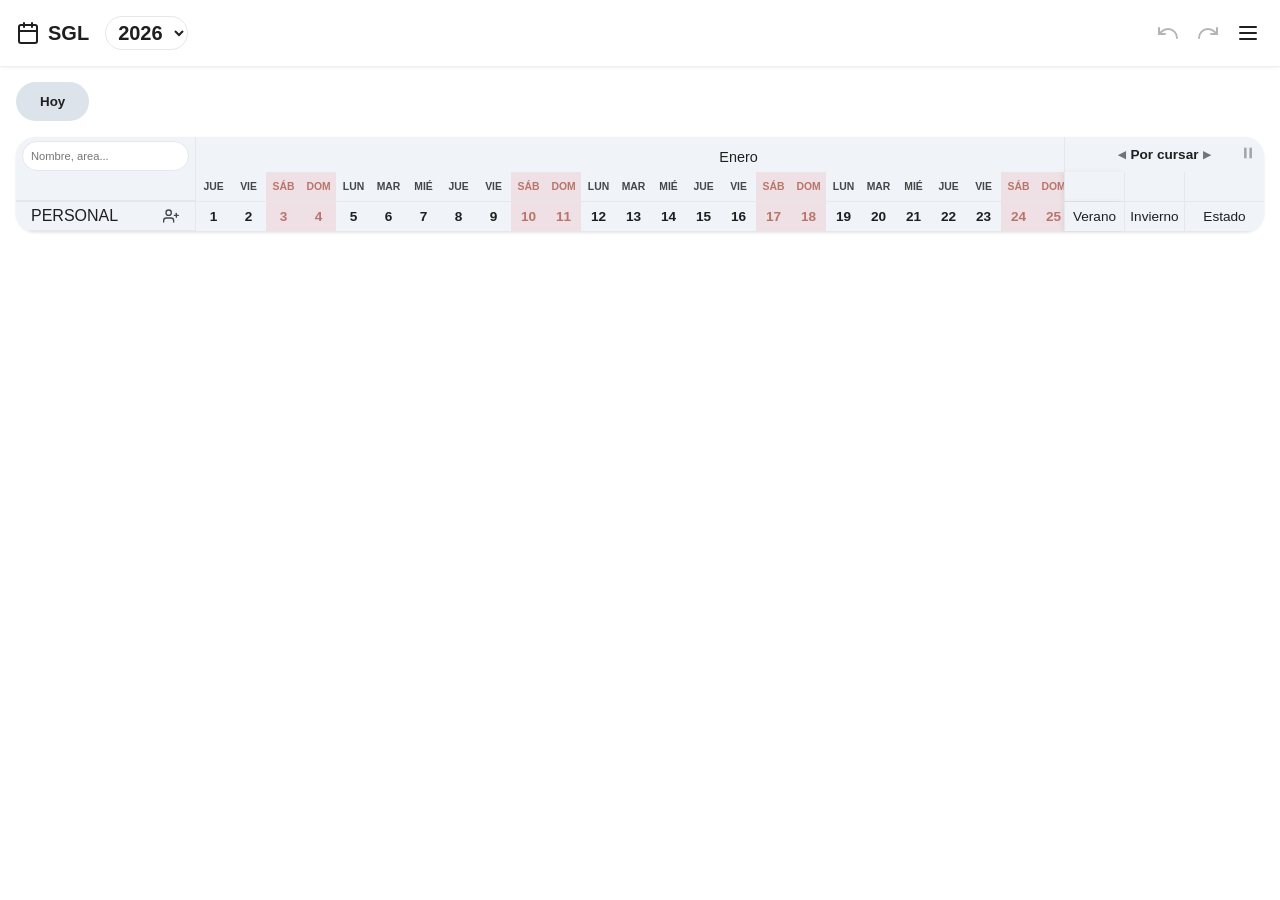
<file: index.html>
<!DOCTYPE html>
<html lang="es">

<head>
  <meta charset="UTF-8">
  <meta name="viewport" content="width=device-width, initial-scale=1.0">
  <meta http-equiv="Content-Security-Policy" content="default-src 'self';
               script-src 'self';
               style-src 'self';
               img-src 'self' data:;
               font-src 'self' data:;
               connect-src 'self' https://api.github.com https://raw.githubusercontent.com;
               object-src 'none';
               base-uri 'self';
               form-action 'self';
               upgrade-insecure-requests;">
  <meta name="referrer" content="no-referrer">
  <meta name="mobile-web-app-capable" content="yes">
  <meta name="apple-mobile-web-app-status-bar-style" content="default">
  <link rel="manifest" href="manifest.json">
  <link rel="icon" type="image/svg+xml" href="./icon.svg">
  <link rel="stylesheet" href="./styles.css">
  <script src="./app.js" defer></script>

  <title>Licencias</title>

  <svg class="svg-sprite" fill="none" stroke="currentColor" stroke-width="2" stroke-linecap="round"
    stroke-linejoin="round">
    <symbol id="icon-user-plus" viewBox="0 0 24 24">
      <path d="M16 21v-2a4 4 0 0 0-4-4H5a4 4 0 0 0-4 4v2" />
      <circle cx="8.5" cy="7" r="4" />
      <line x1="20" y1="8" x2="20" y2="14" />
      <line x1="23" y1="11" x2="17" y2="11" />
    </symbol>
    <symbol id="icon-holidays" viewBox="0 0 24 24">
      <rect x="3" y="4" width="18" height="18" rx="2" ry="2" />
      <line x1="3" y1="10" x2="21" y2="10" />
      <line x1="8" y1="2" x2="8" y2="6" />
      <line x1="16" y1="2" x2="16" y2="6" />
      <path d="M12 13l1 2.5 2.5.5-2 1.5.5 2.5-2-1.5-2 1.5.5-2.5-2-1.5 2.5-.5z" />
    </symbol>
    <symbol id="icon-menu" viewBox="0 0 24 24">
      <line x1="4" y1="6" x2="20" y2="6" class="icon-line" stroke="currentColor" stroke-width="2"></line>
      <line x1="4" y1="12" x2="20" y2="12" class="icon-line" stroke="currentColor" stroke-width="2"></line>
      <line x1="4" y1="18" x2="20" y2="18" class="icon-line" stroke="currentColor" stroke-width="2"></line>
    </symbol>
    <symbol id="icon-moon" viewBox="0 0 24 24">
      <path d="M21 12.79A9 9 0 1 1 11.21 3 7 7 0 0 0 21 12.79z" />
    </symbol>
    <symbol id="icon-sun" viewBox="0 0 24 24">
      <circle cx="12" cy="12" r="5" />
      <line x1="12" y1="1" x2="12" y2="3" />
      <line x1="12" y1="21" x2="12" y2="23" />
      <line x1="4.22" y1="4.22" x2="5.64" y2="5.64" />
      <line x1="18.36" y1="18.36" x2="19.78" y2="19.78" />
      <line x1="1" y1="12" x2="3" y2="12" />
      <line x1="21" y1="12" x2="23" y2="12" />
      <line x1="4.22" y1="19.78" x2="5.64" y2="18.36" />
      <line x1="18.36" y1="5.64" x2="19.78" y2="4.22" />
    </symbol>
    <symbol id="icon-calendar" viewBox="0 0 24 24">
      <rect x="3" y="4" width="18" height="18" rx="2" ry="2" />
      <line x1="16" y1="2" x2="16" y2="6" />
      <line x1="8" y1="2" x2="8" y2="6" />
      <line x1="3" y1="10" x2="21" y2="10" />
    </symbol>
    <symbol id="icon-save" viewBox="0 0 24 24">
      <path d="M19 21H5a2 2 0 0 1-2-2V5a2 2 0 0 1 2-2h11l5 5v11a2 2 0 0 1-2 2z" />
      <polyline points="17 21 17 13 7 13 7 21" />
      <polyline points="7 3 7 8 15 8" />
    </symbol>
    <symbol id="icon-download" viewBox="0 0 24 24">
      <path d="M21 15v4a2 2 0 0 1-2 2H5a2 2 0 0 1-2-2v-4" />
      <polyline points="7 10 12 15 17 10" />
      <line x1="12" y1="15" x2="12" y2="3" />
    </symbol>
    <symbol id="icon-upload" viewBox="0 0 24 24">
      <path d="M21 15v4a2 2 0 0 1-2 2H5a2 2 0 0 1-2-2v-4" />
      <polyline points="17 8 12 3 7 8" />
      <line x1="12" y1="3" x2="12" y2="15" />
    </symbol>
    <symbol id="icon-edit" viewBox="0 0 24 24">
      <path d="M11 4H4a2 2 0 0 0-2 2v14a2 2 0 0 0 2 2h14a2 2 0 0 0 2-2v-7" />
      <path d="M18.5 2.5a2.121 2.121 0 0 1 3 3L12 15l-4 1 1-4 9.5-9.5z" />
    </symbol>
    <symbol id="icon-close" viewBox="0 0 24 24">
      <line x1="18" y1="6" x2="6" y2="18" />
      <line x1="6" y1="6" x2="18" y2="18" />
    </symbol>
    <symbol id="icon-mouse" viewBox="0 0 24 24">
      <rect x="6" y="3" width="12" height="18" rx="6" ry="6" />
      <path d="M12 3v7M6 10h12" />
    </symbol>
    <symbol id="icon-undo" viewBox="0 0 24 24">
      <path d="M3 7v6h6" />
      <path d="M21 17a9 9 0 00-9-9 9 9 0 00-6 2.3L3 13" />
    </symbol>
    <symbol id="icon-redo" viewBox="0 0 24 24">
      <path d="M21 7v6h-6" />
      <path d="M3 17a9 9 0 019-9 9 9 0 016 2.3L21 13" />
    </symbol>
    <symbol id="icon-combine" viewBox="0 0 24 24">
      <path d="M4 6h4l4 6h8" />
      <path d="M4 18h4l4-6" />
    </symbol>
    <symbol id="icon-replace-swap" viewBox="0 0 24 24">
      <polyline points="17 4 21 8 17 12" />
      <line x1="3" y1="8" x2="21" y2="8" />
      <polyline points="7 20 3 16 7 12" />
      <line x1="21" y1="16" x2="3" y2="16" />
    </symbol>
    <symbol id="icon-trash" viewBox="0 0 24 24">
      <polyline points="3 6 5 6 21 6" />
      <path d="M19 6v14a2 2 0 0 1-2 2H7a2 2 0 0 1-2-2V6m3 0V4a2 2 0 0 1 2-2h4a2 2 0 0 1 2 2v2" />
    </symbol>
    <symbol id="icon-briefcase" viewBox="0 0 24 24">
      <rect x="2" y="7" width="20" height="14" rx="2" ry="2" />
      <path d="M16 21V5a2 2 0 0 0-2-2h-4a2 2 0 0 0-2 2v16" />
    </symbol>
    <symbol id="icon-gist" viewBox="0 0 24 24">
      <path
        d="M9 19c-5 1.5-5-2.5-7-3m14 6v-3.87a3.37 3.37 0 0 0-.94-2.61c3.14-.35 6.44-1.54 6.44-7A5.44 5.44 0 0 0 20 4.77 5.07 5.07 0 0 0 19.91 1S18.73.65 16 2.48a13.38 13.38 0 0 0-7 0C6.27.65 5.09 1 5.09 1A5.07 5.07 0 0 0 5 4.77a5.44 5.44 0 0 0-1.5 3.78c0 5.42 3.3 6.61 6.44 7A3.37 3.37 0 0 0 9 18.13V22" />
    </symbol>
    <symbol id="icon-cloud-up" viewBox="0 0 24 24">
      <polyline points="16 16 12 12 8 16" />
      <line x1="12" y1="12" x2="12" y2="21" />
      <path d="M20.39 18.39A5 5 0 0 0 18 9h-1.26A8 8 0 1 0 3 16.3" />
    </symbol>
    <symbol id="icon-cloud-down" viewBox="0 0 24 24">
      <polyline points="8 17 12 21 16 17" />
      <line x1="12" y1="12" x2="12" y2="21" />
      <path d="M20.88 18.09A5 5 0 0 0 18 9h-1.26A8 8 0 1 0 3 16.29" />
    </symbol>
    <symbol id="icon-eye" viewBox="0 0 24 24">
      <path d="M1 12s4-8 11-8 11 8 11 8-4 8-11 8-11-8-11-8z" />
      <circle cx="12" cy="12" r="3" />
    </symbol>
    <symbol id="icon-eye-off" viewBox="0 0 24 24">
      <path
        d="M17.94 17.94A10.07 10.07 0 0 1 12 20c-7 0-11-8-11-8a18.45 18.45 0 0 1 5.06-5.94M9.9 4.24A9.12 9.12 0 0 1 12 4c7 0 11 8 11 8a18.5 18.5 0 0 1-2.16 3.19m-6.72-1.07a3 3 0 1 1-4.24-4.24" />
      <line x1="1" y1="1" x2="23" y2="23" />
    </symbol>
    <symbol id="icon-external-link" viewBox="0 0 24 24">
      <path d="M18 13v6a2 2 0 0 1-2 2H5a2 2 0 0 1-2-2V8a2 2 0 0 1 2-2h6" />
      <polyline points="15 3 21 3 21 9" />
      <line x1="10" y1="14" x2="21" y2="3" />
    </symbol>
    <symbol id="icon-lock" viewBox="0 0 24 24">
            <rect x="3" y="11" width="18" height="11" rx="2" ry="2" class="icon-line" stroke="currentColor"></rect>
            <path d="M7 11V7a5 5 0 0 1 10 0v4" class="icon-line" stroke="currentColor"></path>
        </symbol>
        <symbol id="icon-users" viewBox="0 0 24 24">
          <path d="M17 21v-2a4 4 0 0 0-4-4H5a4 4 0 0 0-4 4v2"/><circle cx="9" cy="7" r="4"/><path d="M23 21v-2a4 4 0 0 0-3-3.87"/><path d="M16 3.13a4 4 0 0 1 0 7.75"/>
        </symbol>
        <symbol id="icon-check-square" viewBox="0 0 24 24">
          <polyline points="9 11 12 14 22 4"/><path d="M21 12v7a2 2 0 0 1-2 2H5a2 2 0 0 1-2-2V5a2 2 0 0 1 2-2h11"/>
        </symbol>
        <symbol id="icon-lock-open" viewBox="0 0 24 24">
            <rect x="3" y="11" width="18" height="11" rx="2" ry="2" class="icon-line" stroke="currentColor"></rect>
            <path d="M7 11V7a5 5 0 0 1 9.9-1" class="icon-line" stroke="currentColor"></path>
        </symbol>
  </svg>
  <div class="header">
    <div class="header-title-group">
      <h1><svg class="icon">
          <use href="#icon-calendar" />
        </svg> SGL</h1>
      <select id="year-selector" class="year-selector header-year-selector"
       ></select>
    </div>
    <div class="header-actions">
      <button class="icon-btn" id="btn-undo" title="Deshacer (Ctrl+Z)" disabled><svg
          class="icon">
          <use href="#icon-undo" />
        </svg></button>
      <button class="icon-btn" id="btn-redo" title="Rehacer (Ctrl+Y)" disabled><svg
          class="icon">
          <use href="#icon-redo" />
        </svg></button>
      <button class="icon-btn" id="btn-open-config"><svg class="icon">
          <use href="#icon-menu" />
        </svg></button>
    </div>
  </div>

  <div class="container">
    <div class="controls-bar">
      <div class="controls-left">
        <button class="btn-primary btn-today">Hoy</button>
      </div>
    </div>
    <div class="card">
      <div class="gantt-scroll-container custom-scroll" id="gantt-container">
        <div class="gantt-grid" id="gantt-grid"></div>
      </div>
    </div>
  </div>

  <div id="toast" class="toast">Notificación</div>
  <div id="bar-tooltip">
    <div class="tt-name"></div>
    <div class="tt-range"></div>
    <div class="tt-season"></div>
  </div>

  <!-- Menú contextual personas -->
  <div id="ctx-menu">
    <!-- Modo normal -->
    <div id="ctx-mode-normal">
      <div class="ctx-item" id="ctx-item-gantt">
        <svg class="ctx-icon" viewBox="0 0 24 24"><use href="#icon-edit" /></svg>
        <span id="ctx-gantt-label">Editar Calendario</span>
      </div>
      <div class="ctx-divider"></div>      
      <div class="ctx-item" id="ctx-item-select-areas">
        <svg class="ctx-icon" viewBox="0 0 24 24"><use href="#icon-check-square" /></svg>
        Asignar area
      </div>
      <div class="ctx-divider"></div>
      <div class="ctx-item" id="ctx-item-config">
        <svg class="ctx-icon" viewBox="0 0 24 24"><use href="#icon-edit" /></svg>
        Ver datos
      </div>      
    </div>
    <!-- Modo selección -->
    <div id="ctx-mode-selection" style="display:none">
      <div class="ctx-selection-header">
        <span id="ctx-selection-count">0 seleccionadas</span>
        <button class="ctx-selection-cancel" id="ctx-cancel-selection">✕ Cancelar</button>
      </div>
      <div class="ctx-divider"></div>
            <div id="ctx-area-list"></div>
      <div class="ctx-item ctx-area-add-new" id="ctx-area-add-new">
        <svg class="ctx-icon" viewBox="0 0 24 24">
          <line x1="12" y1="5" x2="12" y2="19"/><line x1="5" y1="12" x2="19" y2="12"/>
        </svg>
        Nueva área…
      </div>
    </div>
  </div>

  <div class="modal modal-confirm-priority" id="modal-confirm">
    <div class="modal-content modal-content-sm">
      <h3 id="confirm-title">Confirmar</h3>
      <p id="confirm-msg" class="modal-desc"></p>
      <div class="btn-group">
        <button class="btn-primary" id="confirm-ok">Continuar</button>
        <button class="btn-cancel" id="btn-confirm-cancel"><svg class="icon">
            <use href="#icon-close" />
          </svg>Cancelar</button>
      </div>
    </div>
  </div>

  <div class="modal" id="modal-holidays">
    <div class="modal-content">
      <div class="modal-header-row">
        <h3>Feriados</h3>
        <select id="holiday-year-selector" class="year-selector"
         ></select>
      </div>
      <div class="holiday-list" id="holiday-list"></div>
      <div class="holiday-add-row">
        <div class="form-group form-group-flex">
          <label>Fechas</label>
          <input type="text" id="holiday-date-input" placeholder="1/1, 25/12/26, 1/5/2025..." maxlength="200">
        </div>
        <div class="form-group form-group-flex">
          <label>Nombre (opcional)</label>
          <input type="text" id="holiday-name-input" placeholder="Ej: Año Nuevo" maxlength="60">
        </div>
      </div>
      <div class="btn-group btn-group-mt">
        <button class="btn-primary" id="btn-holiday-add">+ Agregar</button>
        <button class="btn-cancel" id="btn-holiday-back"><svg class="icon">
            <use href="#icon-undo" />
          </svg>Volver</button>
      </div>
    </div>
  </div>

  <div class="modal" id="modal-new-person">
    <div class="modal-content">
      <h3>Nueva Persona</h3>
      <div class="form-group"><label>Nombre</label><input type="text" id="p-name"
          placeholder="Nombre o varios separados por coma"></div>
      <div class="form-group">
        <label>Área</label>
        <div class="area-combobox" id="p-area-combobox">
          <div class="area-combobox-row">
            <input type="text" class="area-combobox-input" id="p-area-input" placeholder="Buscar área..."
              autocomplete="off">
          </div>
          <div class="area-combobox-dropdown" id="p-area-dropdown"></div>
        </div>
        <div class="area-chips" id="p-area-chips"></div>
      </div>
      <div class="btn-group">
        <button class="btn-primary" id="btn-new-person-save"><svg class="icon">
            <use href="#icon-user-plus" />
          </svg>Agregar</button>
        <button class="btn-cancel" id="btn-new-person-back"><svg class="icon">
            <use href="#icon-undo" />
          </svg>Volver</button>
      </div>
    </div>
  </div>

  <div class="modal" id="modal-edit-person">
    <div class="modal-content modal-content-md">
      <h3>Editar Persona</h3>
      <div class="modal-two-col">

        <!-- Columna izquierda: datos de la persona + agregar licencia -->
        <div class="modal-col">
          <div class="form-group"><label>Nombre</label><input type="text" id="ep-name" placeholder="Nombre completo">
          </div>
          <div class="form-group">
            <label>Área</label>
            <div class="area-combobox" id="ep-area-combobox">
              <div class="area-combobox-row">
                <input type="text" class="area-combobox-input" id="ep-area-input" placeholder="Buscar área..."
                  autocomplete="off">
              </div>
              <div class="area-combobox-dropdown" id="ep-area-dropdown"></div>
            </div>
            <div class="area-chips" id="ep-area-chips"></div>
          </div>
          <div class="section-mt">
            <div class="section-header-row">
              <label class="label-bold-bare">Configuracion año</label>
              <select id="ep-year-select" class="year-selector year-selector-sm"
               ></select>
            </div>
            <div class="section-header-row">
              <label class="label-sm-bare">Licencias Personalizadas</label>
              <button type="button" id="ep-custom-limits" class="toggle-btn toggle-btn-sm"
               >No</button>
            </div>
            <div id="ep-limits-fields" class="section-fields">
              <div class="range-row range-row-mt">
                <div class="form-group"><label>Verano</label><input type="number" id="ep-summer" min="0"></div>
                <div class="form-group"><label>Invierno</label><input type="number" id="ep-winter" min="0"></div>
                <div class="form-group">
                  <label>Opcional</label>
                  <button type="button" id="ep-unlimited" class="toggle-btn"
                   >Libre</button>
                </div>
              </div>
            </div>
            <div class="section-header-row section-header-row-mt">
              <label class="label-sm-bare">Temporada Personalizada</label>
              <button type="button" id="ep-custom-season" class="toggle-btn toggle-btn-sm"
               >No</button>
            </div>
            <div id="ep-season-fields" class="section-fields">
              <div class="range-row">
                <div class="form-group">
                  <label>Inicio verano</label>
                  <select id="ep-sStart" class="select-input">
                    <option value="0">Enero</option>
                    <option value="1">Febrero</option>
                    <option value="2">Marzo</option>
                    <option value="3">Abril</option>
                    <option value="4">Mayo</option>
                    <option value="5">Junio</option>
                    <option value="6">Julio</option>
                    <option value="7">Agosto</option>
                    <option value="8">Septiembre</option>
                    <option value="9">Octubre</option>
                    <option value="10">Noviembre</option>
                    <option value="11">Diciembre</option>
                  </select>
                </div>
                <div class="form-group">
                  <label>Inicio invierno</label>
                  <select id="ep-sEnd" class="select-input">
                    <option value="0">Enero</option>
                    <option value="1">Febrero</option>
                    <option value="2">Marzo</option>
                    <option value="3">Abril</option>
                    <option value="4">Mayo</option>
                    <option value="5">Junio</option>
                    <option value="6">Julio</option>
                    <option value="7">Agosto</option>
                    <option value="8">Septiembre</option>
                    <option value="9">Octubre</option>
                    <option value="10">Noviembre</option>
                    <option value="11">Diciembre</option>
                  </select>
                </div>
              </div>
            </div>
          </div>
          <button id="btn-edit-gantt" class="btn-cancel btn-full-mt"><svg
              class="icon">
              <use href="#icon-edit" />
            </svg>Editar Calendario</button>
        </div>

        <!-- Columna derecha: licencias asignadas -->
        <div class="modal-col modal-col-right">
          <div id="person-vac-section" class="vac-section-flex">
            <div class="section-mt-sm">
              <label class="label-sm-bare">Agregar Licencia</label>
              <div class="range-row">
                <div class="form-group">
                  <label>Desde</label>
                  <input type="text" id="range-start" placeholder="1/1, 1/1/26..." maxlength="20">
                </div>
                <div class="form-group">
                  <label>Hasta</label>
                  <input type="text" id="range-end" placeholder="1/1, 1/1/26..." maxlength="20">
                </div>
                <button class="icon-btn icon-btn-add" id="btn-add-range">+</button>
              </div>
            </div>
            <div class="vac-list-header">
              <span class="vac-list-title">Licencias asignadas</span>
            </div>
            <div id="person-vac-items" class="vac-list"></div>
          </div>

        </div>
      </div>
      <div class="btn-group btn-group-mt">
        <button class="btn-primary" id="btn-edit-person-save"><svg class="icon">
            <use href="#icon-save" />
          </svg>Guardar</button>
        <button class="btn-danger" id="btn-edit-person-delete"><svg class="icon">
            <use href="#icon-trash" />
          </svg>Eliminar</button>
        <button class="btn-cancel" id="btn-edit-person-close"><svg class="icon">
            <use href="#icon-close" />
          </svg>Cerrar</button>
      </div>
    </div>
  </div>

  <div class="modal" id="modal-areas">
    <div class="modal-content">
      <h3>Areas</h3>
      <div class="area-management-list" id="areas-list"></div>
      <div class="range-row">
        <div class="form-group">
          <label>Nueva área</label>
          <input type="text" id="area-name-input" placeholder="Ej: Sistemas, RRHH, Contabilidad..." maxlength="100">
        </div>
        <button class="btn-primary btn-areas-add" id="btn-areas-add">+
          Agregar</button>
      </div>
      <div class="btn-group btn-group-mt">
        <button class="btn-cancel" id="btn-areas-back"><svg class="icon">
            <use href="#icon-undo" />
          </svg>Volver</button>
      </div>
    </div>
  </div>

  <div class="modal" id="modal-import">
    <div class="modal-content">
      <h3>Restaurar backup</h3>
      <div class="import-dropzone" id="import-dropzone">
        <div id="import-dropzone-text">📂 Tocá para seleccionar un archivo JSON</div>
      </div>
      <input type="file" id="import-file-input" accept=".json,application/json" hidden
       >
      <div class="import-warning" id="import-warning" hidden>
        <span id="import-warning-text"></span>
        <span class="import-hint">Podés importar
          igual tocando Reemplazar o Combinar.</span>
      </div>
      <div class="import-actions">
        <button class="btn-danger" id="btn-import-replace" disabled><svg
            class="icon">
            <use href="#icon-replace-swap" />
          </svg>Reemplazar</button>
        <button class="btn-primary" id="btn-import-merge" disabled><svg
            class="icon">
            <use href="#icon-combine" />
          </svg>Combinar</button>
      </div>
      <div class="btn-group btn-group-mt">
        <button class="btn-cancel" id="btn-import-back"><svg class="icon">
            <use href="#icon-undo" />
          </svg>Volver</button>
      </div>
    </div>
  </div>

  <div class="modal" id="modal-config">
    <div class="modal-content modal-content-lg">
      <h3>Configuración</h3>
      <div class="modal-two-col">

        <!-- Columna izquierda: ajustes -->
        <div class="modal-col">
          <label class="label-section-title"><svg class="icon">
              <use href="#icon-calendar" />
            </svg> Temporada predeterminada</label>
          <div class="range-row">
            <div class="range-col">
              <label class="label-xs">Inicio verano</label>
              <select id="conf-s-start" class="select-input">
                <option value="0">Enero</option>
                <option value="1">Febrero</option>
                <option value="2">Marzo</option>
                <option value="3">Abril</option>
                <option value="4">Mayo</option>
                <option value="5">Junio</option>
                <option value="6">Julio</option>
                <option value="7">Agosto</option>
                <option value="8">Septiembre</option>
                <option value="9">Octubre</option>
                <option value="10">Noviembre</option>
                <option value="11">Diciembre</option>
              </select>
            </div>
            <div class="range-col">
              <label class="label-xs">Inicio invierno</label>
              <select id="conf-s-end" class="select-input">
                <option value="0">Enero</option>
                <option value="1">Febrero</option>
                <option value="2">Marzo</option>
                <option value="3">Abril</option>
                <option value="4">Mayo</option>
                <option value="5">Junio</option>
                <option value="6">Julio</option>
                <option value="7">Agosto</option>
                <option value="8">Septiembre</option>
                <option value="9">Octubre</option>
                <option value="10">Noviembre</option>
                <option value="11">Diciembre</option>
              </select>
            </div>
          </div>
          <div class="section-mt">
            <label class="label-section-title"><svg class="icon">
                <use href="#icon-holidays" />
              </svg> Licencias predeterminadas</label>
            <div class="range-row">
              <div class="form-group"><label>Verano</label><input type="number" id="conf-summer"></div>
              <div class="form-group"><label>Invierno</label><input type="number" id="conf-winter"></div>
            </div>
          </div>
          <div class="btn-group btn-group-mt btn-group-col">
            <button class="btn-cancel" id="btn-config-holidays"><svg class="icon">
                <use href="#icon-holidays" />
              </svg> Feriados</button>
            <button class="btn-cancel" id="btn-config-areas"><svg class="icon">
                <use href="#icon-briefcase" />
              </svg> Areas</button>
            <button class="btn-primary" id="btn-config-new-person"><svg class="icon">
                <use href="#icon-user-plus" />
              </svg> Nueva Persona</button>
          </div>
        </div>

        <!-- Columna derecha: acciones -->
        <div class="modal-col modal-col-right">
          <div class="form-group">
            <label class="label-bold-flex">
              <span><svg class="icon">
                  <use href="#icon-mouse" />
                </svg> Velocidad de scroll</span>
              <span id="conf-scroll-speed-label" class="scroll-speed-value">3</span>
            </label>
            <input type="range" id="conf-scroll-speed" min="1" max="10" step="1" value="3"
             
              class="scroll-speed-input">
          </div>
          <button class="btn-cancel" id="btn-export"><svg class="icon">
              <use href="#icon-upload" />
            </svg>Respaldar</button>
          <button class="btn-cancel" id="btn-open-import"><svg class="icon">
              <use href="#icon-download" />
            </svg>Restaurar</button>
          <div class="config-gist-group">
            <button class="btn-cancel config-gist-main" id="btn-open-gist"><svg class="icon">
                <use href="#icon-gist" />
              </svg>GitHub Gist</button>
            <button class="config-gist-quick-btn" id="btn-config-gist-subir" title="Subir a Gist" >
              <svg class="icon"><use href="#icon-cloud-up" /></svg>
            </button>
            <button class="config-gist-quick-btn" id="btn-config-gist-bajar" title="Bajar de Gist" >
              <svg class="icon"><use href="#icon-cloud-down" /></svg>
            </button>
          </div>
          <button class="btn-cancel" id="btn-reset-all"><svg class="icon">
              <use href="#icon-trash" />
            </svg>Restablecer</button>
          <button class="btn-primary" id="btn-toggle-theme">
            <svg class="icon" id="theme-icon">
              <use href="#icon-moon" />
            </svg>
            <span id="theme-label">Modo oscuro</span>
          </button>
        </div>
      </div>
      <div class="btn-group btn-group-mt-lg">
        <button class="btn-primary" id="btn-save-config"><svg class="icon">
            <use href="#icon-save" />
          </svg>Guardar</button>
        <button class="btn-cancel" id="btn-config-close"><svg class="icon">
            <use href="#icon-close" />
          </svg>Cerrar</button>
      </div>
    </div>
  </div>

  <!-- ════ MODAL GIST SYNC ════ -->
  <div class="modal" id="modal-gist">
    <div class="modal-content">
      <h3><svg class="icon"><use href="#icon-gist" /></svg> GitHub Gist</h3>

      <!-- Token -->
      <div class="form-group">
        <label>Personal Access Token</label>
        <div class="gist-input-row">
          <input type="password" id="gist-token" placeholder="ghp_xxxxxxxxxxxxxxxxxxxx"
            autocomplete="off" spellcheck="false">
          <button class="icon-btn gist-eye-btn" id="gist-token-eye" title="Mostrar/ocultar">
            <svg class="icon"><use href="#icon-eye" id="gist-eye-icon" /></svg>
          </button>
          <a class="icon-btn gist-eye-btn icon-link"
            href="https://github.com/settings/tokens/new?description=Licencias+sync&scopes=gist"
            target="_blank" title="Crear token en GitHub">
            <svg class="icon"><use href="#icon-external-link" /></svg>
          </a>
        </div>
      </div>

      <!-- Gist ID -->
      <div class="form-group">
        <label>Gist ID</label>
        <div class="gist-input-row">
          <input type="text" id="gist-id" placeholder="Dejar vacío para crear uno nuevo"
            autocomplete="off" spellcheck="false">
          <a id="gist-link-btn" class="icon-btn gist-eye-btn icon-link" target="_blank"
            title="Abrir en GitHub" >
            <svg class="icon"><use href="#icon-external-link" /></svg>
          </a>
        </div>
      </div>

      <!-- Acciones -->
      <p class="gist-section-label">Acciones</p>
      <div class="gist-actions-row">
        <button class="btn-gist-action" id="btn-gist-subir">
          <svg class="icon"><use href="#icon-cloud-up" /></svg>
          Subir
        </button>
        <button class="btn-gist-action" id="btn-gist-bajar">
          <svg class="icon"><use href="#icon-cloud-down" /></svg>
          Bajar
        </button>
      </div>

      <!-- Auto-sync toggle -->
      <label class="gist-autosync-row" id="gist-autosync-label">
        <span class="gist-autosync-text">
          <span class="gist-autosync-title">Subir automáticamente y comprobar cambios al cargar la página</span>
        </span>
        <div class="toggle-switch" id="gist-autosync-toggle">
          <div class="toggle-thumb"></div>
        </div>
      </label>

      <!-- Aviso de privacidad -->
      <div class="gist-privacy-note">
        🔒 <strong>Datos sensibles:</strong> Configurá el Gist como <strong>secreto</strong> y usá scope mínimo <strong>gist</strong> en el token de GitHub.
      </div>

      <!-- Estado sync -->
      <p id="gist-sync-status" class="gist-sync-status"></p>

      <div class="btn-group btn-group-mt-lg">
        <button class="btn-primary btn-flex" id="btn-gist-save">
          <svg class="icon"><use href="#icon-save" /></svg>
          Guardar
        </button>
        <button class="btn-cancel btn-flex" id="btn-gist-back">
          <svg class="icon"><use href="#icon-undo" /></svg>
          Volver
        </button>
      </div>
    </div>
  </div>

  <!-- ════ MODAL GIST NOVEDADES ════ -->
  <div class="modal" id="modal-gist-novedades">
    <div class="modal-content modal-content-xs">
      <h3><svg class="icon"><use href="#icon-cloud-down" /></svg> Datos nuevos en Gist</h3>
      <p class="gist-novedades-desc">Se encontraron registros en el Gist que no están en este dispositivo:</p>
      <div id="gist-novedades-detalle" class="gist-novedades-detalle"></div>
      <p class="gist-novedades-pregunta">¿Querés agregarlos a los datos locales?</p>
      <div class="btn-group btn-group-mt">
        <button class="btn-primary btn-flex" id="gist-novedades-ok">
          <svg class="icon"><use href="#icon-combine" /></svg>
          Agregar
        </button>
        <button class="btn-cancel btn-flex" id="gist-novedades-ignorar-btn">Ignorar</button>
      </div>
    </div>
  </div>
  </body>

</html>

<!--// ====================================================================
    //                 NOTAS SISTEMA LUSHIBOSCA VERSION 204
    // ====================================================================
    
     - CAMBIOS:
    1) Undo/Redo: módulo Historial con hasta 30 pasos. Botones en header
       y atajos Ctrl+Z / Ctrl+Y. Cubre: agregar/editar/eliminar personas,
       asignar/quitar licencias en gantt y modal, guardar config.
    2) GistSync: sincronización con GitHub Gist (subir/bajar/auto).
       Modal de novedades antes de aplicar datos remotos. Token con scope
       mínimo (gist). CSP actualizado para permitir api.github.com.

     - BUGS CONOCIDOS:
    1) 

    -->
</file>
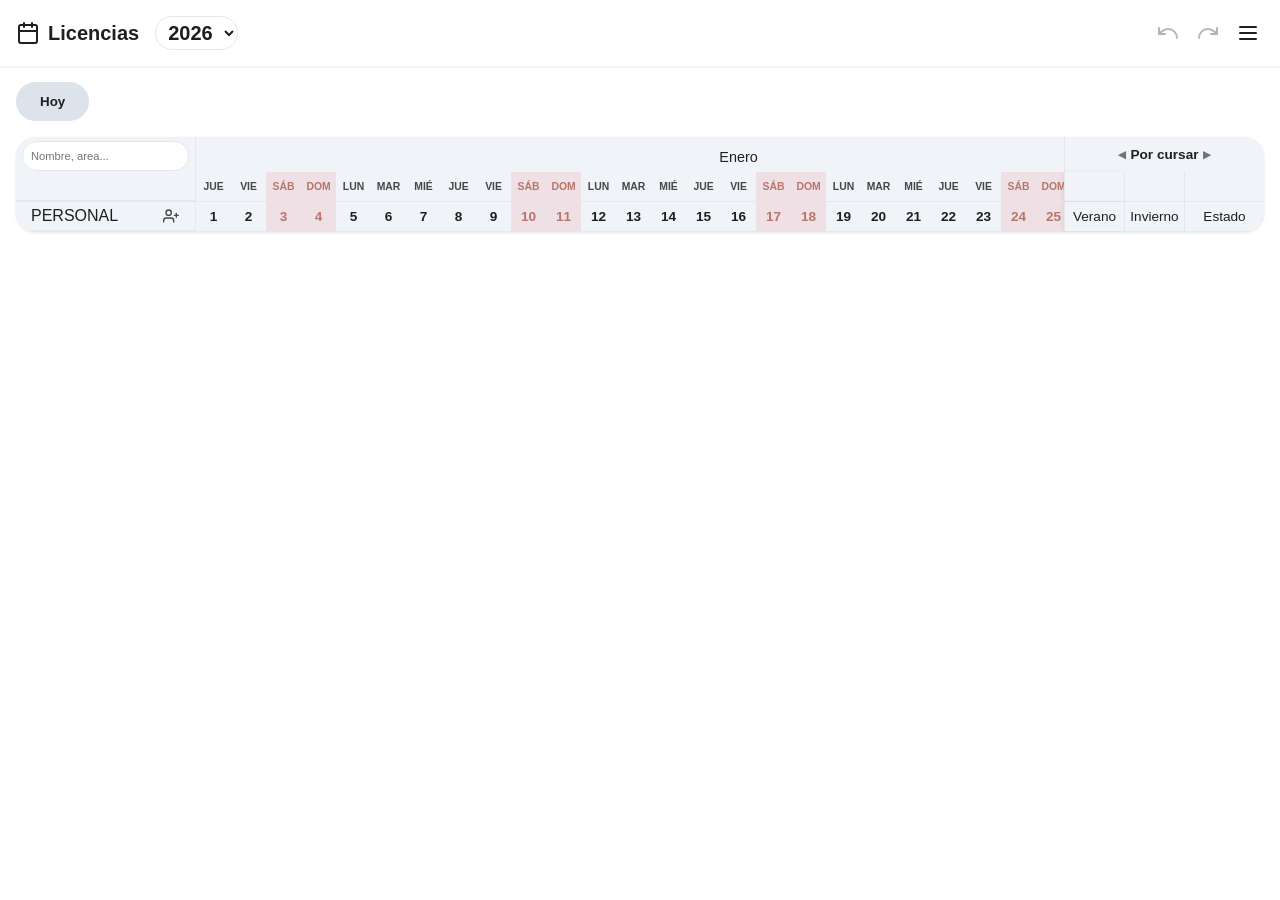
<file: Licencias_v204.html>
<!DOCTYPE html>
<html lang="es">

<head>
  <meta charset="UTF-8">
  <meta name="viewport" content="width=device-width, initial-scale=1.0">
  <meta http-equiv="Content-Security-Policy" content="default-src 'self';
               script-src 'self' 'unsafe-inline';
               style-src 'self' 'unsafe-inline';
               img-src 'self' data:;
               font-src 'self' data:;
               connect-src 'self' https://api.github.com
               object-src 'none';
               base-uri 'self';
               form-action 'self';
               upgrade-insecure-requests;">
  <meta name="referrer" content="no-referrer">
  <title>Licencias</title>
  <style>
    :root {
      /* Variables de Color */
      --bg-body: #ffffff;
      --bg-card: #f0f4f9;
      --bg-header: #ffffff;
      --text-main: #1f1f1f;
      --text-muted: #444746;
      --border: #e5e7eb;
      --input-bg: #ffffff;
      --c-blue: rgba(76, 114, 172, 0.8);
      --c-green: rgba(76, 172, 140, 0.8);
      --c-red: rgba(172, 90, 76, 0.8);
      --c-orange: rgba(210, 120, 50, 0.8);
      --c-white: #ffffff;
      --c-purple: rgba(129, 76, 172, 0.8);
      --c-gray-btn: #dde3ea;
      --hover: brightness(0.9);
      --shadow: 0 1px 3px rgba(0, 0, 0, 0.1);
      --radius: 20px;

      /* Gantt Variables */
      --gantt-line: #e5e7eb;
      --weekend-bg: rgba(210, 50, 50, 0.1);
      --holiday-bg: rgba(129, 50, 210, 0.1);
      --today-highlight: rgba(0, 0, 0, 0.5);

      /* Anchos de columnas */
      --day-width: 35px;
      --panoramic-day-width: 5px;
      --current-day-width: var(--day-width);
      /* Variable dinámica para el grid */

      /* Altos de filas */
      --header-h-1: 35px;
      --header-h-2: 30px;
      --header-h-3: 30px;
      --row-h: 35px;
    }

    body.dark-mode {
      --bg-body: #131314;
      --bg-card: #1e1f20;
      --bg-header: #131314f6;
      --text-main: #e3e3e3;
      --text-muted: #b4b4b4;
      --border: #333131;
      --input-bg: #313333;
      --c-gray-btn: #313333;
      --hover: brightness(1.2);
      --gantt-line: #28292b;
      --today-highlight: rgba(255, 255, 255, 0.74);
    }

    html {
      scroll-behavior: smooth;
    }

    /* Scrollbar */
    ::-webkit-scrollbar {
      width: 10px;
      height: 0px;
      /* Oculta barra horizontal */
    }

    ::-webkit-scrollbar-track {
      background: var(--bg-body);
    }

    ::-webkit-scrollbar-thumb {
      background: var(--border);
      border-radius: var(--radius);
      border: 1px solid var(--bg-body);
    }

    ::-webkit-scrollbar-thumb:hover {
      background: var(--text-muted);
    }

    /* Firefox: ocultar scrollbar horizontal */
    * {
      scrollbar-width: thin;
      scrollbar-color: var(--border) transparent;
    }

    .gantt-scroll-container {
      scrollbar-width: none;
      /* Firefox: oculta ambas en el gantt */
    }

    .gantt-scroll-container::-webkit-scrollbar {
      height: 0px;
      /* Chrome/Safari: oculta horizontal en gantt */
    }

    * {
      margin: 0;
      padding: 0;
      box-sizing: border-box;
      user-select: none;
      -webkit-tap-highlight-color: transparent;
    }

    body {
      font-family: -apple-system, BlinkMacSystemFont, 'Segoe UI', Arial, sans-serif;
      background: var(--bg-body);
      color: var(--text-main);
      transition: background-color 0.3s ease;
      min-height: 100vh;
      display: flex;
      flex-direction: column;
      overflow-y: auto;
    }

    /* HEADER */
    .header {
      background: var(--bg-header);
      padding: 1rem;
      box-shadow: var(--shadow);
      z-index: 100;
      display: flex;
      justify-content: space-between;
      align-items: center;
      flex-shrink: 0;
    }

    .header-title-group {
      display: flex;
      align-items: center;
      gap: 1rem;
    }

    .header h1 {
      font-size: 1.25rem;
      color: var(--text-main);
      display: flex;
      align-items: center;
      gap: 0.5rem;
      margin: 0;
    }

    .container {
      padding: 1rem;
      display: flex;
      flex-direction: column;
      gap: 1rem;
      height: auto;
      opacity: 0;
      animation: blurReveal 0.8s cubic-bezier(0.22, 1, 0.36, 1) forwards;
    }

    @keyframes blurReveal {
      0% {
        opacity: 0;
        filter: blur(12px);
        transform: translateY(-20px);
      }

      100% {
        opacity: 1;
        filter: blur(0);
        transform: translateY(0);
      }
    }

    .controls-bar {
      display: flex;
      justify-content: space-between;
      align-items: center;
      gap: 0.5rem;
      flex-shrink: 0;
    }

    .card {
      background: var(--bg-card);
      border-radius: var(--radius);
      box-shadow: var(--shadow);
      flex: none;
      height: auto;
      position: relative;
      display: flex;
      flex-direction: column;
    }

    .gantt-scroll-container {
      overflow: auto;
      width: 100%;
      height: auto;
      max-height: 75vh;
      cursor: default;
      user-select: none;
      border-radius: var(--radius);
      transition: max-height 0.25s ease, opacity 0.18s ease;
      position: relative;
    }

    ::-webkit-scrollbar-corner {
      background: var(--bg-body);
    }

    /* ==================================================== */
    /* GANTT: ESTRUCTURA CSS GRID MAESTRA                   */
    /* ==================================================== */

    .gantt-grid {
      display: flex;
      flex-direction: column;
      width: max-content;
      min-width: 100%;
      background: var(--bg-card);
    }

    .gantt-row {
      display: grid;
      /* Las columnas se definen de manera robusta. El número de días (--days-count) se inyecta por JS */
      grid-template-columns: 180px repeat(var(--days-count, 365), var(--current-day-width)) 60px 60px 80px;
      border-bottom: 1px solid var(--gantt-line);
    }

    .header-months {
      height: var(--header-h-1);
      position: sticky;
      top: 0;
      z-index: 60;
      background: var(--bg-card);
    }

    .header-weekdays {
      height: var(--header-h-2);
      position: sticky;
      top: var(--header-h-1);
      z-index: 60;
      background: var(--bg-card);
    }

    .header-days {
      height: var(--header-h-3);
      position: sticky;
      top: calc(var(--header-h-1) + var(--header-h-2));
      /* 65px automático */
      z-index: 60;
      background: var(--bg-card);
    }

    .sticky-right-header {
      position: sticky;
      z-index: 70;
      background: var(--bg-card);
      color: var(--text-main);
    }

    .col-mode-toggle {
      display: flex;
      flex-direction: column;
      align-items: center;
      justify-content: center;
      cursor: pointer;
      font-size: 0.7rem;
      font-weight: 600;
      color: var(--text-muted);
      gap: 0;
      transition: color 0.2s;
      white-space: nowrap;
      padding: 0 4px;
      overflow: hidden;
    }

    .col-mode-toggle:hover {
      color: var(--text-main);
    }

    .col-mode-toggle .toggle-arrow {
      font-size: 0.65rem;
      opacity: 0.6;
      flex-shrink: 0;
    }

    .col-mode-toggle .toggle-label {
      display: inline-block;
    }

    .col-mode-toggle .toggle-top-row {
      display: flex;
      align-items: center;
      justify-content: center;
      gap: 0.3rem;
      width: 100%;
    }

    .col-mode-progress-wrap {
      width: calc(100% - 8px);
      height: 2px;
      border-radius: var(--radius);
      margin-top: 3px;
      overflow: hidden;
      flex-shrink: 0;
    }

    .col-mode-progress-bar {
      height: 100%;
      width: 100%;
      background: var(--text-main);
      border-radius: var(--radius);
      transform-origin: left center;
      transform: scaleX(1);
    }

    @keyframes colModeCountdown {
      from {
        transform: scaleX(1);
      }

      to {
        transform: scaleX(0);
      }
    }

    @keyframes fadeSwap {
      0% {
        opacity: 0;
        transform: scale(0.85);
      }

      100% {
        opacity: 1;
        transform: scale(1);
      }
    }

    .anim-fade {
      animation: fadeSwap 0.2s ease-out forwards;
    }

    .person-row {
      height: var(--row-h);
    }

    .gantt-cell {
      display: flex;
      align-items: center;
      justify-content: center;
      box-sizing: border-box;
      background: var(--bg-card);
      text-align: center;
    }

    /* ==================================================== */
    /* GANTT: POSICIONAMIENTO STICKY EN GRID                */
    /* ==================================================== */

    .sticky-left {
      position: sticky;
      left: 0;
      z-index: 30;
      background: var(--bg-card);
      border-right: 1px solid var(--gantt-line);
      justify-content: flex-start !important;
      padding: 0 0.75rem !important;
      color: var(--text-main);
      white-space: nowrap;
      overflow: hidden;
      text-overflow: ellipsis;
      min-width: 0;
      box-shadow: 2px 0 5px rgba(0, 0, 0, 0.05);
    }

    .sticky-right {
      position: sticky;
      z-index: 30;
      background: var(--bg-card);
      border-left: 1px solid var(--border);
      color: var(--text-muted);
      font-size: 0.85rem;
    }

    /* Coordenadas derechas absolutas para las columnas finales fijas */
    .col-status {
      right: 0;
    }

    .col-winter {
      right: 80px;
    }

    .col-summer {
      right: 140px;
      box-shadow: -2px 0 5px rgba(0, 0, 0, 0.05);
    }

    /* Esquinas (Cruzan Left y Top) */
    .sticky-left-header {
      position: sticky;
      left: 0;
      z-index: 70 !important;
      background: var(--bg-card);
      border-right: 1px solid var(--gantt-line);
      color: var(--text-main);
    }

    .sticky-right-header {
      position: sticky;
      top: 0;
      z-index: 70;
      background: var(--bg-card);
      color: var(--text-main);
    }

    /* ==================================================== */
    /* CABECERAS Y CELDAS DE DÍAS                           */
    /* ==================================================== */

    .month-header {
      color: var(--text-main);
      font-size: 0.9rem;
      text-transform: capitalize;
      cursor: pointer;
      user-select: none;
      transition: opacity 0.2s;
    }

    .day-name-header {
      color: var(--text-muted);
      font-size: 0.65rem;
      font-weight: 600;
      text-transform: uppercase;
    }

    .day-num-header {
      color: var(--text-main);
      font-size: 0.85rem;
      font-weight: bold;
    }

    /* Sensor del día (ancho y alto es dictado por la grilla madre, solo agregamos el padding) */
    .day-cell {
      display: block;
      /* anulamos el flex para el contenido de la barra */
      padding: 6px 0;
      position: relative;
    }

    .bar-range-label {
      position: absolute;
      top: 50%;
      left: 50%;
      transform: translate(-50%, -50%);
      white-space: nowrap;
      font-size: 0.65rem;
      font-weight: 700;
      color: var(--c-white);
      pointer-events: none;
      z-index: 5;
      line-height: 1;
    }

    .gantt-grid.panoramic-mode .bar-range-label {
      display: none;
    }

    /* ==================================================== */
    /* ESTADOS DE DÍAS (SINGLE SOURCE OF TRUTH)             */
    /* ==================================================== */

    .type-workday {
      background: var(--bg-card);
    }

    .type-weekend {
      background: var(--weekend-bg);
    }

    .day-name-header.type-weekend,
    .day-num-header.type-weekend {
      color: var(--c-red);
    }

    .type-holiday {
      background: var(--holiday-bg);
    }

    .day-name-header.type-holiday,
    .day-num-header.type-holiday {
      color: var(--c-purple);
    }


    .type-today {
      background: var(--today-highlight);
    }

    .day-name-header.type-today,
    .day-num-header.type-today,
    .day-cell.type-today {
      color: var(--bg-card);
    }

    /* ==================================================== */
    /* BARRAS DE LICENCIAS                                  */
    /* ==================================================== */

    .bar-segment {
      height: 100%;
      width: 100%;
      background: transparent;
      transition: background 0.2s, width 0.2s, margin 0.2s, border-radius 0.2s;
    }

    .bar-segment.active.summer {
      background: var(--c-orange);
    }

    .bar-segment.active.winter {
      background: var(--c-blue);
    }

    .bar-segment.bar-start {
      border-top-left-radius: var(--radius);
      border-bottom-left-radius: var(--radius);
      margin-left: 4px;
      width: calc(100% - 4px);
    }

    .bar-segment.bar-end {
      border-top-right-radius: var(--radius);
      border-bottom-right-radius: var(--radius);
      margin-right: 4px;
      width: calc(100% - 4px);
    }

    .bar-segment.bar-single {
      border-radius: var(--radius);
    }

    /* === VISTA PANORÁMICA CSS-ONLY === */
    .panoramic-mode {
      --current-day-width: var(--panoramic-day-width);
    }



    .gantt-grid.panoramic-mode .header-weekdays,
    .gantt-grid.panoramic-mode .header-days {
      display: none;
      /* Con Grid escondemos la fila entera de un golpe, sin hackear anchos */
    }

    .gantt-grid.panoramic-mode .day-cell {
      padding: 0;
      cursor: pointer;
    }

    .gantt-grid.panoramic-mode .bar-segment.active {
      border-radius: 1px;
    }

    .gantt-grid.panoramic-mode .bar-segment.bar-single,
    .gantt-grid.panoramic-mode .bar-segment.bar-start,
    .gantt-grid.panoramic-mode .bar-segment.bar-end {
      border-radius: 1px;
      margin: 0;
      width: 100%;
    }

    .gantt-grid.panoramic-mode .month-header {
      font-size: 0.78rem;
    }

    /* En panorámico: ocultar colores de weekend/holiday en celdas */
    .gantt-grid.panoramic-mode .day-cell.type-weekend,
    .gantt-grid.panoramic-mode .day-cell.type-holiday {
      background: transparent;
    }

    /* Separador de mes */
    .month-start {
      border-left: 1px solid var(--gantt-line);
    }

    /* Buscador */
    .search-wrapper {
      display: flex;
      align-items: center;
      padding: 4px 6px;
      height: 100%;
      width: 100%;
      box-sizing: border-box;
    }

    .search-inner {
      position: relative;
      flex: 1;
      display: flex;
      align-items: center;
    }

    input:disabled {
      opacity: 0.35;
      cursor: not-allowed;
      transition: opacity 0.2s ease;
    }

    input:not(:disabled) {
      transition: opacity 0.2s ease;
    }

    .search-input {
      flex: 1;
      background: var(--input-bg);
      border: 1px solid var(--border);
      color: var(--text-main);
      font-size: 0.7rem;
      padding: 4px;
      border-radius: var(--radius);
      outline: none;
      min-width: 0;
    }

    .select-input {
      width: 100%;
      padding: 0.5rem 0.75rem;
      border: 1px solid var(--border);
      border-radius: var(--radius);
      background: var(--input-bg);
      color: var(--text-main);
      font-size: 0.875rem;
      outline: none;
      cursor: pointer;
      transition: border-color 0.15s;
    }

    .select-input:focus {
      border-color: var(--c-blue);
    }

    .select-input:disabled {
      opacity: 0.4;
      cursor: not-allowed;
    }

    .btn-clear-search {
      position: absolute;
      right: 5px;
      background: transparent;
      border: none;
      color: var(--text-muted);
      cursor: pointer;
      font-size: 12px;
      padding: 0;
      width: 16px;
      height: 16px;
      display: flex;
      align-items: center;
      justify-content: center;
      /* Nuevas propiedades para ocultar por defecto */
      opacity: 0;
      pointer-events: none;
      transition: opacity 0.2s ease;
    }

    /* Mostrar el botón "X" solo cuando hay texto escrito */
    .search-input:not(:placeholder-shown)+.btn-clear-search {
      opacity: 1;
      pointer-events: auto;
    }

    .year-selector {
      width: auto;
      padding: 0.5rem 0.75rem;
      border: 1px solid var(--border);
      border-radius: var(--radius);
      background: var(--input-bg);
      color: var(--text-main);
      font-size: 0.875rem;
      font-weight: bold;
      outline: none;
      cursor: pointer;
      transition: border-color 0.15s;
    }

    .header-year-selector {
      font-size: 1.25rem;
      padding: 0.25rem 0.5rem;
    }

    .year-selector:focus {
      border-color: var(--c-blue);
    }

    /* Badges */
    .badge {
      padding: 0.5rem;
      border-radius: var(--radius);
      font-size: 0.8rem;
      font-weight: 600;
      display: inline-block;
      min-width: 60px;
      text-align: center;
      color: var(--text-main);
    }

    .toast.info {
      background: var(--c-blue);
    }

    .toast.error {
      background: var(--c-red);
    }

    .toast.success {
      background: var(--c-green);
    }

    /* MODALS & OVERLAYS */
    .modal {
      display: flex;
      visibility: hidden;
      opacity: 0;
      pointer-events: none;
      position: fixed;
      top: 0;
      left: 0;
      right: 0;
      bottom: 0;
      background: rgba(0, 0, 0, 0.5);
      z-index: 200;
      align-items: center;
      justify-content: center;
      padding: 0.25rem;
      backdrop-filter: blur(10px);
      transition: opacity 0.3s, visibility 0.3s;
    }

    .modal.show {
      visibility: visible;
      opacity: 1;
      pointer-events: auto;
    }

    .modal-content {
      background: var(--bg-card);
      padding: 1rem;
      border-radius: var(--radius);
      width: 100%;
      max-width: 460px;
      box-shadow: 0 10px 25px rgba(0, 0, 0, 0.2);
      transform: translateY(24px) scale(0.96);
      opacity: 0;
      transition: transform 0.35s cubic-bezier(0.34, 1.56, 0.64, 1), opacity 0.25s ease;
    }

    .modal-content h3 {
      padding-bottom: 1rem;
    }

    .modal.show .modal-content {
      transform: translateY(0) scale(1);
      opacity: 1;
    }

    /* Inputs & Buttons */
    .form-group {
      margin-bottom: 0.5rem;
      text-align: left;
    }

    label {
      display: block;
      font-size: 0.85rem;
      color: var(--text-muted);
      padding-left: 0.5rem;
    }

    input[type="text"],
    input[type="number"],
    input[type="password"],
    input[type="date"] {
      width: 100%;
      padding: 0.5rem;
      border: 1px solid var(--border);
      border-radius: var(--radius);
      background: var(--input-bg);
      color: var(--text-main);
    }

    button {
      cursor: pointer;
      border: none;
      border-radius: var(--radius);
      font-weight: 600;
      transition: 0.2s;
    }

    .btn-cancel,
    .btn-danger,
    .btn-primary,
    .btn-range-confirm {
      background: var(--c-gray-btn);
      color: var(--text-main);
      padding: 0.75rem 1.5rem;
      width: 100%;
      display: flex;
      align-items: center;
      justify-content: center;
      gap: 0.5rem;
    }

    .icon-btn {
      padding: 0.25rem;
      background: transparent;
      color: var(--text-main);
      display: flex;
      align-items: center;
      justify-content: center;
      font-size: 1.25rem;
    }

    .icon-btn:disabled {
      color: var(--text-muted);
      opacity: 0.4;
      cursor: not-allowed;
    }

    .icon {
      width: 1.2em;
      height: 1.2em;
      fill: none;
      stroke: currentColor;
      stroke-width: 2;
      stroke-linecap: round;
      stroke-linejoin: round;
    }

    .btn-group {
      display: flex;
      gap: 10px;
      margin-top: 0.5rem;
    }

    .toast {
      position: fixed;
      bottom: 2rem;
      left: 50%;
      transform: translateX(-50%) translateY(20px);
      color: var(--c-white);
      padding: 0.8rem 1.5rem;
      border-radius: var(--radius);
      opacity: 0;
      transition: 0.3s;
      pointer-events: none;
      z-index: 1200;
    }

    .toast.show {
      opacity: 1;
      transform: translateX(-50%) translateY(0);
    }

    .sticky-left,
    .sticky-right,
    .sticky-left-header,
    .sticky-right-header {
      cursor: default;
    }

    /* Modal importar */
    .import-dropzone {
      border: 2px dashed var(--border);
      border-radius: var(--radius);
      padding: 1.5rem;
      text-align: center;
      cursor: pointer;
      color: var(--text-muted);
      font-size: 0.9rem;
      transition: border-color 0.2s, background 0.2s;
      margin-bottom: 1rem;
    }

    .import-dropzone:hover {
      border-color: var(--c-blue);
      background: var(--input-bg);
    }

    .import-dropzone.has-file {
      border-color: var(--c-green);
      color: var(--text-main);
    }

    .import-actions {
      display: flex;
      gap: 0.5rem;
      margin-top: 1rem;
    }

    .import-actions button {
      flex: 1;
      padding: 0.75rem;
      font-size: 0.9rem;
    }

    .import-actions button:disabled {
      opacity: 0.35;
      cursor: not-allowed;
    }

    .person-cell {
      cursor: pointer !important;
      gap: 0.5rem;
    }

    /* Menú contextual custom */
    #ctx-menu {
      position: fixed;
      z-index: 9000;
      background: var(--bg-card);
      border: 1px solid var(--border);
      border-radius: var(--radius);
      box-shadow: 0 6px 20px rgba(0, 0, 0, 0.18);
      padding: 0.3rem 0;
      min-width: 180px;
      opacity: 0;
      transform: scale(0.94) translateY(-4px);
      transition: opacity 0.12s ease, transform 0.12s ease;
      pointer-events: none;
    }

    #ctx-menu.show {
      opacity: 1;
      transform: scale(1) translateY(0);
      pointer-events: auto;
    }

    .ctx-item {
      display: flex;
      align-items: center;
      gap: 0.6rem;
      padding: 0.55rem 1rem;
      font-size: 0.875rem;
      font-weight: 500;
      color: var(--text-main);
      cursor: pointer;
      transition: background 0.12s;
      user-select: none;
    }

    .ctx-item:hover {
      background: rgba(76, 114, 172, 0.1);
    }

    .ctx-item .ctx-icon {
      width: 1em;
      height: 1em;
      fill: none;
      stroke: currentColor;
      stroke-width: 2;
      stroke-linecap: round;
      stroke-linejoin: round;
      flex-shrink: 0;
      opacity: 0.7;
    }    

    .ctx-divider {
      height: 1px;
      background: var(--border);
      margin: 0.25rem 0;
    }

    .person-row {
      transition: opacity 0.2s ease, transform 0.2s ease;
    }

    .person-row.filtered-out {
      opacity: 0;
      pointer-events: none;
      transform: scaleY(0.8);
      transform-origin: top;
    }

    .person-row.keyboard-focus .sticky-left {
      filter: var(--hover);
    }

    .person-cell.has-visible-license .person-name-span {
      
    }

    .toggle-btn {
      width: 100%;
      padding: 0.5rem;
      border: 1px solid var(--border);
      border-radius: var(--radius);
      background: var(--c-gray-btn);
      color: var(--text-muted);
      font-weight: 600;
      font-size: 0.9rem;
      cursor: pointer;
      transition: 0.2s;
    }

    .toggle-btn.active {
      border-color: var(--c-orange);
      background: rgba(172, 119, 76, 0.15);
      color: var(--c-orange);
    }

    /* Lista de vacaciones en modal */
    .vac-list-title {
      font-size: 0.8rem;
      color: var(--text-muted);
      font-weight: 600;
      text-transform: uppercase;
    }

    .vac-list {
      display: flex;
      flex-direction: column;
      gap: 0.3rem;
      max-height: 260px;
      overflow-y: auto;
    }

    .vac-item {
      display: flex;
      justify-content: space-between;
      align-items: center;
      background: var(--input-bg);
      border: 1px solid var(--border);
      border-radius: var(--radius);
      padding: 0.4rem 0.75rem;
      font-size: 0.82rem;
      color: var(--text-main);
      cursor: pointer;
      transition: border-color 0.2s, background 0.2s;
    }

    .vac-item-season {
      font-size: 0.72rem;
      color: var(--text-muted);
      margin-left: 0.5rem;
    }

    .vac-item-delete {
      background: transparent;
      border: none;
      color: var(--text-muted);
      cursor: pointer;
      font-size: 14px;
      padding: 0 2px;
      border-radius: var(--radius);
      line-height: 1;
      flex-shrink: 0;
      transition: color 0.2s;
    }

    .vac-list-header {
      display: flex;
      align-items: center;
      justify-content: space-between;
      margin: 0.5rem;
    }

    .btn-primary:hover,
    .btn-danger:hover,
    .btn-cancel:hover,
    .btn-range-confirm:hover,
    .month-header:hover,
    .icon-btn:hover,
    .btn-clear-search:hover,
    .person-cell:hover,
    .vac-item:hover,
    .day-cell:hover {
      filter: var(--hover);
    }

    /* Formulario de agregar rango */
    .add-range-form {
      display: flex;
      flex-direction: column;
      gap: 0.5rem;
      margin-bottom: 0;
      max-height: 0;
      overflow: hidden;
      opacity: 0;
      transform: translateY(-6px);
      transition: max-height 0.3s cubic-bezier(0.4, 0, 0.2, 1),
        opacity 0.25s ease,
        transform 0.25s ease,
        margin-bottom 0.3s ease;
    }

    .add-range-form.open {
      max-height: 200px;
      opacity: 1;
      transform: translateY(0);
      margin-bottom: 0.5rem;
    }

    .holiday-list {
      display: flex;
      flex-direction: column;
      gap: 0.5rem;
      margin-bottom: 1rem;
      max-height: 280px;
      overflow-y: auto;
    }

    .holiday-item {
      display: flex;
      justify-content: space-between;
      align-items: center;
      padding: 0.5rem 0.75rem;
      background: var(--input-bg);
      border-radius: var(--radius);
      border: 1px solid var(--border);
      font-size: 0.9rem;
    }

    .holiday-item .holiday-date {
      font-weight: 600;
      color: var(--c-orange);
    }

    .holiday-item .holiday-name {
      flex: 1;
      margin-left: 0.75rem;
      color: var(--text-main);
    }

    .holiday-item .btn-remove-holiday {
      background: transparent;
      border: none;
      color: var(--text-muted);
      cursor: pointer;
      padding: 0.2rem 0.4rem;
      border-radius: var(--radius);
      font-size: 1rem;
      width: auto;
      min-width: unset;
      transition: color 0.2s;
    }

    .holiday-item .btn-remove-holiday:hover {
      color: var(--c-red);
    }

    .holiday-add-row {
      display: flex;
      gap: 0.5rem;
      align-items: flex-end;
    }

    .holiday-add-row .form-group {
      margin-bottom: 0;
    }

    /* Areas */
    .area-combobox {
      position: relative;
      width: 100%;
    }

    .area-combobox-row {
      display: flex;
      gap: 0.4rem;
      align-items: center;
    }

    .area-combobox-input {
      flex: 1;
      padding: 0.5rem 0.75rem;
      border: 1px solid var(--border);
      border-radius: var(--radius);
      background: var(--input-bg);
      color: var(--text-main);
      font-size: 0.875rem;
      outline: none;
      transition: border-color 0.15s;
    }

    .area-combobox-input:focus {
      border-color: var(--c-blue);
    }

    .area-combobox-dropdown {
      display: none;
      position: absolute;
      top: calc(100% + 4px);
      left: 0;
      right: 0;
      background: var(--input-bg);
      border: 1px solid var(--border);
      box-shadow: 0 4px 12px rgba(0, 0, 0, 0.12);
      z-index: 200;
      max-height: 160px;
      overflow-y: auto;
    }

    .area-combobox-dropdown.open {
      display: block;
    }

    .area-combobox-option {
      padding: 0.4rem 0.75rem;
      font-size: 0.875rem;
      cursor: pointer;
      transition: background 0.12s;
    }

    .area-combobox-option:hover,
    .area-combobox-option.highlighted {
      background: rgba(76, 114, 172, 0.1);
    }

    .area-combobox-option.already-selected {
      color: var(--text-muted);
    }

    .area-combobox-empty {
      padding: 0.4rem 0.75rem;
      font-size: 0.85rem;
      color: var(--text-muted);
    }

    .area-chips {
      display: flex;
      flex-wrap: wrap;
      gap: 0.3rem;
      margin-top: 0.4rem;
      min-height: 0;
    }

    .area-tag {
      display: inline-flex;
      align-items: center;
      gap: 0.35rem;
      padding: 0.25rem 0.6rem;
      border-radius: var(--radius);
      background: rgba(76, 114, 172, 0.15);
      border: 1px solid rgba(76, 114, 172, 0.3);
      color: var(--c-blue);
      font-size: 0.8rem;
      font-weight: 600;
    }

    .area-tag-remove {
      background: none;
      border: none;
      color: var(--c-blue);
      cursor: pointer;
      padding: 0;
      font-size: 0.85rem;
      line-height: 1;
      opacity: 0.7;
      transition: opacity 0.15s;
    }

    .area-tag-remove:hover {
      opacity: 1;
    }

    .area-management-list {
      display: flex;
      flex-direction: column;
      gap: 0.35rem;
      max-height: 200px;
      overflow-y: auto;
      margin-bottom: 0.75rem;
    }

    .area-management-item {
      display: flex;
      align-items: center;
      justify-content: space-between;
      padding: 0.4rem 0.75rem;
      background: var(--input-bg);
      border: 1px solid var(--border);
      border-radius: var(--radius);
      font-size: 0.875rem;
    }

    .area-management-item .btn-remove-area {
      background: transparent;
      border: none;
      color: var(--text-muted);
      cursor: pointer;
      padding: 0.1rem 0.4rem;
      border-radius: var(--radius);
      font-size: 1rem;
      transition: color 0.2s;
    }

    .area-management-item .btn-remove-area:hover {
      color: var(--c-red);
    }

    .area-add-row {
      display: flex;
      gap: 0.5rem;
      align-items: flex-end;
      margin-bottom: 0.5rem;
    }

    .area-add-row .form-group {
      flex: 1;
      margin-bottom: 0;
    }

    .person-row[data-area] .sticky-left::after {
      content: attr(data-area-label);
      font-size: 0.65rem;
      color: var(--c-blue);
      margin-left: 0.4rem;
      opacity: 0.8;
    }

    /* Rango*/
    .range-row {
      display: flex;
      gap: 0.5rem;
      align-items: flex-end;
      margin-top: 0.5rem;
    }

    .range-row .form-group {
      flex: 1;
      margin-bottom: 0;
    }

    .range-row select:disabled {
      opacity: 0.4;
      cursor: not-allowed;
    }

    /* Status dot - En curso */
    @keyframes pulse-dot {

      0%,
      100% {
        opacity: 1;
      }

      50% {
        opacity: 0.25;
      }
    }

    .status-dot {
      width: 7px;
      height: 7px;
      border-radius: 50%;
      flex-shrink: 0;
      background: transparent;
    }

    .status-dot.active-curso {
      background: var(--c-blue);
      animation: pulse-dot 1.8s ease-in-out infinite;
    }

    .status-dot.active-completa {
      background: var(--c-green, #4caf7d);
    }

    .status-dot.active-libre {
      width: auto;
      height: auto;
      border-radius: 50%;
      background: var(--c-orange, #e8952a);
      color: #fff;
      font-size: 0.6rem;
      font-weight: 800;
      line-height: 1;
      padding: 1px 4px;
      border-radius: 999px;
    }

    /* === GANTT LOCK / UNLOCK === */
    .gantt-scroll-container.gantt-locked .day-cell {
      cursor: not-allowed !important;
    }

    .gantt-scroll-container.gantt-locked .day-cell:hover {
      filter: none !important;
    }

    .person-row.gantt-unlocked .sticky-left {
      background-color: var(--text-main);
      color: var(--bg-body);
    }

    .person-row.gantt-unlocked .day-cell {
      cursor: pointer !important;
    }

    /* Tooltip de bar-segment */
    #bar-tooltip {
      position: fixed;
      z-index: 9999;
      background: var(--bg-card);
      border: 1px solid var(--border);
      border-radius: 6px;
      padding: 0.4rem 0.65rem;
      font-size: 0.78rem;
      color: var(--text-main);
      box-shadow: 0 4px 12px rgba(0, 0, 0, 0.2);
      pointer-events: none;
      white-space: nowrap;
      opacity: 0;
      transition: opacity 0.15s ease;
    }

    #bar-tooltip.visible {
      opacity: 1;
    }

    #bar-tooltip .tt-name {
      font-weight: 600;
      margin-bottom: 0.15rem;
    }

    #bar-tooltip .tt-range {
      color: var(--text-muted);
      font-size: 0.72rem;
      margin-bottom: 0.15rem;
    }

    #bar-tooltip .tt-season {
      color: var(--text-muted);
      font-size: 0.72rem;
    }

    #bar-tooltip .tt-season.summer {
      color: var(--c-summer, #e8a04a);
    }

    #bar-tooltip .tt-season.winter {
      color: var(--c-blue);
    }

    /* ── Toggle switch (GistSync) ── */
    .toggle-switch {
      width: 42px; height: 24px; background: var(--border); border-radius: 12px;
      position: relative; cursor: pointer; transition: background 0.2s; flex-shrink: 0;
    }
    .toggle-switch.on { background: var(--c-green); }
    .toggle-thumb {
      position: absolute; top: 3px; left: 3px; width: 18px; height: 18px;
      background: var(--c-white); border-radius: 50%; transition: left 0.2s;
    }
    .toggle-switch.on .toggle-thumb { left: 21px; }

    /* ── Spinner en botón Gist ── */
    @keyframes spin { to { transform: rotate(360deg); } }
    .icon-btn-spinning .icon { animation: spin 0.8s linear infinite; display: inline-block; }
  </style>
</head>

<body>
  <svg style="display: none;" fill="none" stroke="currentColor" stroke-width="2" stroke-linecap="round"
    stroke-linejoin="round">
    <symbol id="icon-user-plus" viewBox="0 0 24 24">
      <path d="M16 21v-2a4 4 0 0 0-4-4H5a4 4 0 0 0-4 4v2" />
      <circle cx="8.5" cy="7" r="4" />
      <line x1="20" y1="8" x2="20" y2="14" />
      <line x1="23" y1="11" x2="17" y2="11" />
    </symbol>
    <symbol id="icon-holidays" viewBox="0 0 24 24">
      <rect x="3" y="4" width="18" height="18" rx="2" ry="2" />
      <line x1="3" y1="10" x2="21" y2="10" />
      <line x1="8" y1="2" x2="8" y2="6" />
      <line x1="16" y1="2" x2="16" y2="6" />
      <path d="M12 13l1 2.5 2.5.5-2 1.5.5 2.5-2-1.5-2 1.5.5-2.5-2-1.5 2.5-.5z" />
    </symbol>
    <symbol id="icon-menu" viewBox="0 0 24 24">
      <line x1="4" y1="6" x2="20" y2="6" class="icon-line" stroke="currentColor" stroke-width="2"></line>
      <line x1="4" y1="12" x2="20" y2="12" class="icon-line" stroke="currentColor" stroke-width="2"></line>
      <line x1="4" y1="18" x2="20" y2="18" class="icon-line" stroke="currentColor" stroke-width="2"></line>
    </symbol>
    <symbol id="icon-moon" viewBox="0 0 24 24">
      <path d="M21 12.79A9 9 0 1 1 11.21 3 7 7 0 0 0 21 12.79z" />
    </symbol>
    <symbol id="icon-sun" viewBox="0 0 24 24">
      <circle cx="12" cy="12" r="5" />
      <line x1="12" y1="1" x2="12" y2="3" />
      <line x1="12" y1="21" x2="12" y2="23" />
      <line x1="4.22" y1="4.22" x2="5.64" y2="5.64" />
      <line x1="18.36" y1="18.36" x2="19.78" y2="19.78" />
      <line x1="1" y1="12" x2="3" y2="12" />
      <line x1="21" y1="12" x2="23" y2="12" />
      <line x1="4.22" y1="19.78" x2="5.64" y2="18.36" />
      <line x1="18.36" y1="5.64" x2="19.78" y2="4.22" />
    </symbol>
    <symbol id="icon-calendar" viewBox="0 0 24 24">
      <rect x="3" y="4" width="18" height="18" rx="2" ry="2" />
      <line x1="16" y1="2" x2="16" y2="6" />
      <line x1="8" y1="2" x2="8" y2="6" />
      <line x1="3" y1="10" x2="21" y2="10" />
    </symbol>
    <symbol id="icon-save" viewBox="0 0 24 24">
      <path d="M19 21H5a2 2 0 0 1-2-2V5a2 2 0 0 1 2-2h11l5 5v11a2 2 0 0 1-2 2z" />
      <polyline points="17 21 17 13 7 13 7 21" />
      <polyline points="7 3 7 8 15 8" />
    </symbol>
    <symbol id="icon-download" viewBox="0 0 24 24">
      <path d="M21 15v4a2 2 0 0 1-2 2H5a2 2 0 0 1-2-2v-4" />
      <polyline points="7 10 12 15 17 10" />
      <line x1="12" y1="15" x2="12" y2="3" />
    </symbol>
    <symbol id="icon-upload" viewBox="0 0 24 24">
      <path d="M21 15v4a2 2 0 0 1-2 2H5a2 2 0 0 1-2-2v-4" />
      <polyline points="17 8 12 3 7 8" />
      <line x1="12" y1="3" x2="12" y2="15" />
    </symbol>
    <symbol id="icon-edit" viewBox="0 0 24 24">
      <path d="M11 4H4a2 2 0 0 0-2 2v14a2 2 0 0 0 2 2h14a2 2 0 0 0 2-2v-7" />
      <path d="M18.5 2.5a2.121 2.121 0 0 1 3 3L12 15l-4 1 1-4 9.5-9.5z" />
    </symbol>
    <symbol id="icon-close" viewBox="0 0 24 24">
      <line x1="18" y1="6" x2="6" y2="18" />
      <line x1="6" y1="6" x2="18" y2="18" />
    </symbol>
    <symbol id="icon-mouse" viewBox="0 0 24 24">
      <rect x="6" y="3" width="12" height="18" rx="6" ry="6" />
      <path d="M12 3v7M6 10h12" />
    </symbol>
    <symbol id="icon-undo" viewBox="0 0 24 24">
      <path d="M3 7v6h6" />
      <path d="M21 17a9 9 0 00-9-9 9 9 0 00-6 2.3L3 13" />
    </symbol>
    <symbol id="icon-redo" viewBox="0 0 24 24">
      <path d="M21 7v6h-6" />
      <path d="M3 17a9 9 0 019-9 9 9 0 016 2.3L21 13" />
    </symbol>
    <symbol id="icon-combine" viewBox="0 0 24 24">
      <path d="M4 6h4l4 6h8" />
      <path d="M4 18h4l4-6" />
    </symbol>
    <symbol id="icon-replace-swap" viewBox="0 0 24 24">
      <polyline points="17 4 21 8 17 12" />
      <line x1="3" y1="8" x2="21" y2="8" />
      <polyline points="7 20 3 16 7 12" />
      <line x1="21" y1="16" x2="3" y2="16" />
    </symbol>
    <symbol id="icon-trash" viewBox="0 0 24 24">
      <polyline points="3 6 5 6 21 6" />
      <path d="M19 6v14a2 2 0 0 1-2 2H7a2 2 0 0 1-2-2V6m3 0V4a2 2 0 0 1 2-2h4a2 2 0 0 1 2 2v2" />
    </symbol>
    <symbol id="icon-briefcase" viewBox="0 0 24 24">
      <rect x="2" y="7" width="20" height="14" rx="2" ry="2" />
      <path d="M16 21V5a2 2 0 0 0-2-2h-4a2 2 0 0 0-2 2v16" />
    </symbol>
    <symbol id="icon-gist" viewBox="0 0 24 24">
      <path d="M9 19c-5 1.5-5-2.5-7-3m14 6v-3.87a3.37 3.37 0 0 0-.94-2.61c3.14-.35 6.44-1.54 6.44-7A5.44 5.44 0 0 0 20 4.77 5.07 5.07 0 0 0 19.91 1S18.73.65 16 2.48a13.38 13.38 0 0 0-7 0C6.27.65 5.09 1 5.09 1A5.07 5.07 0 0 0 5 4.77a5.44 5.44 0 0 0-1.5 3.78c0 5.42 3.3 6.61 6.44 7A3.37 3.37 0 0 0 9 18.13V22" />
    </symbol>
    <symbol id="icon-cloud-up" viewBox="0 0 24 24">
      <polyline points="16 16 12 12 8 16" />
      <line x1="12" y1="12" x2="12" y2="21" />
      <path d="M20.39 18.39A5 5 0 0 0 18 9h-1.26A8 8 0 1 0 3 16.3" />
    </symbol>
    <symbol id="icon-cloud-down" viewBox="0 0 24 24">
      <polyline points="8 17 12 21 16 17" />
      <line x1="12" y1="12" x2="12" y2="21" />
      <path d="M20.88 18.09A5 5 0 0 0 18 9h-1.26A8 8 0 1 0 3 16.29" />
    </symbol>
    <symbol id="icon-eye" viewBox="0 0 24 24">
      <path d="M1 12s4-8 11-8 11 8 11 8-4 8-11 8-11-8-11-8z" />
      <circle cx="12" cy="12" r="3" />
    </symbol>
    <symbol id="icon-eye-off" viewBox="0 0 24 24">
      <path d="M17.94 17.94A10.07 10.07 0 0 1 12 20c-7 0-11-8-11-8a18.45 18.45 0 0 1 5.06-5.94M9.9 4.24A9.12 9.12 0 0 1 12 4c7 0 11 8 11 8a18.5 18.5 0 0 1-2.16 3.19m-6.72-1.07a3 3 0 1 1-4.24-4.24" />
      <line x1="1" y1="1" x2="23" y2="23" />
    </symbol>
    <symbol id="icon-external-link" viewBox="0 0 24 24">
      <path d="M18 13v6a2 2 0 0 1-2 2H5a2 2 0 0 1-2-2V8a2 2 0 0 1 2-2h6" />
      <polyline points="15 3 21 3 21 9" />
      <line x1="10" y1="14" x2="21" y2="3" />
    </symbol>
  </svg>
  <div class="header">
    <div class="header-title-group">
      <h1><svg class="icon">
          <use href="#icon-calendar" />
        </svg> Licencias</h1>
      <select id="year-selector" class="year-selector header-year-selector" onchange="Gantt.changeYear(this.value)"></select>
    </div>
    <div style="display: flex; gap: 0.5rem; align-items: center;">
      <button class="icon-btn" id="btn-undo" onclick="Historial.undo()" title="Deshacer (Ctrl+Z)" disabled><svg class="icon"><use href="#icon-undo" /></svg></button>
      <button class="icon-btn" id="btn-redo" onclick="Historial.redo()" title="Rehacer (Ctrl+Y)" disabled><svg class="icon"><use href="#icon-redo" /></svg></button>
      <button class="icon-btn" onclick="UI.openConfig()"><svg class="icon"><use href="#icon-menu" /></svg></button>
    </div>
  </div>

  <div class="container">
    <div class="controls-bar">
      <div style="display: flex; gap: 0.5rem; align-items: center;">
        <button class="btn-primary" style="width: auto;" onclick="Gantt.scrollToToday()">Hoy</button>
      </div>
    </div>
    <div class="card">
      <div class="gantt-scroll-container custom-scroll" id="gantt-container">
        <div class="gantt-grid" id="gantt-grid"></div>
      </div>
    </div>
  </div>

  <div id="toast" class="toast">Notificación</div>
  <div id="bar-tooltip">
    <div class="tt-name"></div>
    <div class="tt-range"></div>
    <div class="tt-season"></div>
  </div>

  <!-- Menú contextual personas -->
  <div id="ctx-menu">
    <div class="ctx-item" id="ctx-item-config" onclick="CtxMenu.action('config')">
      <svg class="ctx-icon" viewBox="0 0 24 24">
        <use href="#icon-edit" />
      </svg>
      Configurar
    </div>
    <div class="ctx-divider"></div>
    <div class="ctx-item" id="ctx-item-gantt" onclick="CtxMenu.action('gantt')">
      <svg class="ctx-icon" viewBox="0 0 24 24">
        <use href="#icon-edit" />
      </svg>
      <span id="ctx-gantt-label">Editar Calendario</span>
    </div>
  </div>

  <div class="modal" id="modal-confirm" style="z-index:400;">
    <div class="modal-content" style="max-width:400px;">
      <h3 id="confirm-title">Confirmar</h3>
      <p id="confirm-msg" style="color:var(--text-muted); margin-bottom:1rem; line-height:1.5;"></p>
      <div class="btn-group">
        <button class="btn-primary" id="confirm-ok">Continuar</button>
        <button class="btn-cancel" onclick="UI.closeConfirm()"><svg class="icon">
            <use href="#icon-close" />
          </svg>Cancelar</button>
      </div>
    </div>
  </div>

  <div class="modal" id="modal-holidays">
    <div class="modal-content">
      <div style="display:flex;justify-content:space-between;align-items:center;margin-bottom:0.75rem;">
        <h3>Feriados</h3>
        <select id="holiday-year-selector" class="year-selector"
          onchange="Holidays.renderList(parseInt(this.value))"></select>
      </div>
      <div class="holiday-list" id="holiday-list"></div>
      <div class="holiday-add-row">
        <div class="form-group" style="flex:1;">
          <label>Fechas</label>
          <input type="text" id="holiday-date-input" placeholder="1/1, 25/12/26, 1/5/2025..." maxlength="200">
        </div>
        <div class="form-group" style="flex:1;">
          <label>Nombre (opcional)</label>
          <input type="text" id="holiday-name-input" placeholder="Ej: Año Nuevo" maxlength="60">
        </div>
      </div>
      <div class="btn-group" style="margin-top:1rem;">
        <button class="btn-primary" onclick="Holidays.add()">+ Agregar</button>
        <button class="btn-cancel" onclick="UI.openConfig()"><svg class="icon">
            <use href="#icon-undo" />
          </svg>Volver</button>
      </div>
    </div>
  </div>

  <div class="modal" id="modal-new-person">
    <div class="modal-content">
      <h3>Nueva Persona</h3>
      <div class="form-group"><label>Nombre</label><input type="text" id="p-name"
          placeholder="Nombre o varios separados por coma"></div>
      <div class="form-group">
        <label>Área</label>
        <div class="area-combobox" id="p-area-combobox">
          <div class="area-combobox-row">
            <input type="text" class="area-combobox-input" id="p-area-input" placeholder="Buscar área..."
              autocomplete="off" oninput="Areas.comboFilter('p-area')" onfocus="Areas.comboOpen('p-area')"
              onclick="Areas.comboOpen('p-area')" onkeydown="Areas.comboKey(event,'p-area')">
          </div>
          <div class="area-combobox-dropdown" id="p-area-dropdown"></div>
        </div>
        <div class="area-chips" id="p-area-chips"></div>
      </div>
      <div class="btn-group">
        <button class="btn-primary" onclick="Data.savePerson()"><svg class="icon">
            <use href="#icon-user-plus" />
          </svg>Agregar</button>
        <button class="btn-cancel" id="btn-new-person-back" onclick="UI.openConfig()"><svg class="icon">
            <use href="#icon-undo" />
          </svg>Volver</button>
      </div>
    </div>
  </div>

  <div class="modal" id="modal-edit-person">
    <div class="modal-content" style="max-width:600px;">
      <h3>Editar Persona</h3>
      <div style="display:flex; gap:1rem; align-items:flex-start;">

        <!-- Columna izquierda: datos de la persona + agregar licencia -->
        <div style="flex:1 1 50%; min-width:0;">
          <div class="form-group"><label>Nombre</label><input type="text" id="ep-name" placeholder="Nombre completo">
          </div>
          <div class="form-group">
            <label>Área</label>
            <div class="area-combobox" id="ep-area-combobox">
              <div class="area-combobox-row">
                <input type="text" class="area-combobox-input" id="ep-area-input" placeholder="Buscar área..."
                  autocomplete="off" oninput="Areas.comboFilter('ep-area')" onfocus="Areas.comboOpen('ep-area')"
                  onclick="Areas.comboOpen('ep-area')" onkeydown="Areas.comboKey(event,'ep-area')">
              </div>
              <div class="area-combobox-dropdown" id="ep-area-dropdown"></div>
            </div>
            <div class="area-chips" id="ep-area-chips"></div>
          </div>
          <div style="margin-top:0.75rem;">
            <div style="display:flex; align-items:center; justify-content:space-between; margin-bottom:0.5rem;">
              <label style="font-weight:bold; padding:0;">Configuracion año</label>
              <select id="ep-year-select" class="year-selector" style="width:90px;"
                onchange="UI.loadYearConfig(this.value)"></select>
            </div>
            <div style="display:flex; align-items:center; justify-content:space-between;">
              <label style="font-size:0.82rem; padding:0;">Licencias Personalizadas</label>
              <button type="button" style="width:50px" id="ep-custom-limits" class="toggle-btn"
                onclick="UI.toggleCustomLimits(this.classList.contains('active'))">No</button>
            </div>
            <div id="ep-limits-fields" style="display:none;">
              <div class="range-row" style="margin-top:0.5rem;">
                <div class="form-group"><label>Verano</label><input type="number" id="ep-summer" min="0"></div>
                <div class="form-group"><label>Invierno</label><input type="number" id="ep-winter" min="0"></div>
                <div class="form-group">
                  <label>Opcional</label>
                  <button type="button" id="ep-unlimited" class="toggle-btn"
                    onclick="this.classList.toggle('active'); UI.toggleEditLimits(this.classList.contains('active'))">Libre</button>
                </div>
              </div>
            </div>
            <div style="display:flex; align-items:center; justify-content:space-between; margin-top:0.5rem;">
              <label style="font-size:0.82rem; padding:0;">Temporada Personalizada</label>
              <button type="button" style="width:50px" id="ep-custom-season" class="toggle-btn"
                onclick="UI.toggleCustomSeason(this.classList.contains('active'))">No</button>
            </div>
            <div id="ep-season-fields" style="display:none;">
              <div class="range-row">
                <div class="form-group">
                  <label>Inicio verano</label>
                  <select id="ep-sStart" class="select-input">
                    <option value="0">Enero</option>
                    <option value="1">Febrero</option>
                    <option value="2">Marzo</option>
                    <option value="3">Abril</option>
                    <option value="4">Mayo</option>
                    <option value="5">Junio</option>
                    <option value="6">Julio</option>
                    <option value="7">Agosto</option>
                    <option value="8">Septiembre</option>
                    <option value="9">Octubre</option>
                    <option value="10">Noviembre</option>
                    <option value="11">Diciembre</option>
                  </select>
                </div>
                <div class="form-group">
                  <label>Inicio invierno</label>
                  <select id="ep-sEnd" class="select-input">
                    <option value="0">Enero</option>
                    <option value="1">Febrero</option>
                    <option value="2">Marzo</option>
                    <option value="3">Abril</option>
                    <option value="4">Mayo</option>
                    <option value="5">Junio</option>
                    <option value="6">Julio</option>
                    <option value="7">Agosto</option>
                    <option value="8">Septiembre</option>
                    <option value="9">Octubre</option>
                    <option value="10">Noviembre</option>
                    <option value="11">Diciembre</option>
                  </select>
                </div>
              </div>
            </div>
          </div>
          <button id="btn-edit-gantt" class="btn-cancel" style="margin-top:0.75rem; width:100%;"
            onclick="UI.toggleGanttEditMode()"><svg class="icon">
              <use href="#icon-edit" />
            </svg>Editar Calendario</button>
        </div>

        <!-- Columna derecha: licencias asignadas -->
        <div style="flex:1 1 50%; min-width:0; display:flex; flex-direction:column;">
          <div id="person-vac-section" style="flex:1;">
            <div style="margin-top:0.5rem;">
              <label style="font-size:0.82rem; padding:0;">Agregar Licencia</label>
              <div class="range-row">
                <div class="form-group">
                  <label>Desde</label>
                  <input type="text" id="range-start" placeholder="1/1, 1/1/26..." maxlength="20">
                </div>
                <div class="form-group">
                  <label>Hasta</label>
                  <input type="text" id="range-end" placeholder="1/1, 1/1/26..." maxlength="20">
                </div>
                <button class="icon-btn" style="background: var(--c-gray-btn); width:50px"
                  onclick="UI.confirmAddRange()">+</button>
              </div>
            </div>
            <div class="vac-list-header">
              <span class="vac-list-title">Licencias asignadas</span>
            </div>
            <div id="person-vac-items" class="vac-list"></div>
          </div>

        </div>
      </div>
      <div class="btn-group" style="margin-top: 0.75rem;">
        <button class="btn-primary" onclick="Data.savePerson()"><svg class="icon">
            <use href="#icon-save" />
          </svg>Guardar</button>
        <button class="btn-danger" onclick="Data.deletePerson()"><svg class="icon">
            <use href="#icon-trash" />
          </svg>Eliminar</button>
        <button class="btn-cancel" onclick="UI.closeModals()"><svg class="icon">
            <use href="#icon-close" />
          </svg>Cerrar</button>
      </div>
    </div>
  </div>

  <div class="modal" id="modal-areas">
    <div class="modal-content">
      <h3>Areas</h3>
      <div class="area-management-list" id="areas-list"></div>
      <div class="range-row">
        <div class="form-group">
          <label>Nueva área</label>
          <input type="text" id="area-name-input" placeholder="Ej: Sistemas, RRHH, Contabilidad..." maxlength="100">
        </div>
        <button class="btn-primary" style="width:auto;padding:0.5rem 1rem;" onclick="Areas.add()">+
          Agregar</button>
      </div>
      <div class="btn-group" style="margin-top:0.75rem">
        <button class="btn-cancel" onclick="UI.openConfig()"><svg class="icon">
            <use href="#icon-undo" />
          </svg>Volver</button>
      </div>
    </div>
  </div>

  <div class="modal" id="modal-import">
    <div class="modal-content">
      <h3>Restaurar backup</h3>
      <div class="import-dropzone" id="import-dropzone" onclick="document.getElementById('import-file-input').click()">
        <div id="import-dropzone-text">📂 Tocá para seleccionar un archivo JSON</div>
      </div>
      <input type="file" id="import-file-input" accept=".json,application/json" hidden
        onchange="UI.onImportFileSelected(this)">
      <div class="import-warning" id="import-warning" style="display:none;">
        <span id="import-warning-text"></span>
        <span style="font-size:0.75rem; color:var(--text-muted); display:block; margin-top:0.25rem;">Podés importar
          igual tocando Reemplazar o Combinar.</span>
      </div>
      <div class="import-actions">
        <button class="btn-danger" id="btn-import-replace" disabled onclick="UI.confirmImport('replace')"><svg
            class="icon">
            <use href="#icon-replace-swap" />
          </svg>Reemplazar</button>
        <button class="btn-primary" id="btn-import-merge" disabled onclick="UI.confirmImport('merge')"><svg
            class="icon">
            <use href="#icon-combine" />
          </svg>Combinar</button>
      </div>
      <div class="btn-group" style="margin-top:0.75rem">
        <button class="btn-cancel" onclick="UI.openConfig()"><svg class="icon">
            <use href="#icon-undo" />
          </svg>Volver</button>
      </div>
    </div>
  </div>

  <div class="modal" id="modal-config">
    <div class="modal-content" style="max-width:520px;">
      <h3>Configuración</h3>
      <div style="display:flex; gap:1rem; align-items:flex-start;">

        <!-- Columna izquierda: ajustes -->
        <div style="flex:1 1 50%; min-width:0;">
          <label style="font-weight:bold; margin-bottom:0.25rem; display:block;"><svg class="icon">
              <use href="#icon-calendar" />
            </svg> Temporada predeterminada</label>
          <div class="range-row">
            <div style="flex:1">
              <label style="font-size:0.8rem">Inicio verano</label>
              <select id="conf-s-start" class="select-input">
                <option value="0">Enero</option>
                <option value="1">Febrero</option>
                <option value="2">Marzo</option>
                <option value="3">Abril</option>
                <option value="4">Mayo</option>
                <option value="5">Junio</option>
                <option value="6">Julio</option>
                <option value="7">Agosto</option>
                <option value="8">Septiembre</option>
                <option value="9">Octubre</option>
                <option value="10">Noviembre</option>
                <option value="11">Diciembre</option>
              </select>
            </div>
            <div style="flex:1">
              <label style="font-size:0.8rem">Inicio invierno</label>
              <select id="conf-s-end" class="select-input">
                <option value="0">Enero</option>
                <option value="1">Febrero</option>
                <option value="2">Marzo</option>
                <option value="3">Abril</option>
                <option value="4">Mayo</option>
                <option value="5">Junio</option>
                <option value="6">Julio</option>
                <option value="7">Agosto</option>
                <option value="8">Septiembre</option>
                <option value="9">Octubre</option>
                <option value="10">Noviembre</option>
                <option value="11">Diciembre</option>
              </select>
            </div>
          </div>
          <div style="margin-top:0.75rem;">
            <label style="font-weight:bold; margin-bottom:0.25rem; display:block;"><svg class="icon">
                <use href="#icon-holidays" />
              </svg> Licencias predeterminadas</label>
            <div class="range-row">
              <div class="form-group"><label>Verano</label><input type="number" id="conf-summer"></div>
              <div class="form-group"><label>Invierno</label><input type="number" id="conf-winter"></div>
            </div>
          </div>
          <div class="btn-group" style="margin-top:0.75rem; flex-direction:column;">
            <button class="btn-cancel" onclick="UI.openHolidayModal()"><svg class="icon">
                <use href="#icon-holidays" />
              </svg> Feriados</button>
            <button class="btn-cancel" onclick="UI.openAreasModal()"><svg class="icon">
                <use href="#icon-briefcase" />
              </svg> Areas</button>
            <button class="btn-primary" onclick="UI.closeModals(); UI.openPersonModal()"><svg class="icon">
                <use href="#icon-user-plus" />
              </svg> Nueva Persona</button>
          </div>
        </div>

        <!-- Columna derecha: acciones -->
        <div style="display:flex; flex-direction:column; gap:0.5rem; flex:1 1 50%; min-width:0;">
          <div class="form-group">
            <label style="font-weight:bold; display:flex; justify-content:space-between; align-items:center;">
              <span><svg class="icon">
                  <use href="#icon-mouse" />
                </svg> Velocidad de scroll</span>
              <span id="conf-scroll-speed-label"
                style="font-size:1rem; font-weight:700; color:var(--c-blue); min-width:1.5rem; text-align:right;">3</span>
            </label>
            <input type="range" id="conf-scroll-speed" min="1" max="10" step="1" value="3"
              oninput="document.getElementById('conf-scroll-speed-label').textContent = this.value"
              style="width:100%; margin-top:0.4rem; accent-color:var(--c-blue);">
          </div>
          <button class="btn-cancel" onclick="Data.exportData()"><svg class="icon">
              <use href="#icon-upload" />
            </svg>Respaldar</button>
          <button class="btn-cancel" onclick="UI.openImportModal()"><svg class="icon">
              <use href="#icon-download" />
            </svg>Restaurar</button>
          <button class="btn-cancel" onclick="UI.openGist()"><svg class="icon">
              <use href="#icon-gist" />
            </svg>GitHub Gist</button>
          <button class="btn-cancel" onclick="UI.resetAll()"><svg class="icon">
              <use href="#icon-trash" />
            </svg>Restablecer</button>
          <div class="btn-group">
            <button class="btn-primary" onclick="UI.toggleTheme()">
              <svg class="icon" id="theme-icon">
                <use href="#icon-moon" />
              </svg>
              <span id="theme-label">Modo oscuro</span>
            </button>
          </div>
        </div>
      </div>
      <div class="btn-group" style="margin-top:1rem">
        <button class="btn-primary" onclick="Data.saveConfig()"><svg class="icon">
            <use href="#icon-save" />
          </svg>Guardar</button>
        <button class="btn-cancel" onclick="UI.closeModals()"><svg class="icon">
            <use href="#icon-close" />
          </svg>Cerrar</button>
      </div>
    </div>
  </div>

  <!-- ── MODAL GIST SYNC ── -->
  <div class="modal" id="modal-gist">
    <div class="modal-content">
      <h3><svg class="icon"><use href="#icon-gist"/></svg> GitHub Gist</h3>
      <div class="form-group">
        <label>Personal Access Token</label>
        <div style="display:flex;gap:0.5rem;align-items:center;">
          <input type="password" id="gist-token" placeholder="ghp_xxxxxxxxxxxxxxxxxxxx" autocomplete="off" spellcheck="false" style="flex:1;">
          <button class="icon-btn" onclick="GistSync.toggleToken()" title="Mostrar/ocultar">
            <svg class="icon"><use href="#icon-eye" id="gist-eye-icon"/></svg>
          </button>
          <a class="icon-btn" href="https://github.com/settings/tokens/new?description=Licencias+sync&scopes=gist" target="_blank" title="Crear token en GitHub">
            <svg class="icon"><use href="#icon-upload"/></svg>
          </a>
        </div>
        <p style="font-size:0.78rem;color:var(--text-muted);margin-top:0.4rem;">⚠️ El token se guarda localmente. Usá scope mínimo (<code>gist</code>) y con expiración.</p>
      </div>
      <div class="form-group">
        <label>Gist ID</label>
        <div style="display:flex;gap:0.5rem;align-items:center;">
          <input type="text" id="gist-id" placeholder="Dejar vacío para crear uno nuevo" autocomplete="off" spellcheck="false" style="flex:1;">
          <a id="gist-link-btn" class="icon-btn" target="_blank" title="Abrir en GitHub" style="display:none;">
            <svg class="icon"><use href="#icon-external-link"/></svg>
          </a>
        </div>
      </div>
      <div style="display:flex;gap:0.5rem;margin:0.75rem 0;">
        <button class="btn-primary" id="btn-gist-subir" onclick="GistSync.subir()" style="flex:1;"><svg class="icon"><use href="#icon-cloud-up"/></svg> Subir</button>
        <button class="btn-cancel" id="btn-gist-bajar" onclick="GistSync.bajar()" style="flex:1;"><svg class="icon"><use href="#icon-cloud-down"/></svg> Bajar</button>
      </div>
      <label style="display:flex;justify-content:space-between;align-items:center;font-size:0.85rem;cursor:pointer;padding:0.4rem 0;">
        <span>Subir automáticamente al guardar</span>
        <div class="toggle-switch" id="gist-autosync-toggle" onclick="GistSync.toggleAuto()"><div class="toggle-thumb"></div></div>
      </label>
      <p id="gist-sync-status" style="font-size:0.78rem;color:var(--text-muted);min-height:1.2em;margin:0.4rem 0 0;"></p>
      <div class="btn-group" style="margin-top:1rem;">
        <button class="btn-primary" onclick="GistSync.guardarConfig()"><svg class="icon"><use href="#icon-save"/></svg>Guardar</button>
        <button class="btn-cancel" onclick="UI.openConfig()"><svg class="icon"><use href="#icon-undo"/></svg>Volver</button>
      </div>
    </div>
  </div>

  <!-- ── MODAL GIST NOVEDADES ── -->
  <div class="modal" id="modal-gist-novedades">
    <div class="modal-content" style="max-width:420px;">
      <h3><svg class="icon"><use href="#icon-cloud-down"/></svg> Novedades del Gist</h3>
      <p id="gist-novedades-msg" style="color:var(--text-muted);font-size:0.875rem;line-height:1.5;margin-bottom:1rem;"></p>
      <div class="btn-group">
        <button class="btn-primary" id="gist-novedades-ok">Aplicar</button>
        <button class="btn-cancel" onclick="UI.closeModals()"><svg class="icon"><use href="#icon-close"/></svg>Cancelar</button>
      </div>
    </div>
  </div>


  <script>
    // --- SECURITY & UTILS MODULE ---
    const S = (function () {
      const SECURITY_LIMITS = { MAX_PERSONAS: 500, MAX_STRING_LENGTH: 100, MAX_JSON_SIZE: 4 * 1024 * 1024, SCHEMA_VERSION: 1 };
      const REGEX_FECHA = /^\d{4}-(0[1-9]|1[0-2])-(0[1-9]|[12]\d|3[01])$/;

      function sanitizeString(str, maxLength = SECURITY_LIMITS.MAX_STRING_LENGTH) {
        if (typeof str !== 'string') return '';
        return str.replace(/[<>"'`]/g, '').replace(/javascript:/gi, '').replace(/data:/gi, '').replace(/vbscript:/gi, '').replace(/on\w+\s*=/gi, '').replace(/[\x00-\x1F\x7F]/g, '').trim().substring(0, maxLength);
      }

      function validarFechaSegura(f) {
        if (!f || !REGEX_FECHA.test(f)) return false;
        try {
          const [y, m, d] = f.split('-').map(Number);
          const fecha = new Date(y, m - 1, d);
          if (fecha.getFullYear() !== y || fecha.getMonth() !== m - 1 || fecha.getDate() !== d) return false;
          const ahora = new Date();
          const hace20 = new Date(ahora.getFullYear() - 20, 0, 1);
          const en10 = new Date(ahora.getFullYear() + 10, 11, 31);
          return fecha >= hace20 && fecha <= en10 && !isNaN(fecha.getTime());
        } catch (e) { return false; }
      }

      async function calcularHashSHA256(data) {
        const encoder = new TextEncoder();
        const dataBuffer = encoder.encode(JSON.stringify(data));
        const hashBuffer = await crypto.subtle.digest('SHA-256', dataBuffer);
        const hashArray = Array.from(new Uint8Array(hashBuffer));
        return hashArray.map(b => b.toString(16).padStart(2, '0')).join('');
      }

      function validarPersonaSegura(p) {
        if (!p || typeof p !== 'object' || Array.isArray(p)) return false;
        if (typeof p.name !== 'string' || p.name.trim().length === 0 || p.name.length > 100) return false;
        const propPermitidas = ['id', 'name', 'area', 'years'];
        if (Object.keys(p).some(k => !propPermitidas.includes(k))) return false;
        if (p.area !== undefined && !Array.isArray(p.area) && typeof p.area !== 'string') return false;
        if (p.years !== undefined) {
          if (typeof p.years !== 'object' || Array.isArray(p.years)) return false;
          for (const [yr, yCfg] of Object.entries(p.years)) {
            if (!/^\d{4}$/.test(yr)) return false;
            if (!yCfg || typeof yCfg !== 'object') return false;
            const yProps = ['summer', 'winter', 'unlimited', 'sStart', 'sEnd'];
            if (Object.keys(yCfg).some(k => !yProps.includes(k))) return false;
            if (yCfg.summer !== undefined && (!Number.isFinite(yCfg.summer) || yCfg.summer < 0 || yCfg.summer > 365)) return false;
            if (yCfg.winter !== undefined && (!Number.isFinite(yCfg.winter) || yCfg.winter < 0 || yCfg.winter > 365)) return false;
            if (yCfg.unlimited !== undefined && typeof yCfg.unlimited !== 'boolean') return false;
            if (yCfg.sStart !== undefined && (!Number.isFinite(yCfg.sStart) || yCfg.sStart < 0 || yCfg.sStart > 11)) return false;
            if (yCfg.sEnd !== undefined && (!Number.isFinite(yCfg.sEnd) || yCfg.sEnd < 0 || yCfg.sEnd > 11)) return false;
          }
        }
        return true;
      }

      function validarVacationKey(key) {
        if (typeof key !== 'string' || key.length > 60) return false;
        const partes = key.split('-');
        if (partes.length < 4) return false;
        const fecha = partes.slice(-3).join('-');
        return REGEX_FECHA.test(fecha);
      }

      function fechaLocalISO() {
        const d = new Date();
        const pad = n => String(n).padStart(2, '0');
        return `${d.getFullYear()}-${pad(d.getMonth() + 1)}-${pad(d.getDate())} ${pad(d.getHours())}:${pad(d.getMinutes())}:${pad(d.getSeconds())}`;
      }

      function escapeHTML(str) {
        if (typeof str !== 'string') return '';
        return str.replace(/&/g, '&amp;').replace(/</g, '&lt;').replace(/>/g, '&gt;').replace(/"/g, '&quot;').replace(/'/g, '&#39;');
      }
      return { SECURITY_LIMITS, sanitizeString, escapeHTML, validarFechaSegura, calcularHashSHA256, validarPersonaSegura, validarVacationKey, fechaLocalISO };
    })();
  </script>
  <script>
    // --- AREAS MODULE ---
    const Areas = (function () {
      const LS_KEY = 'licencias_areas_v1';
      let _areas = [];

      function cargar() {
        try {
          const raw = localStorage.getItem(LS_KEY);
          if (raw) {
            const parsed = JSON.parse(raw);
            if (Array.isArray(parsed)) _areas = parsed.map(a => S.sanitizeString(String(a), 60)).filter(a => a.length > 0);
          }
        } catch (e) { _areas = []; }
      }

      function persistir() {
        try { localStorage.setItem(LS_KEY, JSON.stringify(_areas)); } catch (e) { }
      }

      function getAll() { return [..._areas]; }

      function add() {
        const input = document.getElementById('area-name-input');
        const name = S.sanitizeString(input.value.trim(), 60);
        if (!name) return UI.toast('Ingresá un nombre de área', 'info');
        if (_areas.some(a => a.toLowerCase() === name.toLowerCase())) return UI.toast('Esa área ya existe', 'info');
        if (_areas.length >= 100) return UI.toast('Límite de 100 Areas alcanzado', 'error');
        _areas.push(name);
        persistir();
        input.value = '';
        renderList();
        _refreshAreaSelects();
        UI.toast(`✓ Área "${name}" agregada`, 'success');
      }

      function remove(name) {
        _areas = _areas.filter(a => a !== name);
        persistir();
        // Limpiar el área de todas las personas que la tenían asignada
        [...Data.people()].sort((a, b) => a.name.localeCompare(b.name, 'es', { sensitivity: 'base' })).forEach(p => {
          if (!Array.isArray(p.area)) return;
          p.area = p.area.filter(a => a !== name);
          if (p.area.length === 0) delete p.area;
        });
        Data.notifyChange();
        Gantt.render();
        renderList();
        _refreshAreaSelects();
        UI.toast(`✓ Área "${name}" eliminada`, 'success');
      }

      function renderList() {
        const list = document.getElementById('areas-list');
        if (!list) return;
        if (_areas.length === 0) {
          list.innerHTML = `<div style="color:var(--text-muted);font-size:0.875rem;padding:0.5rem 0;">No hay Areas definidas.</div>`;
          return;
        }
        list.innerHTML = [..._areas].sort((a, b) => a.localeCompare(b, 'es', { sensitivity: 'base' })).map(a =>
          `<div class="area-management-item"><span>${a}</span><button class="btn-remove-area" onclick="Areas.remove('${a.replace(/'/g, "\\'")}')" title="Eliminar">✕</button></div>`
        ).join('');
      }

      // --- COMBOBOX STATE ---
      const _comboState = {}; // { 'p-area': { selected: [], highlighted: -1 }, ... }

      function _comboGetState(prefix) {
        if (!_comboState[prefix]) _comboState[prefix] = { selected: [], highlighted: -1 };
        return _comboState[prefix];
      }

      function _comboRenderChips(prefix) {
        const chips = document.getElementById(prefix + '-chips');
        if (!chips) return;
        const state = _comboGetState(prefix);
        chips.innerHTML = state.selected.map(a =>
          `<span class="area-tag">${a}<button class="area-tag-remove" onclick="Areas.comboRemove('${prefix}','${a.replace(/'/g, "\\'")}')">✕</button></span>`
        ).join('');
      }

      function _comboRenderDropdown(prefix, filterVal) {
        const dropdown = document.getElementById(prefix + '-dropdown');
        if (!dropdown) return;
        const state = _comboGetState(prefix);
        const norm = s => s.normalize('NFD').replace(/[\u0300-\u036f]/g, '').toLowerCase();
        const fv = norm(filterVal || '');
        const sorted = [..._areas].sort((a, b) => a.localeCompare(b, 'es', { sensitivity: 'base' }));
        const filtered = fv ? sorted.filter(a => norm(a).includes(fv)) : sorted;
        if (!filtered.length) {
          dropdown.innerHTML = `<div class="area-combobox-empty">Sin resultados</div>`;
          state.highlighted = -1;
          return;
        }
        dropdown.innerHTML = filtered.map((a, i) => {
          const isSel = state.selected.includes(a);
          return `<div class="area-combobox-option${isSel ? ' already-selected' : ''}" data-area="${a}" data-idx="${i}"
            onmousedown="event.preventDefault();Areas.comboSelect('${prefix}','${a.replace(/'/g, "\\'")}')">
            ${a}
          </div>`;
        }).join('');
        state.highlighted = -1;
      }

      function comboOpen(prefix) {
        const dropdown = document.getElementById(prefix + '-dropdown');
        if (!dropdown) return;
        const input = document.getElementById(prefix + '-input');
        _comboRenderDropdown(prefix, input ? input.value : '');
        dropdown.classList.add('open');
      }

      function comboFilter(prefix) {
        const input = document.getElementById(prefix + '-input');
        _comboRenderDropdown(prefix, input ? input.value : '');
        const dropdown = document.getElementById(prefix + '-dropdown');
        if (dropdown) dropdown.classList.add('open');
      }

      function comboSelect(prefix, area) {
        const state = _comboGetState(prefix);
        if (!state.selected.includes(area)) {
          state.selected.push(area);
          _comboRenderChips(prefix);
        }
        const input = document.getElementById(prefix + '-input');
        if (input) { input.value = ''; input.focus(); }
        _comboRenderDropdown(prefix, '');
      }

      function comboRemove(prefix, area) {
        const state = _comboGetState(prefix);
        state.selected = state.selected.filter(a => a !== area);
        _comboRenderChips(prefix);
      }

      function comboAdd(prefix) {
        // Agrega el área resaltada o el texto exacto si coincide
        const state = _comboGetState(prefix);
        const input = document.getElementById(prefix + '-input');
        const val = input ? input.value.trim() : '';
        const dropdown = document.getElementById(prefix + '-dropdown');
        const opts = dropdown ? [...dropdown.querySelectorAll('.area-combobox-option')] : [];
        let target = null;
        if (state.highlighted >= 0 && opts[state.highlighted]) {
          target = opts[state.highlighted].dataset.area;
        } else if (val) {
          const norm = s => s.normalize('NFD').replace(/[\u0300-\u036f]/g, '').toLowerCase();
          target = _areas.find(a => norm(a) === norm(val)) || (opts[0] ? opts[0].dataset.area : null);
        } else if (opts.length === 1) {
          target = opts[0].dataset.area;
        }
        if (target) comboSelect(prefix, target);
      }

      function comboKey(e, prefix) {
        const dropdown = document.getElementById(prefix + '-dropdown');
        const state = _comboGetState(prefix);
        if (!dropdown || !dropdown.classList.contains('open')) { if (e.key === 'ArrowDown') comboOpen(prefix); return; }
        const opts = [...dropdown.querySelectorAll('.area-combobox-option')];
        if (e.key === 'ArrowDown') { e.preventDefault(); state.highlighted = Math.min(state.highlighted + 1, opts.length - 1); _comboHighlight(dropdown, opts, state.highlighted); }
        else if (e.key === 'ArrowUp') { e.preventDefault(); state.highlighted = Math.max(state.highlighted - 1, 0); _comboHighlight(dropdown, opts, state.highlighted); }
        else if (e.key === 'Enter') { e.preventDefault(); e.stopPropagation(); comboAdd(prefix); }
        else if (e.key === 'Escape') { e.stopPropagation(); dropdown.classList.remove('open'); document.activeElement?.blur(); }
      }

      function _comboHighlight(dropdown, opts, idx) {
        opts.forEach((o, i) => o.classList.toggle('highlighted', i === idx));
        if (opts[idx]) opts[idx].scrollIntoView({ block: 'nearest' });
      }

      function comboClose(prefix) {
        const dropdown = document.getElementById(prefix + '-dropdown');
        if (dropdown) dropdown.classList.remove('open');
      }

      function getSelected(prefix) {
        return [...(_comboGetState(prefix).selected)];
      }

      function populateSelect(prefix, selectedAreas) {
        const arr = Array.isArray(selectedAreas) ? selectedAreas : (selectedAreas ? [selectedAreas] : []);
        const state = _comboGetState(prefix);
        state.selected = arr.filter(a => a);
        state.highlighted = -1;
        _comboRenderChips(prefix);
        const input = document.getElementById(prefix + '-input');
        if (input) input.value = '';
        const dropdown = document.getElementById(prefix + '-dropdown');
        if (dropdown) dropdown.classList.remove('open');
      }

      function _refreshAreaSelects() {
        ['p-area', 'ep-area'].forEach(prefix => {
          const state = _comboGetState(prefix);
          // Quitar de selected las áreas que ya no existen
          state.selected = state.selected.filter(a => _areas.includes(a));
          _comboRenderChips(prefix);
        });
      }

      function importAll(arr) {
        if (!Array.isArray(arr)) return;
        _areas = arr.map(a => S.sanitizeString(String(a), 60)).filter(a => a.length > 0).slice(0, 100);
        persistir();
      }

      return { cargar, getAll, add, remove, renderList, populateSelect, getSelected, comboOpen, comboFilter, comboSelect, comboRemove, comboAdd, comboKey, comboClose, importAll, refresh: _refreshAreaSelects };
    })();
  </script>
  <script>
    // --- FILE MODULE ---
    const FileIO = (function () {
      let isDirty = false;
      function markDirty(val) { isDirty = val; }
      function createNew() {
        Data.loadFromObj({ people: [], vacations: {}, config: { defSummer: 30, defWinter: 15, sStart: 11, sEnd: 2 } });
        markDirty(false);
      }
      return { markDirty, createNew };
    })();

    // --- DATA MODULE ---
    const Data = (function () {
      let people = [], vacations = {}, config = { defSummer: 30, defWinter: 15, sStart: 11, sEnd: 2, scrollSpeed: 3 };
      const LS_KEY = 'licencias_data_v1';

      function persistir() {
        try { localStorage.setItem(LS_KEY, JSON.stringify({ people, vacations, config })); } catch (e) { console.warn('localStorage no disponible:', e); }
      }

      function loadFromObj(db) {
        people = db.people || [];
        vacations = db.vacations || {};
        config = { ...{ defSummer: 30, defWinter: 15, sStart: 11, sEnd: 2, scrollSpeed: 3 }, ...db.config };
        Gantt.render();
      }

      let _loaded = false;

      function cargarDesdeLocalStorage() {
        try {
          const raw = localStorage.getItem(LS_KEY);
          if (!raw) return false;
          const db = JSON.parse(raw);
          if (!Array.isArray(db.people)) return false;
          loadFromObj(db);
          _loaded = true;
          return true;
        } catch (e) { return false; }
      }

      function notifyChange() { if (!_loaded) return; FileIO.markDirty(true); persistir(); GistSync.subirAuto(); }

      function savePerson() {
        const isEdit = document.getElementById('modal-edit-person').classList.contains('show');
        const editId = document.getElementById('modal-edit-person')?.dataset.id;

        if (isEdit) {
          const name = S.sanitizeString(document.getElementById('ep-name').value.trim(), 100);
          if (!name) return UI.toast("Nombre requerido", "info");
          const p = people.find(x => x.id == editId);
          if (!p) return;

          // Mismas validaciones que al agregar
          const norm = s => s.normalize('NFD').replace(/[̀-ͯ]/g, '').toLowerCase();
          const tokenize = s => norm(s).split(/\s+/).filter(t => t.length > 0);
          const tokens = tokenize(name);
          if (tokens.length < 2) return UI.toast(`"${name}": ingresá al menos nombre y apellido`, "error");
          const newSet = new Set(tokens);
          const collision = people.find(x => {
            if (x.id == editId) return false; // ignorar la persona que se está editando
            const exSet = new Set(tokenize(x.name));
            return [...newSet].every(t => exSet.has(t)) || [...exSet].every(t => newSet.has(t));
          });
          if (collision) return UI.toast(`"${name}": similar a "${collision.name}"`, "error");

          const year = parseInt(document.getElementById('ep-year-select').value);
          const useCustomLimits = document.getElementById('ep-custom-limits').classList.contains('active');
          const useCustomSeason = document.getElementById('ep-custom-season').classList.contains('active');
          const areas = Areas.getSelected('ep-area').map(a => S.sanitizeString(a, 60)).filter(a => a);

          // Construir config del año
          const prevYearCfg = (p.years && p.years[year]) ? { ...p.years[year] } : undefined;
          let newYearCfg = undefined;
          if (useCustomLimits || useCustomSeason) {
            newYearCfg = {};
            if (useCustomLimits) {
              newYearCfg.summer = parseInt(document.getElementById('ep-summer').value) || 0;
              newYearCfg.winter = parseInt(document.getElementById('ep-winter').value) || 0;
              newYearCfg.unlimited = document.getElementById('ep-unlimited').classList.contains('active');
            }
            if (useCustomSeason) {
              newYearCfg.sStart = parseInt(document.getElementById('ep-sStart').value);
              newYearCfg.sEnd = parseInt(document.getElementById('ep-sEnd').value);
            }
          }

          const prevAreas = Array.isArray(p.area) ? p.area : (p.area ? [p.area] : []);
          const yearCfgChanged = JSON.stringify(prevYearCfg) !== JSON.stringify(newYearCfg);
          const changed = p.name !== name || JSON.stringify(prevAreas.sort()) !== JSON.stringify([...areas].sort()) || yearCfgChanged;
          if (!changed) { UI.closeModals(); UI.toast("Sin cambios", "info"); return; }

          Historial.empujar(`Editar persona "${p.name}"`);
          p.name = name;
          if (areas.length) p.area = areas; else delete p.area;
          if (!p.years) p.years = {};
          if (newYearCfg) p.years[year] = newYearCfg;
          else delete p.years[year];
          if (Object.keys(p.years).length === 0) delete p.years;

          notifyChange(); UI.closeModals(); Gantt.render();
          UI.toast(yearCfgChanged ? "✓ Cambios guardados · Configuración de año actualizada" : "✓ Cambios guardados", "success");
        } else {
          const rawName = document.getElementById('p-name').value;
          const areas = Areas.getSelected('p-area').map(a => S.sanitizeString(a, 60)).filter(a => a);
          const names = rawName.split(',').map(n => n.trim()).filter(n => n.length > 0);
          if (!names.length) return UI.toast("Falta el nombre", "info");

          // Normaliza igual que la búsqueda: sin tildes, minúsculas
          const norm = s => s.normalize('NFD').replace(/[\u0300-\u036f]/g, '').toLowerCase();
          const tokenize = s => norm(s).split(/\s+/).filter(t => t.length > 0);
          const existingTokenSets = people.map(p => new Set(tokenize(p.name)));

          const agregados = [], rechazados = [];
          for (const name of names) {
            const tokens = tokenize(name);
            // Mínimo 2 tokens: nombre + apellido
            if (tokens.length < 2) {
              rechazados.push({ name, reason: 'ingresá al menos nombre y apellido' });
              continue;
            }
            // Duplicado inteligente: denegado si los tokens de uno son subconjunto del otro
            const newSet = new Set(tokens);
            const collision = people.find((p, i) => {
              const exSet = existingTokenSets[i];
              return [...newSet].every(t => exSet.has(t)) || [...exSet].every(t => newSet.has(t));
            });
            if (collision) {
              rechazados.push({ name, reason: `similar a "${collision.name}"` });
              continue;
            }
            agregados.push(name);
          }

          rechazados.forEach(r => UI.toast(`✗ "${r.name}": ${r.reason}`, 'error'));
          if (agregados.length) {
            Historial.empujar(agregados.length > 1 ? `Agregar ${agregados.length} personas` : `Agregar "${agregados[0]}"`);
            agregados.forEach((name, i) => {
              const persona = { id: Date.now() + i, name, summer: config.defSummer, winter: config.defWinter, unlimited: false };
              if (areas.length) persona.area = areas;
              people.push(persona);
            });
            notifyChange(); UI.closeModals(); Gantt.render();
            UI.toast(agregados.length > 1 ? `✓ ${agregados.length} personas agregadas` : `✓ ${agregados[0]} agregado`, "success");
          }
        }
      }

      function deletePerson() {
        const id = document.getElementById('modal-edit-person').dataset.id;
        const p = people.find(x => x.id == id);
        if (!p) return;
        UI.showConfirm(
          'Eliminar persona',
          `¿Eliminar a ${p.name}? Esta acción no se puede deshacer.`,
          () => {
            Historial.empujar(`Eliminar "${p.name}"`);
            people = people.filter(x => x.id != id);
            notifyChange(); UI.closeModals(); Gantt.render();
            UI.toast(`✓ ${p.name} eliminado`, "success");
          }
        );
      }

      function saveConfig() {
        Historial.empujar('Guardar configuración');
        config.defSummer = parseInt(document.getElementById('conf-summer').value);
        config.defWinter = parseInt(document.getElementById('conf-winter').value);
        config.sStart = parseInt(document.getElementById('conf-s-start').value);
        config.sEnd = parseInt(document.getElementById('conf-s-end').value);
        const spd = parseInt(document.getElementById('conf-scroll-speed').value);
        config.scrollSpeed = (Number.isFinite(spd) && spd >= 1 && spd <= 10) ? spd : 3;
        notifyChange(); UI.closeModals(); Gantt.render();
        UI.toast("✓ Configuración guardada", "success");
      }

      function setVacation(pid, date, val) {
        const key = `${pid}-${date}`;
        if (val) vacations[key] = true; else delete vacations[key];
      }

      function isVacation(pid, d) { return vacations[`${pid}-${d}`]; }

      function getYearConfig(p, year) {
        // Devuelve la config del año dado, o defaults globales si no existe
        const y = p.years && p.years[year];
        return {
          summer: y && y.summer !== undefined ? y.summer : config.defSummer,
          winter: y && y.winter !== undefined ? y.winter : config.defWinter,
          unlimited: y && y.unlimited !== undefined ? y.unlimited : false,
          sStart: y && y.sStart !== undefined ? y.sStart : config.sStart,
          sEnd: y && y.sEnd !== undefined ? y.sEnd : config.sEnd,
        };
      }

      function getLimits(p, year) {
        return getYearConfig(p, year ?? new Date().getFullYear());
      }

      function getStatus(p, year) {
        const today = fechaHoyLocal();
        if (vacations[`${p.id}-${today}`]) return { text: "En curso", cls: "curso" };
        const lim = getYearConfig(p, year);
        if (lim.unlimited) return { text: "Libre", cls: "libre" };
        let taken_s = 0, taken_w = 0;
        Object.keys(vacations).forEach(k => {
          if (!k.startsWith(p.id + '-')) return;
          const datePart = k.split('-').slice(1).join('-');
          if (parseInt(datePart.split('-')[0]) !== year) return;
          if (datePart <= today) {
            if (getSeason(datePart, p) === 'summer') taken_s++; else taken_w++;
          }
        });
        const balance = (lim.summer + lim.winter) - (taken_s + taken_w);
        return (balance > 0) ? { text: "Pendiente", cls: "pendiente" } : { text: "Completa", cls: "completa" };
      }

      function getSeason(dateStr, person) {
        const month = parseInt(dateStr.split('-')[1]) - 1;
        const year = parseInt(dateStr.split('-')[0]);
        const yCfg = person ? getYearConfig(person, year) : null;
        const start = yCfg ? yCfg.sStart : config.sStart;
        const end = yCfg ? yCfg.sEnd : config.sEnd;
        if (start < end) { return (month >= start && month < end) ? 'summer' : 'winter'; }
        else { return (month >= start || month < end) ? 'summer' : 'winter'; }
      }

      function getUsedCounts(p, year) {
        let sUsed = 0, wUsed = 0;
        Object.keys(vacations).forEach(k => {
          if (k.startsWith(p.id + '-')) {
            const datePart = k.split('-').slice(1).join('-');
            if (year !== undefined) {
              const keyYear = parseInt(datePart.split('-')[0]);
              if (keyYear !== year) return;
            }
            if (getSeason(datePart, p) === 'summer') sUsed++; else wUsed++;
          }
        });
        return { s: sUsed, w: wUsed };
      }

      function getRealTimeStats(p, year) {
        const lim = getYearConfig(p, year);
        if (lim.unlimited) return { s: Infinity, w: Infinity };
        const used = getUsedCounts(p, year);
        return { s: lim.summer - used.s, w: lim.winter - used.w };
      }

      async function exportData() {
        try {
          const peopleClean = people.map(p => {
            const obj = { id: p.id, name: p.name };
            if (p.area !== undefined) obj.area = p.area;
            if (p.years && Object.keys(p.years).length) obj.years = p.years;
            return obj;
          });
          const payload = { people: peopleClean, vacations, config };
          const data = {
            people: peopleClean, vacations, config, holidays: Holidays.getAll(), areas: Areas.getAll(), fecha: S.fechaLocalISO(),
            version: S.SECURITY_LIMITS.SCHEMA_VERSION, hash: await S.calcularHashSHA256(payload), timestamp: Date.now(),
          };
          const blob = new Blob([JSON.stringify(data, null, 2)], { type: 'application/json' });
          const url = URL.createObjectURL(blob);
          const a = document.createElement('a'); a.href = url; a.download = `Licencias_backup_${fechaHoyLocal()}.json`;
          document.body.appendChild(a); a.click(); document.body.removeChild(a); URL.revokeObjectURL(url);
          UI.toast(" Backup exportado", "success");
        } catch (e) { console.error(e); UI.toast(" Error al exportar", "error"); }
      }

      function importData(parsedData, mode) {
        const data = parsedData;
        const peopleImportadas = data.people.filter(p => S.validarPersonaSegura(p)).map(p => {
          const persona = {
            id: (typeof p.id === 'number' || typeof p.id === 'string') ? p.id : Date.now(),
            name: S.sanitizeString(p.name, 100),
          };
          if (p.area !== undefined) {
            const rawArea = Array.isArray(p.area) ? p.area : [p.area];
            const areasClean = rawArea.map(a => S.sanitizeString(String(a), 60)).filter(a => a);
            if (areasClean.length) persona.area = areasClean;
          }
          if (p.years && typeof p.years === 'object') {
            persona.years = {};
            for (const [yr, yCfg] of Object.entries(p.years)) {
              if (!/^\d{4}$/.test(yr) || !yCfg) continue;
              const yClean = {};
              if (Number.isFinite(yCfg.summer)) yClean.summer = Math.max(0, Math.min(365, yCfg.summer));
              if (Number.isFinite(yCfg.winter)) yClean.winter = Math.max(0, Math.min(365, yCfg.winter));
              if (typeof yCfg.unlimited === 'boolean') yClean.unlimited = yCfg.unlimited;
              if (Number.isFinite(yCfg.sStart) && yCfg.sStart >= 0 && yCfg.sStart <= 11) yClean.sStart = yCfg.sStart;
              if (Number.isFinite(yCfg.sEnd) && yCfg.sEnd >= 0 && yCfg.sEnd <= 11) yClean.sEnd = yCfg.sEnd;
              if (Object.keys(yClean).length) persona.years[yr] = yClean;
            }
            if (!Object.keys(persona.years).length) delete persona.years;
          }
          return persona;
        });

        if (peopleImportadas.length === 0 && data.people.length > 0) { UI.toast(" No se encontraron personas válidas", "error"); return; }

        const vacationsImportadas = {};
        if (data.vacations && typeof data.vacations === 'object' && !Array.isArray(data.vacations)) {
          Object.keys(data.vacations).forEach(key => { if (S.validarVacationKey(key)) vacationsImportadas[key] = true; });
        }

        const configBase = { defSummer: 30, defWinter: 15, sStart: 11, sEnd: 2, scrollSpeed: 5 };
        let configImportada = { ...configBase };
        if (data.config && typeof data.config === 'object') {
          const ds = parseInt(data.config.defSummer), dw = parseInt(data.config.defWinter);
          const ss = parseInt(data.config.sStart), se = parseInt(data.config.sEnd), spd = parseInt(data.config.scrollSpeed);
          if (Number.isFinite(ds) && ds >= 0 && ds <= 365) configImportada.defSummer = ds;
          if (Number.isFinite(dw) && dw >= 0 && dw <= 365) configImportada.defWinter = dw;
          if (Number.isFinite(ss) && ss >= 0 && ss <= 11) configImportada.sStart = ss;
          if (Number.isFinite(se) && se >= 0 && se <= 11) configImportada.sEnd = se;
          if (Number.isFinite(spd) && spd >= 1 && spd <= 10) configImportada.scrollSpeed = spd;
        }

        if (mode === 'merge') {
          const existingIds = new Set(people.map(p => String(p.id)));
          const nuevas = peopleImportadas.filter(p => !existingIds.has(String(p.id)));
          people = [...people, ...nuevas];
          Object.keys(vacationsImportadas).forEach(k => { vacations[k] = true; });
          // Merge areas
          if (data.areas && Array.isArray(data.areas)) {
            const existingAreas = new Set(Areas.getAll().map(a => a.toLowerCase()));
            const newAreas = data.areas.map(a => S.sanitizeString(String(a), 60)).filter(a => a && !existingAreas.has(a.toLowerCase()));
            if (newAreas.length > 0) { Areas.importAll([...Areas.getAll(), ...newAreas]); Areas.refresh(); }
          }
          persistir(); Gantt.render(); FileIO.markDirty(true); UI.refreshYearSelector && UI.refreshYearSelector();
          UI.toast(`✓ Combinado: ${nuevas.length} persona(s) nueva(s)`, "success");
        } else {
          loadFromObj({ people: peopleImportadas, vacations: vacationsImportadas, config: configImportada });
          _loaded = true;
          persistir();
          if (data.holidays && typeof data.holidays === 'object') Holidays.importAll(data.holidays);
          if (data.areas && Array.isArray(data.areas)) { Areas.importAll(data.areas); Areas.refresh(); }
          FileIO.markDirty(true); UI.refreshYearSelector && UI.refreshYearSelector();
          UI.toast(` Restaurado: ${peopleImportadas.length} persona(s)`, "success");
        }
        UI.closeModals();
      }

      function vacacionesDe(pid) {
        return Object.keys(vacations).filter(k => k.startsWith(pid + '-')).map(k => k.split('-').slice(1).join('-'));
      }

      return { loadFromObj, notifyChange, setLoaded: () => { _loaded = true; }, people: () => people, config: () => config, vacations: () => vacations, isVacation, setVacation, getStatus, getRealTimeStats, getLimits, getYearConfig, getSeason, getUsedCounts, savePerson, deletePerson, saveConfig, exportData, importData, cargarDesdeLocalStorage, vacacionesDe };
    })();

    // --- GANTT MODULE (REFACTORIZADO A CSS GRID) ---

    // ── Column mode registry (modular, extensible) ──────────────────────────
    const COLUMN_MODES = [
      {
        id: 'remaining',
        label: 'Por cursar',
        headers: { summer: 'Verano', winter: 'Invierno' },
        getStats(p, year, vacations, getUsedCounts, getYearConfig, getSeason, fechaHoy) {
          const lim = getYearConfig(p, year);
          if (lim.unlimited) return { s: Infinity, w: Infinity };
          // Contar solo los días ya cursados (pasados)
          let taken_s = 0, taken_w = 0;
          Object.keys(vacations).forEach(k => {
            if (!k.startsWith(p.id + '-')) return;
            const datePart = k.split('-').slice(1).join('-');
            if (parseInt(datePart.split('-')[0]) !== year) return;
            if (datePart <= fechaHoy) {
              if (getSeason(datePart, p) === 'summer') taken_s++; else taken_w++;
            }
          });
          return { s: lim.summer - taken_s, w: lim.winter - taken_w };
        },
        colorize(val) { return (val !== Infinity && val <= 0) ? 'var(--c-red)' : 'inherit'; }
      },
      {
        id: 'unassigned',
        label: 'Por asignar',
        headers: { summer: 'Verano', winter: 'Invierno' },
        getStats(p, year, vacations, getUsedCounts, getYearConfig, getSeason, fechaHoy) {
          const lim = getYearConfig(p, year);
          if (lim.unlimited) return { s: Infinity, w: Infinity };
          const used = getUsedCounts(p, year);
          return { s: lim.summer - used.s, w: lim.winter - used.w };
        },
        colorize(val) { return (val !== Infinity && val <= 0) ? 'var(--c-red)' : 'inherit'; }
      },
      {
        id: 'assigned',
        label: 'Asignados',
        headers: { summer: 'Verano', winter: 'Invierno' },
        getStats(p, year, vacations, getUsedCounts, getYearConfig, getSeason, fechaHoy) {
          const used = getUsedCounts(p, year);
          return { s: used.s, w: used.w };
        },
        colorize(val) { return 'inherit'; }
      },
      {
        id: 'taken',
        label: 'Cursados',
        headers: { summer: 'Verano', winter: 'Invierno' },
        getStats(p, year, vacations, getUsedCounts, getYearConfig, getSeason, fechaHoy) {
          let s = 0, w = 0;
          Object.keys(vacations).forEach(k => {
            if (!k.startsWith(p.id + '-')) return;
            const datePart = k.split('-').slice(1).join('-');
            if (parseInt(datePart.split('-')[0]) !== year) return;
            if (datePart <= fechaHoy) {
              if (getSeason(datePart, p) === 'summer') s++; else w++;
            }
          });
          return { s, w };
        },
        colorize(val) { return 'inherit'; }
      },
    ];
    let _colModeIdx = 0;
    let _colModeDir = 1; // 1 = forward (right), -1 = backward (left)
    let _animateCols = false;
    let _colModeTimer = null;
    const COL_MODE_INTERVAL = 15000; // 15 segundos

    function _resetColModeTimer() {
      if (_colModeTimer) clearInterval(_colModeTimer);
      _colModeTimer = setInterval(() => cycleColumnMode(1), COL_MODE_INTERVAL);
      // Reiniciar animación de la barra de progreso
      const bar = document.getElementById('col-mode-progress');
      if (bar) {
        bar.style.animation = 'none';
        bar.offsetWidth; // forzar reflow
        bar.style.animation = `colModeCountdown ${COL_MODE_INTERVAL}ms linear forwards`;
      }
    }

    function cycleColumnMode(dir = 1, manual = false) {
      _colModeDir = dir;
      _colModeIdx = (_colModeIdx + dir + COLUMN_MODES.length) % COLUMN_MODES.length;
      _animateCols = true;
      Gantt.refreshColumnMode();
      _animateCols = false;
      _resetColModeTimer();
    }
    function getColumnMode() { return COLUMN_MODES[_colModeIdx]; }
    // ────────────────────────────────────────────────────────────────────────

    const Gantt = (function () {
      const gridContainer = document.getElementById('gantt-grid');
      const containerScroll = document.getElementById('gantt-container');
      let currentViewYear = new Date().getFullYear();
      let dateRange = [], isDragging = false, dragStartValue = false, toastDebounce = 0;
      let _dragPid = null, _dragPersonName = '', _dragVacSnapBefore = null;
      let isPanoramic = false;
      let _onContextMenuRow = null; // asignado desde DOMContentLoaded
      const _unlockedIds = new Set(); // IDs de personas con edición habilitada

      function _updateVisibleLicenses() {
        const cRect = containerScroll.getBoundingClientRect();
        document.querySelectorAll('.person-row').forEach(row => {
          const cellName = row.querySelector('.person-cell');
          if (!cellName) return;
          const activeBars = row.querySelectorAll('.bar-segment.active');
          let visible = false;
          for (const bar of activeBars) {
            const bRect = bar.getBoundingClientRect();
            if (bRect.right > cRect.left && bRect.left < cRect.right) { visible = true; break; }
          }
          cellName.classList.toggle('has-visible-license', visible);
        });
      }
      containerScroll.addEventListener('scroll', _updateVisibleLicenses, { passive: true });

      // ÁRBITRO DE PRIORIDADES (Single Source of Truth)
      const DAY_PRIORITY = { WORKDAY: 0, WEEKEND: 1, HOLIDAY: 2, TODAY: 3 };

      function getDayType(dateObj, dateStr) {
        const todayStr = fechaHoyLocal();
        let type = 'workday';
        let maxPriority = DAY_PRIORITY.WORKDAY;

        const isWknd = dateObj.getDay() === 0 || dateObj.getDay() === 6;
        if (isWknd) { type = 'weekend'; maxPriority = DAY_PRIORITY.WEEKEND; }
        if (Holidays.isHoliday(dateStr) && DAY_PRIORITY.HOLIDAY > maxPriority) { type = 'holiday'; maxPriority = DAY_PRIORITY.HOLIDAY; }
        if (dateStr === todayStr && DAY_PRIORITY.TODAY > maxPriority) { type = 'today'; }

        return type;
      }

      function generateDateRange() {
        dateRange = [];
        const start = new Date(currentViewYear, 0, 1);
        const end = new Date(currentViewYear, 11, 31);
        let curr = new Date(start);
        while (curr <= end) { dateRange.push(new Date(curr)); curr.setDate(curr.getDate() + 1); }
      }

      function changeYear(y, afterRender) {
        containerScroll.style.opacity = '0';
        setTimeout(() => {
          currentViewYear = parseInt(y);
          render();
          containerScroll.style.opacity = '1';
          if (afterRender) setTimeout(afterRender, 50);
        }, 180);
      }

      function render() {
        const wasPanoramic = isPanoramic;
        generateDateRange();
        gridContainer.innerHTML = '';
        if (wasPanoramic) gridContainer.classList.add('panoramic-mode');

        // Inyectamos dinámicamente cuántas columnas dibujar
        gridContainer.style.setProperty('--days-count', dateRange.length);

        // 1. Fila de Meses
        const rowMonths = document.createElement('div');
        rowMonths.className = 'gantt-row header-months';

        const searchCorner = document.createElement('div');
        searchCorner.className = 'gantt-cell sticky-left-header';
        searchCorner.style.cssText = 'padding:0!important; border-bottom:1px solid var(--gantt-line);';
        searchCorner.innerHTML = '<div class="search-wrapper"><div class="search-inner"><input type="text" id="search-filter" class="search-input" placeholder="Nombre, area..." oninput="Gantt.filterRows(this.value)"><button class="btn-clear-search" onclick="Gantt.clearFilter()" tabindex="-1">✕</button></div></div>';
        rowMonths.appendChild(searchCorner);

        let currentMonth = -1, colSpan = 0, lastCell = null;
        let isFirstMonth = true;
        dateRange.forEach(d => {
          if (d.getMonth() !== currentMonth) {
            if (lastCell) lastCell.style.gridColumn = `span ${colSpan}`;
            currentMonth = d.getMonth(); colSpan = 1;

            const cellMonth = document.createElement('div');
            cellMonth.className = `gantt-cell month-header${!isFirstMonth ? ' month-start' : ''}`;
            isFirstMonth = false;
            const mName = d.toLocaleDateString('es-ES', { month: 'long' });
            cellMonth.textContent = mName.charAt(0).toUpperCase() + mName.slice(1);
            const monthFirstDate = d.toISOString().split('T')[0];
            cellMonth.onclick = () => togglePanoramicMode(monthFirstDate);

            rowMonths.appendChild(cellMonth);
            lastCell = cellMonth;
          } else { colSpan++; }
        });
        if (lastCell) lastCell.style.gridColumn = `span ${colSpan}`;

        // Toggle de modo de columna: ocupa las 3 columnas derechas del grid (span 3)
        const cellToggle = document.createElement('div');
        cellToggle.className = 'gantt-cell sticky-right-header sticky-right col-status col-mode-toggle';
        cellToggle.style.cssText = 'grid-column: span 3; width: auto; border-left: 1px solid var(--border);';
        cellToggle.title = 'Cambiar vista de columnas';
        const mode = getColumnMode();
        const animClass = _animateCols ? 'anim-fade' : '';
        cellToggle.innerHTML = `<div class="toggle-top-row"><span class="toggle-arrow" style="cursor:pointer;" onclick="event.stopPropagation();cycleColumnMode(-1, true)">◀</span><span class="toggle-label ${animClass}">${mode.label}</span><span class="toggle-arrow" style="cursor:pointer;" onclick="event.stopPropagation();cycleColumnMode(1, true)">▶</span></div><div class="col-mode-progress-wrap"><div class="col-mode-progress-bar" id="col-mode-progress"></div></div>`;
        cellToggle.onclick = () => cycleColumnMode(1, true);
        rowMonths.appendChild(cellToggle);
        gridContainer.appendChild(rowMonths);

        // 2. Fila de Días de la Semana
        const rowWeekdays = document.createElement('div');
        rowWeekdays.className = 'gantt-row header-weekdays';

        const cornerWk = document.createElement('div');
        cornerWk.className = 'gantt-cell sticky-left-header';
        cornerWk.style.borderBottom = '1px solid var(--gantt-line)';
        rowWeekdays.appendChild(cornerWk);

        dateRange.forEach((d, i) => {
          const cellD = document.createElement('div');
          const dStrWd = d.toISOString().split('T')[0];
          const dayType = getDayType(d, dStrWd);

          cellD.className = `gantt-cell day-name-header type-${dayType}${d.getDate() === 1 && i > 0 ? ' month-start' : ''}`;
          cellD.textContent = d.toLocaleDateString('es-ES', { weekday: 'short' }).replace('.', '').toUpperCase();
          rowWeekdays.appendChild(cellD);
        });

        ['col-summer', 'col-winter', 'col-status'].forEach(cls => {
          const wkCell = document.createElement('div');
          wkCell.className = 'gantt-cell sticky-right-header sticky-right ' + cls;
          rowWeekdays.appendChild(wkCell);
        });
        gridContainer.appendChild(rowWeekdays);

        // 3. Fila de Números de Día
        const rowDays = document.createElement('div');
        rowDays.className = 'gantt-row header-days';

        const cornerNum = document.createElement('div');
        cornerNum.className = 'gantt-cell sticky-left-header';
        cornerNum.style.cssText = 'text-align:left; padding-left:15px !important; border-bottom:1px solid var(--gantt-line); display:flex; align-items:center; justify-content:space-between; padding-right:8px !important;';
        cornerNum.innerHTML = '<span>PERSONAL</span><button onclick="UI.openPersonModal(true)" title="Nueva persona" style="background:none;border:none;cursor:pointer;padding-right:0.5rem;display:flex;align-items:center;color:var(--text-muted);transition:color 0.2s;" onmouseover="this.style.color=\'var(--hover)\'" onmouseout="this.style.color=\'var(--text-muted)\'"><svg style="width:1rem;height:1rem;" viewBox="0 0 24 24" fill="none" stroke="currentColor" stroke-width="2" stroke-linecap="round" stroke-linejoin="round"><use href="#icon-user-plus"/></svg></button>';
        rowDays.appendChild(cornerNum);

        dateRange.forEach((d, i) => {
          const cellN = document.createElement('div');
          const dStrDn = d.toISOString().split('T')[0];
          const dayType = getDayType(d, dStrDn);

          cellN.className = `gantt-cell day-num-header type-${dayType}${d.getDate() === 1 && i > 0 ? ' month-start' : ''}`;
          cellN.textContent = d.getDate();
          rowDays.appendChild(cellN);
        });

        {
          const m = getColumnMode();
          rowDays.innerHTML += `<div class="gantt-cell sticky-right-header sticky-right col-summer">${m.headers.summer}</div><div class="gantt-cell sticky-right-header sticky-right col-winter">${m.headers.winter}</div><div class="gantt-cell sticky-right-header sticky-right col-status">Estado</div>`;
        }
        gridContainer.appendChild(rowDays);

        // 4. Filas de Personas (Data Rows)
        [...Data.people()].sort((a, b) => a.name.localeCompare(b.name, 'es', { sensitivity: 'base' })).forEach(p => {
          const areas = Array.isArray(p.area) ? p.area : (p.area ? [p.area] : []);
          const rowP = document.createElement('div');
          rowP.dataset.name = p.name.toLowerCase();
          if (areas.length) {
            rowP.dataset.area = areas.map(a => a.toLowerCase()).join(' ');
            rowP.dataset.areaLabel = areas.join(', ');
          }
          rowP.className = "gantt-row person-row";

          const cellName = document.createElement('div');
          cellName.className = 'gantt-cell sticky-left person-cell';
          const statusDot = document.createElement('span');
          statusDot.className = 'status-dot';
          cellName.appendChild(statusDot);
          const nameSpan = document.createElement('span');
          nameSpan.className = 'person-name-span';
          nameSpan.textContent = p.name;
          nameSpan.title = areas.length ? `${p.name} · ${areas.join(', ')}` : p.name;
          nameSpan.style.cssText = 'overflow:hidden;text-overflow:ellipsis;white-space:nowrap;min-width:0;display:block;';
          cellName.appendChild(nameSpan);

          cellName.onclick = (e) => { if (_onContextMenuRow) _onContextMenuRow(rowP); };
          cellName.oncontextmenu = (e) => { e.preventDefault(); CtxMenu.open(e, p.id, rowP); };
          rowP.appendChild(cellName);

          dateRange.forEach((d, i) => {
            const cellDay = document.createElement('div');
            const dStr = d.toISOString().split('T')[0];
            const dayType = getDayType(d, dStr);

            // Importante: usamos nuestra clase base gantt-cell pero con la variante day-cell (display block en vez de flex)
            cellDay.className = `gantt-cell day-cell type-${dayType}${d.getDate() === 1 && i > 0 ? ' month-start' : ''}`;

            const bar = document.createElement('div');
            bar.className = 'bar-segment';
            bar.dataset.date = dStr;
            bar.addEventListener('mouseenter', (e) => {
              if (!Data.isVacation(p.id, dStr)) return;
              const season = Data.getSeason(dStr, p);
              const tt = document.getElementById('bar-tooltip');
              tt.querySelector('.tt-name').textContent = p.name;
              // Calcular rango continuo de la barra
              const allBars = [...rowP.querySelectorAll('.bar-segment')];
              const thisIdx = allBars.indexOf(bar);
              let rangeStart = thisIdx, rangeEnd = thisIdx;
              while (rangeStart > 0 && Data.isVacation(p.id, allBars[rangeStart - 1].dataset.date)) rangeStart--;
              while (rangeEnd < allBars.length - 1 && Data.isVacation(p.id, allBars[rangeEnd + 1].dataset.date)) rangeEnd++;
              const fmtDate = iso => { const [, m, d] = iso.split('-'); return `${parseInt(d)}/${parseInt(m)}`; };
              const startDate = allBars[rangeStart].dataset.date;
              const endDate = allBars[rangeEnd].dataset.date;
              tt.querySelector('.tt-range').textContent = startDate === endDate ? fmtDate(startDate) : `Del ${fmtDate(startDate)} al ${fmtDate(endDate)}`;
              const seasonEl = tt.querySelector('.tt-season');
              seasonEl.textContent = season === 'summer' ? '☀ Verano' : '❄ Invierno';
              seasonEl.className = `tt-season ${season}`;
              tt.classList.add('visible');
            });
            bar.addEventListener('mouseleave', () => {
              document.getElementById('bar-tooltip').classList.remove('visible');
            });
            bar.addEventListener('mousemove', (e) => {
              const tt = document.getElementById('bar-tooltip');
              const offset = 14;
              let x = e.clientX + offset, y = e.clientY + offset;
              if (x + tt.offsetWidth > window.innerWidth) x = e.clientX - tt.offsetWidth - offset;
              if (y + tt.offsetHeight > window.innerHeight) y = e.clientY - tt.offsetHeight - offset;
              tt.style.left = x + 'px';
              tt.style.top = y + 'px';
            });
            cellDay.appendChild(bar);

            cellDay.onmousedown = (e) => {
              if (e.button !== 0) return;
              if (isPanoramic) { e.preventDefault(); togglePanoramicMode(dStr); return; }
              isDragging = true; dragStartValue = !Data.isVacation(p.id, dStr);
              // Capturamos snapshot y pid ANTES de mutar — empujamos en mouseup solo si hubo cambios reales
              _dragPid = p.id;
              _dragPersonName = p.name;
              _dragVacSnapBefore = { ...Data.vacations() };
              handleInteraction(p.id, dStr, bar, rowP, p);
            };
            cellDay.onmouseover = () => { if (isDragging && !isPanoramic) handleInteraction(p.id, dStr, bar, rowP, p); };
            rowP.appendChild(cellDay);
          });

          const tdSummer = document.createElement('div'); tdSummer.className = 'gantt-cell sticky-right col-summer';
          const tdWinter = document.createElement('div'); tdWinter.className = 'gantt-cell sticky-right col-winter';
          const tdStatus = document.createElement('div'); tdStatus.className = 'gantt-cell sticky-right col-status';

          rowP.appendChild(tdSummer); rowP.appendChild(tdWinter); rowP.appendChild(tdStatus);
          refreshRowVisuals(rowP, p);
          gridContainer.appendChild(rowP);
        });

        containerScroll.style.maxHeight = '';
        _updateLockUI();
        _updateVisibleLicenses();
      }

      function filterRows(val) {
        const normalize = s => s.normalize('NFD').replace(/[\u0300-\u036f]/g, '').toLowerCase();
        const term = normalize(val);
        const tokens = term.split(/\s+/).filter(t => t.length > 0);
        const allTokensMatch = (target) => tokens.every(t => target.includes(t));
        const rows = document.querySelectorAll('.person-row');

        // Encontrar áreas individuales que coincidan con el término
        let matchingAreas = new Set();
        if (tokens.length) {
          rows.forEach(row => {
            const areaLabel = row.dataset.areaLabel || '';
            areaLabel.split(',').map(a => a.trim()).filter(a => a).forEach(a => {
              if (allTokensMatch(normalize(a))) matchingAreas.add(a.toLowerCase());
            });
          });
        }

        rows.forEach(row => {
          const nameMatch = tokens.length ? allTokensMatch(normalize(row.dataset.name)) : true;
          const areaVal = row.dataset.area || '';
          const areaDirectMatch = areaVal && allTokensMatch(normalize(areaVal));
          // peer: comparte al menos una área con las que matchearon
          const rowAreas = (row.dataset.areaLabel || '').split(',').map(a => a.trim().toLowerCase()).filter(a => a);
          const areaPeerMatch = rowAreas.some(a => matchingAreas.has(a));
          const matches = !tokens.length || nameMatch || areaDirectMatch || areaPeerMatch;
          if (matches) {
            row.style.display = '';
            requestAnimationFrame(() => row.classList.remove('filtered-out'));
          } else {
            row.classList.add('filtered-out');
            setTimeout(() => { if (row.classList.contains('filtered-out')) row.style.display = 'none'; }, 210);
          }
        });

        setTimeout(() => {
          const headerHeight = 84;
          const rowHeight = 35;
          const visibleRows = [...rows].filter(r => !r.classList.contains('filtered-out')).length;
          const newHeight = Math.min(window.innerHeight * 0.75, headerHeight + visibleRows * rowHeight + 20);
          containerScroll.style.maxHeight = newHeight + 'px';
        }, 10);
      }

      function clearFilter() {
        const input = document.getElementById('search-filter');
        if (input) { input.value = ''; filterRows(''); input.focus(); }
        setTimeout(() => navState.reset(), 220);
      }

      function handleInteraction(pid, dateStr, barEl, rowEl, person) {
        if (!_unlockedIds.has(pid)) {
          const now = Date.now();
          if (now - toastDebounce > 1500) { UI.toast('Calendario bloqueado', 'info'); toastDebounce = now; }
          return;
        }
        if (dragStartValue && !person.unlimited) {
          const season = Data.getSeason(dateStr, person);
          const stats = Data.getRealTimeStats(person, currentViewYear);
          const now = Date.now();
          if (season === 'summer' && stats.s <= 0) { if (now - toastDebounce > 1000) { UI.toast("Sin días de Verano disponibles", "error"); toastDebounce = now; } return; }
          if (season === 'winter' && stats.w <= 0) { if (now - toastDebounce > 1000) { UI.toast("Sin días de Invierno disponibles", "error"); toastDebounce = now; } return; }
        }
        Data.setVacation(pid, dateStr, dragStartValue);
        refreshRowVisuals(rowEl, person);
      }

      function refreshRowVisuals(rowEl, person) {
        const bars = rowEl.querySelectorAll('.bar-segment');
        const pid = person.id;

        // Limpiar labels anteriores
        rowEl.querySelectorAll('.bar-range-label').forEach(el => el.remove());

        bars.forEach((bar, i) => {
          const date = bar.dataset.date;
          const isActive = Data.isVacation(pid, date);
          if (isActive) {
            const prevActive = bars[i - 1]?.dataset.date && Data.isVacation(pid, bars[i - 1]?.dataset.date);
            const nextActive = bars[i + 1]?.dataset.date && Data.isVacation(pid, bars[i + 1]?.dataset.date);

            // Obtenemos la temporada (retornará 'summer' o 'winter')
            const season = Data.getSeason(date, person);

            // Agregamos la temporada como clase CSS
            bar.className = `bar-segment active ${season}`;

            if (!prevActive && !nextActive) bar.classList.add('bar-single');
            else if (!prevActive && nextActive) bar.classList.add('bar-start');
            else if (prevActive && !nextActive) bar.classList.add('bar-end');
          } else { bar.className = 'bar-segment'; }
        });

        // Detectar rangos y colocar badge en la celda del medio
        let rangeStart = -1;
        for (let i = 0; i <= bars.length; i++) {
          const isActive = i < bars.length && Data.isVacation(pid, bars[i].dataset.date);
          if (isActive && rangeStart === -1) {
            rangeStart = i;
          } else if (!isActive && rangeStart !== -1) {
            const rangeEnd = i - 1;
            const count = rangeEnd - rangeStart + 1;
            const midIdx = Math.floor((rangeStart + rangeEnd) / 2);
            const midCell = bars[midIdx].closest('.day-cell');
            if (midCell) {
              const label = document.createElement('span');
              label.className = 'bar-range-label';
              label.textContent = `${count} día${count !== 1 ? 's' : ''}`;
              midCell.appendChild(label);
            }
            rangeStart = -1;
          }
        }
        const mode = getColumnMode();
        const stats = mode.getStats(person, currentViewYear, Data.vacations(), Data.getUsedCounts, Data.getYearConfig, Data.getSeason, fechaHoyLocal());
        const status = Data.getStatus(person, currentViewYear);
        const sText = (stats.s === Infinity) ? "∞" : stats.s;
        const wText = (stats.w === Infinity) ? "∞" : stats.w;
        const sColor = mode.colorize(stats.s);
        const wColor = mode.colorize(stats.w);
        const animClass = _animateCols ? 'anim-fade' : '';
        ['col-summer', 'col-winter'].forEach((cls, i) => {
          const cell = rowEl.querySelector('.' + cls);
          const val = i === 0 ? sText : wText;
          const color = i === 0 ? sColor : wColor;
          if (animClass) {
            cell.innerHTML = `<span class="toggle-label ${animClass}" style="color:${color}">${val}</span>`;
          } else {
            cell.textContent = val;
            cell.style.color = color;
          }
        });
        rowEl.querySelector('.col-status').innerHTML = `<span class="badge ${status.cls}">${status.text}</span>`;
        const dot = rowEl.querySelector('.status-dot');
        if (dot) {
          dot.className = 'status-dot';
          dot.textContent = '';
          if (status.cls === 'curso') { dot.classList.add('active-curso'); }
          else if (status.cls === 'completa') { dot.classList.add('active-completa'); }
          else if (status.cls === 'libre') { dot.classList.add('active-libre'); dot.textContent = '!'; }
        }
      }

      document.addEventListener('mouseup', () => {
        if (isDragging) {
          isDragging = false;
          // Solo empujamos al historial si hubo un cambio real en las vacaciones
          if (_dragVacSnapBefore !== null) {
            const vacsAhora = Data.vacations();
            const hayDif = Object.keys(vacsAhora).some(k => !_dragVacSnapBefore[k]) ||
                           Object.keys(_dragVacSnapBefore).some(k => !vacsAhora[k]);
            if (hayDif) {
              Historial.empujar(`${dragStartValue ? 'Asignar' : 'Quitar'} licencia — ${_dragPersonName}`);
            }
            _dragVacSnapBefore = null;
          }
          Data.notifyChange(); UI.refreshYearSelector && UI.refreshYearSelector();
        }
      });

      let _smoothScrollRaf = null;

      function smoothScrollTo(left) {
        const target = Math.max(0, Math.round(left));
        if (_smoothScrollRaf) { cancelAnimationFrame(_smoothScrollRaf); _smoothScrollRaf = null; }
        const start = containerScroll.scrollLeft;
        const dist = target - start;
        if (Math.abs(dist) < 1) { containerScroll.scrollLeft = target; return; }
        const duration = 350;
        const startTime = performance.now();
        function easeOut(t) { return 1 - Math.pow(1 - t, 3); }
        function step(now) {
          const elapsed = now - startTime;
          const progress = Math.min(elapsed / duration, 1);
          containerScroll.scrollLeft = Math.round(start + dist * easeOut(progress));
          if (progress < 1) _smoothScrollRaf = requestAnimationFrame(step);
          else { containerScroll.scrollLeft = target; _smoothScrollRaf = null; }
        }
        _smoothScrollRaf = requestAnimationFrame(step);
      }

      function scrollToDate(dateStr) {
        const bars = document.querySelectorAll(`.bar-segment[data-date="${dateStr}"]`);
        let cell = null;
        for (const bar of bars) {
          const row = bar.closest('.gantt-row');
          if (row && row.style.display !== 'none') { cell = bar.closest('.day-cell'); break; }
        }
        if (!cell) {
          const bar = document.querySelector(`.bar-segment[data-date="${dateStr}"]`);
          if (bar) cell = bar.closest('.day-cell');
        }
        if (cell) smoothScrollTo(cell.offsetLeft - (containerScroll.clientWidth / 2) + 180);
      }

      function scrollToToday() {
        // 1. Verificamos si estamos en un año distinto al actual
        const now = new Date();
        if (now.getFullYear() !== currentViewYear) {
          document.getElementById('year-selector').value = now.getFullYear();
          changeYear(now.getFullYear());
          setTimeout(() => {
            const tNew = document.querySelector('.day-cell.type-today');
            if (tNew) smoothScrollTo(tNew.offsetLeft - (containerScroll.clientWidth / 2) + 180);
          }, 50);
          return;
        }

        // 2. Buscamos la celda de "Hoy"
        const allToday = document.querySelectorAll('.day-cell.type-today');
        let t = null;
        for (const cell of allToday) {
          const row = cell.closest('.gantt-row');
          if (row && row.style.display !== 'none') { t = cell; break; }
        }
        if (!t) t = allToday[0];

        if (t) {
          // Calculamos la posición destino de "Hoy"
          const targetToday = Math.max(0, Math.round(t.offsetLeft - (containerScroll.clientWidth / 2) + 180));
          const currentScroll = Math.round(containerScroll.scrollLeft);

          // Si la diferencia entre el scroll actual y el objetivo es mínima (estamos en Hoy)
          if (Math.abs(currentScroll - targetToday) <= 5) {
            // Saltamos al inicio (Enero)
            smoothScrollTo(0);
          } else {
            // Saltamos a Hoy
            smoothScrollTo(targetToday);
          }
        }
      }

      let scrollPendiente = 0;
      let rafScroll = null;

      function togglePanoramicMode(monthDate) {
        containerScroll.style.opacity = '0';
        setTimeout(() => {
          if (isPanoramic) {
            isPanoramic = false;
            gridContainer.classList.remove('panoramic-mode');
            containerScroll.style.overflowX = ''; // restaurar overflow-x:auto

            if (monthDate) {
              const yearMonth = monthDate.substring(0, 7);
              const allDayHeaders = gridContainer.querySelectorAll('.header-days .day-num-header');
              const targetIdx = dateRange.findIndex(d => d.toISOString().split('T')[0].startsWith(yearMonth));
              if (targetIdx >= 0 && allDayHeaders[targetIdx]) {
                containerScroll.style.scrollBehavior = 'auto';
                containerScroll.scrollLeft = allDayHeaders[targetIdx].offsetLeft - 220;
                containerScroll.style.scrollBehavior = '';
              }
            }
          } else {
            isPanoramic = true;
            gridContainer.classList.add('panoramic-mode');
            // Forzar overflow-x:scroll (en lugar de auto) para que position:sticky right
            // funcione aunque el grid no desborde horizontalmente en modo panorámico
            containerScroll.style.overflowX = 'scroll';
          }
          containerScroll.style.opacity = '1';
        }, 180);
      }

      containerScroll.addEventListener('wheel', (evt) => {
        if (evt.ctrlKey) {
          evt.preventDefault();
          togglePanoramicMode(null);
          return;
        }

        const target = evt.target;
        const isSticky = target.closest('.sticky-left') || target.closest('.sticky-right') || target.closest('.sticky-left-header') || target.closest('.sticky-right-header') || target.classList.contains('person-cell');

        if (!isSticky) {
          if (evt.deltaY !== 0) {
            evt.preventDefault();
            const speed = Data.config().scrollSpeed ?? 3;
            const dayWidth = parseInt(getComputedStyle(document.documentElement).getPropertyValue('--day-width')) || 38;
            let delta;
            if (evt.deltaMode === 0) delta = evt.deltaY * (speed / 3);
            else if (evt.deltaMode === 1) delta = evt.deltaY * dayWidth * speed;
            else delta = evt.deltaY * containerScroll.clientWidth * (speed / 3);

            scrollPendiente += delta;

            if (!rafScroll) {
              rafScroll = requestAnimationFrame(() => {
                containerScroll.scrollLeft += scrollPendiente;
                scrollPendiente = 0;
                rafScroll = null;
              });
            }
          }
        }
      }, { passive: false });

      function unlockPerson(pid, forceState) {
        // forceState: true = forzar unlock, false = forzar lock, undefined = toggle
        const id = parseInt(pid);
        if (forceState === true || (forceState === undefined && !_unlockedIds.has(id))) {
          _unlockedIds.add(id);
        } else {
          _unlockedIds.delete(id);
        }
        _updateLockUI();
      }

      function _updateLockUI() {
        document.querySelectorAll('.person-row').forEach(row => row.classList.remove('gantt-unlocked'));
        _unlockedIds.forEach(id => {
          const person = Data.people().find(p => p.id === id);
          if (person) {
            const row = document.querySelector(`.person-row[data-name="${person.name.toLowerCase()}"]`);
            if (row) row.classList.add('gantt-unlocked');
          }
        });
      }

      function refreshColumnMode() {
        // Actualizar header toggle
        const cellToggle = gridContainer.querySelector('.col-mode-toggle');
        if (cellToggle) {
          const mode = getColumnMode();
          const animClass = _animateCols ? 'anim-fade' : '';
          cellToggle.innerHTML = `<div class="toggle-top-row"><span class="toggle-arrow" style="cursor:pointer;" onclick="event.stopPropagation();cycleColumnMode(-1, true)">◀</span><span class="toggle-label ${animClass}">${mode.label}</span><span class="toggle-arrow" style="cursor:pointer;" onclick="event.stopPropagation();cycleColumnMode(1, true)">▶</span></div><div class="col-mode-progress-wrap"><div class="col-mode-progress-bar" id="col-mode-progress"></div></div>`;
          cellToggle.onclick = () => cycleColumnMode(1, true);
        }
        // Actualizar celdas de stats de cada fila
        const people = Data.people();
        gridContainer.querySelectorAll('.person-row').forEach(rowEl => {
          const person = people.find(p => p.name.toLowerCase() === rowEl.dataset.name);
          if (person) refreshRowVisuals(rowEl, person);
        });
      }

      return { render, refreshColumnMode, scrollToToday, scrollToDate, filterRows, clearFilter, changeYear, refreshRow: refreshRowVisuals, togglePanoramicMode, isPanoramicActive: () => isPanoramic, closePanoramic: () => { if (isPanoramic) togglePanoramicMode(null); }, setContextMenuRowHandler: (fn) => { _onContextMenuRow = fn; }, unlockPerson, isPersonUnlocked: (pid) => _unlockedIds.has(parseInt(pid)) };
    })();

    // --- UI UTILS MODULE ---
    const UI = (function () {
      function toggleTheme() {
        document.body.classList.toggle('dark-mode');
        const isD = document.body.classList.contains('dark-mode');
        localStorage.setItem('theme_v5', isD ? 'dark' : 'light');
        const icon = document.getElementById('theme-icon'), label = document.getElementById('theme-label');
        if (icon) icon.innerHTML = `<use href="#icon-${isD ? 'sun' : 'moon'}"/>`;
        if (label) label.textContent = isD ? 'Modo claro' : 'Modo oscuro';
      }

      const _toastQueue = [];
      let _toastRunning = false;
      let _toastLast = '';

      function toast(msg, type = '') {
        if (msg === _toastLast && _toastQueue.length === 0) return;
        _toastQueue.push({ msg, type });
        if (!_toastRunning) _toastNext();
      }

      function _toastNext() {
        if (!_toastQueue.length) { _toastRunning = false; _toastLast = ''; return; }
        _toastRunning = true;
        const { msg, type } = _toastQueue.shift();
        if (msg === _toastLast && !_toastQueue.length) { _toastNext(); return; }
        _toastLast = msg;
        const t = document.getElementById('toast');
        t.textContent = msg;
        t.className = 'toast show' + (type ? ' ' + type : '');
        setTimeout(() => {
          t.className = 'toast';
          setTimeout(_toastNext, 300); // esperar fade-out antes del siguiente
        }, 2700);
      }

      function $(id) { return document.getElementById(id); }

      function openPersonModal(fromGantt = false) {
        $('p-name').value = "";
        Areas.populateSelect('p-area', []);
        $('modal-new-person').dataset.fromGantt = fromGantt ? '1' : '';
        const btnBack = document.getElementById('btn-new-person-back');
        if (fromGantt) {
          btnBack.onclick = () => UI.closeModals();
          btnBack.innerHTML = '<svg class="icon"><use href="#icon-close"/></svg>Cerrar';
        } else {
          btnBack.onclick = () => UI.openConfig();
          btnBack.innerHTML = '<svg class="icon"><use href="#icon-undo"/></svg>Volver';
        }
        $('modal-new-person').classList.add('show');
        setTimeout(() => $('p-name').focus(), 50);
      }

      function editPerson(id) {
        const p = Data.people().find(x => x.id == id);
        $('ep-name').value = p.name;
        const pAreas = Array.isArray(p.area) ? p.area : (p.area ? [p.area] : []);
        Areas.populateSelect('ep-area', pAreas);
        $('modal-edit-person').dataset.id = id;
        const h3 = document.querySelector('#modal-edit-person h3'); if (h3) h3.textContent = p.name;

        // Poblar selector de años: año actual + siguiente + años con config propia + años con licencias
        const currentYear = new Date().getFullYear();
        const yearSet = new Set([currentYear, currentYear + 1]);
        if (p.years) Object.keys(p.years).forEach(y => yearSet.add(parseInt(y)));
        Data.vacacionesDe(p.id).forEach(f => yearSet.add(parseInt(f.split('-')[0])));
        const years = [...yearSet].sort((a, b) => a - b);
        const sel = $('ep-year-select');
        sel.innerHTML = years.map(y => `<option value="${y}">${y}</option>`).join('');
        sel.value = currentYear;

        UI.loadYearConfig(currentYear);
        refreshVacList(id); $('modal-edit-person').classList.add('show');
        // Reflejar si esta persona ya tiene el gantt desbloqueado
        const btnEG = $('btn-edit-gantt');
        if (btnEG) {
          if (Gantt.isPersonUnlocked(id)) {
            btnEG.innerHTML = '<svg class="icon"><use href="#icon-close"/></svg>Bloquear Calendario';
            btnEG.classList.add('active');
          } else {
            btnEG.innerHTML = '<svg class="icon"><use href="#icon-edit"/></svg>Editar Calendario';
            btnEG.classList.remove('active');
          }
        }
        if (document.activeElement) document.activeElement.blur();
        setTimeout(() => $('ep-name').focus(), 50);
      }

      function loadYearConfig(year) {
        year = parseInt(year);
        const id = $('modal-edit-person').dataset.id;
        const p = Data.people().find(x => x.id == id);
        if (!p) return;
        const cfg = Data.config();
        const y = p.years && p.years[year];

        const hasCustomLimits = y && (y.summer !== undefined || y.winter !== undefined || y.unlimited !== undefined);
        const btnL = $('ep-custom-limits'), fieldsL = $('ep-limits-fields');
        const limitsCurrentlyOpen = btnL.classList.contains('active');
        if (hasCustomLimits) {
          $('ep-summer').value = y.summer !== undefined ? y.summer : cfg.defSummer;
          $('ep-winter').value = y.winter !== undefined ? y.winter : cfg.defWinter;
          y.unlimited ? $('ep-unlimited').classList.add('active') : $('ep-unlimited').classList.remove('active');
          if (!limitsCurrentlyOpen) animateSection(btnL, fieldsL, true);
          else { btnL.classList.add('active'); btnL.textContent = 'Sí'; }
        } else {
          $('ep-summer').value = cfg.defSummer; $('ep-winter').value = cfg.defWinter;
          $('ep-unlimited').classList.remove('active');
          if (limitsCurrentlyOpen) animateSection(btnL, fieldsL, false);
          else { btnL.classList.remove('active'); btnL.textContent = 'No'; }
        }
        UI.toggleEditLimits(hasCustomLimits && y && y.unlimited);

        const hasCustomSeason = y && (y.sStart !== undefined || y.sEnd !== undefined);
        const btnS = $('ep-custom-season'), fieldsS = $('ep-season-fields');
        const seasonCurrentlyOpen = btnS.classList.contains('active');
        if (hasCustomSeason) {
          $('ep-sStart').value = y.sStart !== undefined ? y.sStart : cfg.sStart;
          $('ep-sEnd').value = y.sEnd !== undefined ? y.sEnd : cfg.sEnd;
          if (!seasonCurrentlyOpen) animateSection(btnS, fieldsS, true);
          else { btnS.classList.add('active'); btnS.textContent = 'Sí'; }
        } else {
          $('ep-sStart').value = cfg.sStart; $('ep-sEnd').value = cfg.sEnd;
          if (seasonCurrentlyOpen) animateSection(btnS, fieldsS, false);
          else { btnS.classList.remove('active'); btnS.textContent = 'No'; }
        }
      }

      function refreshVacList(pid) {
        const person = Data.people().find(x => x.id == pid);
        const vacaciones = Data.vacacionesDe(pid), container = $('person-vac-items');
        container.innerHTML = '';
        const rangos = agruparEnRangos(vacaciones);
        rangos.forEach(r => {
          const item = document.createElement('div'); item.className = 'vac-item';
          const texto = r.inicio === r.fin ? formatearFecha(r.inicio) : `${formatearFecha(r.inicio)} → ${formatearFecha(r.fin)}`;
          const dias = r.dias === 1 ? '1 día' : `${r.dias} días`;
          const temporada = Data.getSeason(r.inicio, person) === 'summer' ? '☀️' : '❄️';
          item.innerHTML = `<span style="flex:1;">${texto}</span><span class="vac-item-season">${temporada} ${dias}</span><button class="vac-item-delete" title="Eliminar rango">✕</button>`;
          item.style.cursor = 'pointer';
          item.onclick = (e) => {
            if (e.target.closest('.vac-item-delete')) return;
            UI.closeModals();
            const targetYear = parseInt(r.inicio.split('-')[0]), targetMonth = parseInt(r.inicio.split('-')[1]);
            const viewYear = targetMonth === 12 ? targetYear + 1 : targetYear;
            const sel = document.getElementById('year-selector');
            if (parseInt(sel.value) !== viewYear) {
              sel.value = viewYear;
              Gantt.changeYear(viewYear, () => Gantt.scrollToDate(r.inicio));
            } else {
              setTimeout(() => Gantt.scrollToDate(r.inicio), 50);
            }
          };
          item.querySelector('.vac-item-delete').onclick = (e) => {
            e.stopPropagation();
            const p = Data.people().find(x => x.id == pid);
            Historial.empujar(`Eliminar licencia — ${p?.name || pid} (${r.inicio} → ${r.fin})`);
            eliminarRango(pid, r.inicio, r.fin); refreshVacList(pid);
            const personRow = document.querySelector(`.person-row[data-name="${Data.people().find(x => x.id == pid)?.name?.toLowerCase()}"]`);
            if (personRow) Gantt.refreshRow(personRow, Data.people().find(x => x.id == pid));
            Data.notifyChange(); refreshYearSelector();
          };
          container.appendChild(item);
        });
      }

      function eliminarRango(pid, inicio, fin) {
        let curr = new Date(inicio + 'T00:00:00'); const endD = new Date(fin + 'T00:00:00');
        while (curr <= endD) { Data.setVacation(pid, curr.toISOString().split('T')[0], false); curr.setDate(curr.getDate() + 1); }
      }

      function agruparEnRangos(fechas) {
        const sorted = [...fechas].sort(), rangos = [];
        if (!sorted.length) return rangos;
        let inicio = sorted[0], fin = sorted[0], dias = 1;
        for (let i = 1; i < sorted.length; i++) {
          const prev = new Date(sorted[i - 1]), curr = new Date(sorted[i]);
          if ((curr - prev) / 86400000 === 1) { fin = sorted[i]; dias++; } else { rangos.push({ inicio, fin, dias }); inicio = sorted[i]; fin = sorted[i]; dias = 1; }
        }
        rangos.push({ inicio, fin, dias });
        return rangos.sort((a, b) => b.inicio.localeCompare(a.inicio));
      }

      function toggleDateQuick(inputId) { const input = $(inputId); input.value = input.value ? '' : fechaHoyLocal(); }
      function formatearFecha(dateStr) { const [y, m, d] = dateStr.split('-'); return `${d}/${m}/${y}`; }
      function animateSection(btn, fields, enable) {
        if (enable) {
          btn.classList.add('active'); btn.textContent = 'Sí';
          fields.style.display = '';
          fields.style.overflow = 'hidden';
          fields.style.height = '0';
          fields.style.opacity = '0';
          const toH = fields.scrollHeight;
          requestAnimationFrame(() => {
            fields.style.transition = 'height 0.25s cubic-bezier(0.4,0,0.2,1), opacity 0.2s ease';
            fields.style.height = toH + 'px';
            fields.style.opacity = '1';
            setTimeout(() => { fields.style.transition = ''; fields.style.height = ''; fields.style.overflow = ''; fields.style.opacity = ''; }, 270);
          });
        } else {
          btn.classList.remove('active'); btn.textContent = 'No';
          const fromH = fields.scrollHeight;
          fields.style.height = fromH + 'px';
          fields.style.overflow = 'hidden';
          requestAnimationFrame(() => {
            fields.style.transition = 'height 0.25s cubic-bezier(0.4,0,0.2,1), opacity 0.2s ease';
            fields.style.height = '0';
            fields.style.opacity = '0';
            setTimeout(() => { fields.style.transition = ''; fields.style.height = ''; fields.style.overflow = ''; fields.style.opacity = ''; fields.style.display = 'none'; }, 270);
          });
        }
      }

      function toggleCustomLimits(isActive) {
        const btn = $('ep-custom-limits'), fields = $('ep-limits-fields');
        if (!btn || !fields) return;
        animateSection(btn, fields, !isActive);
      }

      function toggleCustomSeason(isActive) {
        const btn = $('ep-custom-season'), fields = $('ep-season-fields');
        if (!btn || !fields) return;
        animateSection(btn, fields, !isActive);
      }
      function toggleEditLimits(unl) { $('ep-summer').disabled = unl; $('ep-winter').disabled = unl; }

      function toggleGanttEditMode() {
        const pid = parseInt($('modal-edit-person').dataset.id);
        const isUnlocked = Gantt.isPersonUnlocked(pid);
        if (isUnlocked) {
          // Bloquear solo esta persona
          Gantt.unlockPerson(pid, false);
          const btn = $('btn-edit-gantt');
          if (btn) { btn.innerHTML = '<svg class="icon"><use href="#icon-edit"/></svg>Editar Calendario'; btn.classList.remove('active'); }
          UI.toast('Calendario bloqueado', 'info');
        } else {
          // Desbloquear esta persona y cerrar modal
          Gantt.unlockPerson(pid, true);
          const person = Data.people().find(p => p.id === pid);
          closeModals();
          UI.toast(`Editando fila de ${person ? person.name : ''}`, 'success');
        }
      }

      function openHolidayModal() {
        closeModals();
        const sel = document.getElementById('year-selector');
        Holidays.renderList(sel ? parseInt(sel.value) : new Date().getFullYear());
        document.getElementById('modal-holidays').classList.add('show');
      }

      function openAreasModal() {
        closeModals();
        Areas.renderList();
        $('modal-areas').classList.add('show');
      }

      function resetAll() {
        showConfirm(
          'Restablecer todo',
          'Se eliminarán todas las personas, licencias, feriados, áreas y configuración. Esta acción no se puede deshacer.',
          () => {
            localStorage.removeItem('licencias_data_v1');
            localStorage.removeItem('licencias_holidays_v1');
            localStorage.removeItem('licencias_areas_v1');
            location.reload();
          }
        );
      }

      function openConfig() {
        closeModals();
        const c = Data.config();
        $('conf-summer').value = c.defSummer; $('conf-winter').value = c.defWinter;
        $('conf-s-start').value = c.sStart; $('conf-s-end').value = c.sEnd;
        const spd = c.scrollSpeed ?? 3; $('conf-scroll-speed').value = spd; $('conf-scroll-speed-label').textContent = spd;
        $('modal-config').classList.add('show');
      }

      function openGist() {
        closeModals();
        GistSync.poblarModal();
        $('modal-gist').classList.add('show');
      }

      function closeModals() {
        document.querySelectorAll('.modal').forEach(m => m.classList.remove('show'));
      }

      function goBack() {
        const modal = document.querySelector('.modal.show');
        if (!modal) return;
        const btnBack = modal.querySelector('button svg use[href="#icon-undo"]')?.closest('button');
        if (btnBack) btnBack.click();
        else closeModals();
      }
      function initYearSelector() { refreshYearSelector(); }

      function refreshYearSelector() {
        const sel = document.getElementById('year-selector'), current = new Date().getFullYear();
        const currentVal = parseInt(sel.value) || current;
        const vacYears = new Set(Object.keys(Data.vacations()).map(k => parseInt(k.split('-')[1])).filter(y => !isNaN(y) && y > 1900));
        vacYears.add(current);
        const years = Array.from(vacYears).sort((a, b) => a - b);
        sel.innerHTML = '';
        years.forEach(y => {
          const opt = document.createElement('option'); opt.value = y; opt.textContent = y;
          if (y === currentVal) opt.selected = true; sel.appendChild(opt);
        });
        if (!years.includes(currentVal)) { sel.value = current; }
      }

      function toggleAddRangeForm(forceOpen) {
        const form = $('add-range-form');
        if (forceOpen !== undefined ? forceOpen : !form.classList.contains('open')) {
          form.classList.add('open');
          const hoy = new Date();
          const hoyStr = `${hoy.getDate()}/${hoy.getMonth() + 1}/${hoy.getFullYear()}`;
          if (!$('range-start').value) $('range-start').value = hoyStr;
          if (!$('range-end').value) $('range-end').value = hoyStr;
          setTimeout(() => $('range-start').focus(), 50);
        } else { form.classList.remove('open'); }
      }

      function confirmAddRange() {
        const pid = $('modal-edit-person').dataset.id;
        if (!pid) return UI.toast("Guarda la persona primero", "info");
        const anioDefault = parseInt(document.getElementById('year-selector')?.value || new Date().getFullYear());
        const start = Holidays.parsearFechaLibre($('range-start').value || '', anioDefault);
        const end = Holidays.parsearFechaLibre($('range-end').value || '', anioDefault);
        if (!start) return UI.toast("Fecha 'Desde' inválida", "info");
        if (!end) return UI.toast("Fecha 'Hasta' inválida", "info");
        if (start > end) return UI.toast("La fecha de inicio debe ser ≤ fin", "info");

        const person = Data.people().find(x => x.id == pid);
        if (!person) return;

        let curr = new Date(start + 'T00:00:00'), endD = new Date(end + 'T00:00:00'), added = 0;
        while (curr <= endD) {
          const dStr = curr.toISOString().split('T')[0];
          if (!Data.isVacation(pid, dStr)) {
            if (!person.unlimited) {
              const season = Data.getSeason(dStr, person), stats = Data.getRealTimeStats(person, parseInt(dStr.split('-')[0]));
              if (season === 'summer' && stats.s <= 0 || season === 'winter' && stats.w <= 0) { curr.setDate(curr.getDate() + 1); continue; }
            }
            Data.setVacation(pid, dStr, true); added++;
          }
          curr.setDate(curr.getDate() + 1);
        }
        if (added > 0) Historial.empujar(`Agregar licencias — ${person.name} (${start} → ${end})`);
        Data.notifyChange(); Gantt.render(); refreshYearSelector();
        $('range-start').value = ''; $('range-end').value = '';
        refreshVacList(pid);
        UI.toast(added > 0 ? ` ${added} día(s) agregado(s)` : " Sin días disponibles en ese rango", added > 0 ? "success" : "info");
      }

      let _parsedImportData = null;
      function openImportModal() {
        _parsedImportData = null;
        $('import-dropzone-text').textContent = '📂 Tocá para seleccionar un archivo JSON';
        $('import-dropzone').classList.remove('has-file');
        $('btn-import-replace').disabled = true; $('btn-import-merge').disabled = true;
        if ($('import-file-input')) $('import-file-input').value = '';
        UI.closeModals(); $('modal-import').classList.add('show');
        setTimeout(() => { const f = $('import-file-input'); if (f) f.click(); }, 200);
      }

      let _confirmParent = null;
      function showConfirm(title, msg, onOk) {
        // Recordar el modal padre que estaba abierto (si hay alguno)
        _confirmParent = document.querySelector('.modal.show:not(#modal-confirm)') || null;
        if (_confirmParent) _confirmParent.classList.remove('show');
        $('confirm-title').textContent = title;
        $('confirm-msg').textContent = msg;
        $('confirm-ok').onclick = () => { closeConfirm(); onOk(); };
        $('modal-confirm').classList.add('show');
      }

      function closeConfirm() {
        $('modal-confirm').classList.remove('show');
        // Restaurar el modal padre si había uno
        if (_confirmParent) { _confirmParent.classList.add('show'); _confirmParent = null; }
      }

      function onImportFileSelected(input) {
        const file = input.files[0]; if (!file) return;
        if (file.size > S.SECURITY_LIMITS.MAX_JSON_SIZE) { UI.toast("Archivo demasiado grande", "error"); return; }
        const reader = new FileReader();
        reader.onload = async (e) => {
          try {
            const data = JSON.parse(e.target.result, (k, v) => ['__proto__', 'constructor', 'prototype'].includes(k) ? undefined : v);
            if (!data || typeof data !== 'object' || Array.isArray(data.people) === false) throw "Estructura inválida";

            // Verificar versión
            if (data.version !== undefined && data.version !== S.SECURITY_LIMITS.SCHEMA_VERSION) {
              UI.toast(`Versión de backup incompatible (v${data.version})`, "error"); return;
            }

            const proceder = () => {
              _parsedImportData = data;
              $('import-dropzone-text').textContent = `✓ ${file.name} (${data.people.length} persona(s))`;
              $('import-dropzone').classList.add('has-file');
              $('btn-import-replace').disabled = false; $('btn-import-merge').disabled = false;
            };

            // Verificar hash
            if (data.hash) {
              const payload = { people: data.people, vacations: data.vacations, config: data.config };
              const hashCalculado = await S.calcularHashSHA256(payload);
              if (hashCalculado !== data.hash) {
                UI.showConfirm(
                  '⚠ Hash no coincide',
                  'El archivo fue modificado manualmente o está corrupto. El hash de integridad no coincide con el contenido. ¿Querés importarlo de todos modos?',
                  proceder
                );
                return;
              }
            } else {
              UI.showConfirm(
                'Backup sin verificación',
                'Este archivo no tiene hash de integridad, posiblemente es un backup antiguo. ¿Querés importarlo de todos modos?',
                proceder
              );
              return;
            }

            proceder();
          } catch (err) { UI.toast("Error al leer el archivo", "error"); }
        };
        reader.readAsText(file);
      }

      function confirmImport(mode) { if (_parsedImportData) Data.importData(_parsedImportData, mode); _parsedImportData = null; }

      return { toggleTheme, toast, openPersonModal, editPerson, closeModals, goBack, openConfig, openGist, toggleEditLimits, toggleCustomLimits, toggleCustomSeason, loadYearConfig, initYearSelector, refreshYearSelector, toggleAddRangeForm, confirmAddRange, refreshVacList, toggleDateQuick, openHolidayModal, openAreasModal, resetAll, openImportModal, onImportFileSelected, confirmImport, showConfirm, closeConfirm, toggleGanttEditMode };
    })();

    // --- HOLIDAYS MODULE ---
    const Holidays = (function () {
      const LS_KEY = 'licencias_holidays_v1'; let data = {};
      function cargar() {
        try {
          const raw = localStorage.getItem(LS_KEY);
          if (!raw) return;
          const parsed = JSON.parse(raw);
          if (!parsed || typeof parsed !== 'object' || Array.isArray(parsed)) { data = {}; return; }
          // Validar y sanear cada entrada
          data = {};
          for (const [year, yearData] of Object.entries(parsed)) {
            if (!/^\d{4}$/.test(year) || typeof yearData !== 'object') continue;
            data[year] = {};
            for (const [dateStr, name] of Object.entries(yearData)) {
              if (!S.validarFechaSegura(dateStr)) continue;
              data[year][dateStr] = S.sanitizeString(String(name), 60) || 'Feriado';
            }
            if (!Object.keys(data[year]).length) delete data[year];
          }
        } catch (e) { data = {}; }
      }
      function persistir() { try { localStorage.setItem(LS_KEY, JSON.stringify(data)); } catch (e) { } }
      function getYear(year) { return data[year] || {}; }
      function isHoliday(dateStr) { const year = dateStr.substring(0, 4); return !!(data[year] && data[year][dateStr]); }

      function parsearFechaLibre(token, anioDefault) {
        const partes = token.trim().replace(/[-\.]/g, '/').split('/').map(p => parseInt(p, 10));
        if (partes.length < 2 || partes.some(isNaN)) return null;
        let [d, m, a] = partes; if (!a) a = anioDefault; else if (a < 100) a = 2000 + a;
        if (m < 1 || m > 12 || d < 1 || d > 31) return null;
        return `${a}-${String(m).padStart(2, '0')}-${String(d).padStart(2, '0')}`;
      }

      function add() {
        const rawDates = document.getElementById('holiday-date-input').value.trim();
        const name = S.sanitizeString(document.getElementById('holiday-name-input').value.trim(), 60) || 'Feriado';
        if (!rawDates) return UI.toast('Ingresá al menos una fecha', 'info');

        const anioDefault = parseInt(document.getElementById('holiday-year-selector')?.value || document.getElementById('year-selector')?.value || new Date().getFullYear());
        const agregadas = [], duplicadas = [], invalidas = [];
        rawDates.split(',').forEach(token => {
          const iso = parsearFechaLibre(token, anioDefault);
          if (!iso) { invalidas.push(token.trim()); return; }
          const year = iso.substring(0, 4);
          if (data[year] && data[year][iso]) { duplicadas.push(iso); return; }
          if (!data[year]) data[year] = {};
          data[year][iso] = name; agregadas.push(iso);
        });

        // Solo errores, nada se agregó
        if (!agregadas.length) {
          if (invalidas.length) return UI.toast(`Fecha(s) inválida(s): ${invalidas.join(', ')}`, 'error');
          if (duplicadas.length) return UI.toast(duplicadas.length === 1 ? `"${duplicadas[0]}" ya existe` : `${duplicadas.length} fechas ya existen`, 'error');
          return;
        }

        persistir(); document.getElementById('holiday-name-input').value = ''; document.getElementById('holiday-date-input').value = '';
        renderList(parseInt(agregadas[0].substring(0, 4))); Gantt.render();

        const partes = [];
        if (agregadas.length) partes.push(`${agregadas.length === 1 ? '1 feriado agregado' : `${agregadas.length} feriados agregados`}`);
        if (duplicadas.length) partes.push(`${duplicadas.length} duplicado${duplicadas.length > 1 ? 's' : ''}`);
        if (invalidas.length) partes.push(`${invalidas.length} inválido${invalidas.length > 1 ? 's' : ''}`);
        UI.toast(`✓ ${partes.join(' · ')}`, duplicadas.length || invalidas.length ? 'info' : 'success');
      }

      function remove(dateStr) {
        const year = dateStr.substring(0, 4);
        if (data[year]) { delete data[year][dateStr]; if (Object.keys(data[year]).length === 0) delete data[year]; persistir(); }
        renderList(parseInt(document.getElementById('holiday-year-selector')?.value || document.getElementById('year-selector')?.value || new Date().getFullYear())); Gantt.render();
      }

      function renderList(year) {
        const list = document.getElementById('holiday-list');
        const sel = document.getElementById('holiday-year-selector');
        if (!list) return;
        if (sel) {
          if (!sel.options.length) {
            const currentYear = new Date().getFullYear();
            for (let y = currentYear - 1; y <= currentYear + 1; y++) {
              const opt = document.createElement('option');
              opt.value = y; opt.textContent = y;
              sel.appendChild(opt);
            }
          }
          sel.value = year;
        }

        // 1. Fijar altura actual como punto de partida
        const fromH = list.getBoundingClientRect().height;
        list.style.transition = 'none';
        list.style.height = fromH + 'px';
        list.style.overflow = 'hidden';

        // 2. Fade out
        requestAnimationFrame(() => {
          list.style.transition = 'opacity 0.15s ease, transform 0.15s ease';
          list.style.opacity = '0';
          list.style.transform = 'translateY(-5px)';
        });

        setTimeout(() => {
          // 3. Actualizar contenido con height:auto temporalmente para medir
          list.style.transition = 'none';
          list.style.height = 'auto';
          const holidays = getYear(year), sorted = Object.keys(holidays).sort();
          if (sorted.length === 0) {
            list.innerHTML = `<div style="color:var(--text-muted);font-size:0.875rem;padding:0.5rem 0;">No hay feriados cargados para ${year}.</div>`;
          } else {
            list.innerHTML = sorted.map(d => `<div class="holiday-item"><span class="holiday-date">${d.split('-')[2]}/${d.split('-')[1]}/${d.split('-')[0]}</span><span class="holiday-name">${S.escapeHTML(holidays[d])}</span><button class="btn-remove-holiday" onclick="Holidays.remove('${d}')" title="Eliminar">✕</button></div>`).join('');
          }
          // 4. Medir nueva altura y volver al fromH antes de animar
          const toH = list.scrollHeight;
          list.style.height = fromH + 'px';

          requestAnimationFrame(() => {
            list.style.transition = 'height 0.25s cubic-bezier(0.4,0,0.2,1), opacity 0.2s ease, transform 0.2s ease';
            list.style.height = toH + 'px';
            list.style.opacity = '1';
            list.style.transform = 'translateY(0)';
            setTimeout(() => {
              list.style.transition = '';
              list.style.height = '';
              list.style.overflow = '';
            }, 270);
          });
        }, 160);
      }

      return {
        cargar, isHoliday, getYear, add, remove, renderList, parsearFechaLibre, getAll: () => data, importAll: (rawData) => {
          if (!rawData || typeof rawData !== 'object' || Array.isArray(rawData)) return;
          data = {};
          for (const [year, yearData] of Object.entries(rawData)) {
            if (!/^\d{4}$/.test(year) || typeof yearData !== 'object') continue;
            data[year] = {};
            for (const [dateStr, name] of Object.entries(yearData)) {
              if (!S.validarFechaSegura(dateStr)) continue;
              data[year][dateStr] = S.sanitizeString(String(name), 60) || 'Feriado';
            }
            if (!Object.keys(data[year]).length) delete data[year];
          }
          persistir(); Gantt.render();
        }
      };
    })();

    function fechaHoyLocal() {
      const d = new Date(); return `${d.getFullYear()}-${String(d.getMonth() + 1).padStart(2, '0')}-${String(d.getDate()).padStart(2, '0')}`;
    }

    // --- HISTORIAL MODULE (undo/redo) ---
    const Historial = (function () {
      const MAX = 30;
      let _pasado = [];
      let _futuro = [];

      function _snap() {
        return JSON.parse(JSON.stringify({
          people: Data.people(),
          vacations: Data.vacations(),
          config: Data.config()
        }));
      }

      function _actualizarBotones() {
        const u = document.getElementById('btn-undo');
        const r = document.getElementById('btn-redo');
        if (u) u.disabled = _pasado.length === 0;
        if (r) r.disabled = _futuro.length === 0;
      }

      // Llamar ANTES de mutar datos
      function empujar(label) {
        _pasado.push({ snap: _snap(), label });
        if (_pasado.length > MAX) _pasado.shift();
        _futuro = [];
        _actualizarBotones();
      }

      function _aplicar(snap) {
        Data.loadFromObj(snap);
        Data.setLoaded();
        Data.notifyChange();
        UI.refreshYearSelector && UI.refreshYearSelector();
      }

      function undo() {
        if (!_pasado.length) return;
        const entrada = _pasado.pop();
        _futuro.push({ snap: _snap(), label: entrada.label });
        if (_futuro.length > MAX) _futuro.shift();
        _aplicar(entrada.snap);
        _actualizarBotones();
        UI.toast(`Deshecho: ${entrada.label}`, 'info');
      }

      function redo() {
        if (!_futuro.length) return;
        const entrada = _futuro.pop();
        _pasado.push({ snap: _snap(), label: entrada.label });
        if (_pasado.length > MAX) _pasado.shift();
        _aplicar(entrada.snap);
        _actualizarBotones();
        UI.toast(`Rehecho: ${entrada.label}`, 'info');
      }

      return { empujar, undo, redo };
    })();

    // --- GIST SYNC MODULE ---
    const GistSync = (function () {
      const CFG_KEY = 'lic_gist_cfg';
      const FILENAME = 'licencias_data.json';
      const DEBOUNCE_MS = 3000;
      const RE_GIST_ID = /^[a-f0-9]{20,40}$/i;

      let _cfg = { token: '', gistId: '', lastSync: null, auto: false };
      let _debounceTimer = null;
      let _subiendo = false;

      function _cargarCfg() {
        try {
          const raw = localStorage.getItem(CFG_KEY);
          if (raw) { const c = JSON.parse(raw); if (c) _cfg = { ..._cfg, ...c }; }
        } catch (_) {}
      }

      function _guardarCfg() {
        try { localStorage.setItem(CFG_KEY, JSON.stringify(_cfg)); } catch (_) {}
      }

      function _setBusy(busy) {
        _subiendo = busy;
        ['btn-gist-subir', 'btn-gist-bajar'].forEach(id => {
          const b = document.getElementById(id); if (b) b.disabled = busy;
        });
        const subir = document.getElementById('btn-gist-subir');
        if (subir) subir.classList.toggle('icon-btn-spinning', busy);
      }

      function _setStatus(msg) {
        const el = document.getElementById('gist-sync-status'); if (el) el.textContent = msg;
      }

      function _setStatusSync() {
        const d = new Date(_cfg.lastSync);
        _setStatus(`Sincronizado: ${d.toLocaleDateString('es-AR')} ${d.toLocaleTimeString('es-AR', { hour: '2-digit', minute: '2-digit' })}`);
      }

      function _actualizarLinkBtn() {
        const id = document.getElementById('gist-id')?.value.trim();
        const btn = document.getElementById('gist-link-btn');
        if (!btn) return;
        if (id) { btn.href = `https://gist.github.com/${id}`; btn.style.display = 'flex'; }
        else btn.style.display = 'none';
      }

      function _actualizarToggleUI() {
        const t = document.getElementById('gist-autosync-toggle');
        if (t) t.classList.toggle('on', !!_cfg.auto);
      }

      function _buildPayload() {
        return {
          people: Data.people(),
          vacations: Data.vacations(),
          config: Data.config(),
          holidays: Holidays.getAll(),
          areas: Areas.getAll(),
          fecha: S.fechaLocalISO(),
          version: S.SECURITY_LIMITS.SCHEMA_VERSION,
          timestamp: Date.now()
        };
      }

      function toggleToken() {
        const inp = document.getElementById('gist-token');
        const icon = document.getElementById('gist-eye-icon');
        if (!inp) return;
        const show = inp.type === 'password';
        inp.type = show ? 'text' : 'password';
        if (icon) icon.setAttribute('href', show ? '#icon-eye-off' : '#icon-eye');
      }

      function toggleAuto() {
        const t = document.getElementById('gist-autosync-toggle');
        if (t) t.classList.toggle('on');
      }

      function guardarConfig() {
        const nuevoToken = document.getElementById('gist-token')?.value.trim() || '';
        const nuevoGistId = document.getElementById('gist-id')?.value.trim() || '';
        const nuevoAuto = document.getElementById('gist-autosync-toggle')?.classList.contains('on') || false;

        if (nuevoGistId && !RE_GIST_ID.test(nuevoGistId)) {
          UI.toast('Gist ID con formato inválido', 'error');
          document.getElementById('gist-id')?.classList.add('error');
          return;
        }

        const sinCambios = _cfg.token === nuevoToken && _cfg.gistId === nuevoGistId && !!_cfg.auto === nuevoAuto;
        if (sinCambios) { UI.closeModals(); UI.toast('Sin cambios', 'info'); return; }

        _cfg.token = nuevoToken; _cfg.gistId = nuevoGistId; _cfg.auto = nuevoAuto;
        _guardarCfg();
        UI.closeModals();
        UI.toast(nuevoAuto ? 'Configuración guardada · Auto-sync activado' : 'Configuración guardada');
      }

      async function _ejecutarSubida(silencioso = false) {
        const token = _cfg.token, gistId = _cfg.gistId;
        if (!token) { if (!silencioso) UI.toast('Ingresá el token primero', 'error'); return; }
        if (gistId && !RE_GIST_ID.test(gistId)) { if (!silencioso) UI.toast('Gist ID inválido', 'error'); return; }

        _setBusy(true);
        if (!silencioso) _setStatus('Subiendo…');

        const payload = JSON.stringify(_buildPayload(), null, 2);
        const body = { files: { [FILENAME]: { content: payload } } };

        try {
          let res;
          if (gistId) {
            res = await fetch(`https://api.github.com/gists/${gistId}`, {
              method: 'PATCH',
              headers: { Authorization: `token ${token}`, 'Content-Type': 'application/json' },
              body: JSON.stringify(body)
            });
          } else {
            body.description = 'Licencias — Control de Vacaciones';
            body.public = false;
            res = await fetch('https://api.github.com/gists', {
              method: 'POST',
              headers: { Authorization: `token ${token}`, 'Content-Type': 'application/json' },
              body: JSON.stringify(body)
            });
          }

          if (!res.ok) throw new Error(`HTTP ${res.status}`);
          const data = await res.json();

          if (!gistId && data.id) {
            _cfg.gistId = data.id;
            const el = document.getElementById('gist-id'); if (el) el.value = data.id;
            _actualizarLinkBtn();
          }
          _cfg.lastSync = new Date().toISOString();
          _guardarCfg();
          _setStatusSync();
          if (!silencioso) UI.toast('Datos subidos a Gist', 'success');

        } catch (err) {
          _setStatus(`Error: ${err.message}`);
          if (!silencioso) UI.toast(`Error al subir: ${err.message}`, 'error');
        } finally {
          _setBusy(false);
        }
      }

      function subir() { _ejecutarSubida(false); }

      function subirAuto() {
        if (!_cfg.auto || !_cfg.token) return;
        clearTimeout(_debounceTimer);
        _debounceTimer = setTimeout(() => { if (!_subiendo) _ejecutarSubida(true); }, DEBOUNCE_MS);
      }

      async function bajar() {
        const token = document.getElementById('gist-token')?.value.trim() || _cfg.token;
        const gistId = document.getElementById('gist-id')?.value.trim() || _cfg.gistId;
        if (!token) { UI.toast('Ingresá el token primero', 'error'); return; }
        if (!gistId) { UI.toast('Ingresá el Gist ID primero', 'error'); return; }
        if (!RE_GIST_ID.test(gistId)) { UI.toast('Gist ID inválido', 'error'); return; }

        _setBusy(true); _setStatus('Bajando…');

        try {
          const res = await fetch(`https://api.github.com/gists/${gistId}`, {
            headers: { Authorization: `token ${token}` }
          });
          if (!res.ok) throw new Error(`HTTP ${res.status}`);
          const data = await res.json();

          const file = data.files?.[FILENAME];
          if (!file) throw new Error(`No se encontró "${FILENAME}" en el Gist`);

          let contenido = file.content;
          if (file.truncated) {
            const rawOrigin = new URL(file.raw_url).hostname;
            if (!rawOrigin.endsWith('.githubusercontent.com')) throw new Error('raw_url inválida');
            const r2 = await fetch(file.raw_url); contenido = await r2.text();
          }

          const remotoRaw = JSON.parse(contenido);
          if (!remotoRaw || !Array.isArray(remotoRaw.people)) throw new Error('Formato inválido');

          // Contar novedades sin mutar
          const localPeopleIds = new Set(Data.people().map(p => String(p.id)));
          const localVacs = Data.vacations();
          const nuevasPersonas = (remotoRaw.people || []).filter(p => S.validarPersonaSegura(p) && !localPeopleIds.has(String(p.id)));
          const nuevasVacs = Object.keys(remotoRaw.vacations || {}).filter(k => S.validarVacationKey(k) && !localVacs[k]);

          if (nuevasPersonas.length === 0 && nuevasVacs.length === 0) {
            _cfg.token = token; _cfg.gistId = gistId;
            _cfg.lastSync = new Date().toISOString(); _guardarCfg(); _setStatusSync();
            UI.toast('Sin novedades', 'info'); _setBusy(false); return;
          }

          // Mostrar modal de novedades para confirmar
          const msg = document.getElementById('gist-novedades-msg');
          if (msg) {
            const partes = [];
            if (nuevasPersonas.length) partes.push(`${nuevasPersonas.length} persona(s) nueva(s)`);
            if (nuevasVacs.length) partes.push(`${nuevasVacs.length} licencia(s) nueva(s)`);
            msg.textContent = `Se encontraron novedades en el Gist: ${partes.join(' · ')}. ¿Aplicar?`;
          }

          const btnOk = document.getElementById('gist-novedades-ok');
          if (btnOk) {
            btnOk.onclick = () => {
              UI.closeModals();
              Historial.empujar('Bajar desde Gist');
              Data.importData(remotoRaw, 'merge');
              _cfg.token = token; _cfg.gistId = gistId;
              _cfg.lastSync = new Date().toISOString(); _guardarCfg(); _setStatusSync();
              const partes2 = [];
              if (nuevasPersonas.length) partes2.push(`+${nuevasPersonas.length} personas`);
              if (nuevasVacs.length) partes2.push(`+${nuevasVacs.length} licencias`);
              UI.toast(`Combinado: ${partes2.join(' · ')}`, 'success');
            };
          }
          _setBusy(false);
          document.getElementById('modal-gist-novedades').classList.add('show');

        } catch (err) {
          _setStatus(`Error: ${err.message}`);
          UI.toast(`Error al bajar: ${err.message}`, 'error');
          _setBusy(false);
        }
      }

      function poblarModal() {
        _cargarCfg();
        const tokenEl = document.getElementById('gist-token');
        const idEl = document.getElementById('gist-id');
        const eyeIcon = document.getElementById('gist-eye-icon');
        if (tokenEl) { tokenEl.value = _cfg.token || ''; tokenEl.type = 'password'; }
        if (idEl) idEl.value = _cfg.gistId || '';
        if (eyeIcon) eyeIcon.setAttribute('href', '#icon-eye');
        _actualizarLinkBtn();
        _actualizarToggleUI();
        if (_cfg.lastSync) _setStatusSync(); else _setStatus('');
      }

      function init() {
        _cargarCfg();
        if (_cfg.auto && _cfg.token && _cfg.gistId) {
          // Al iniciar con auto-sync: verificar novedades silenciosamente
          setTimeout(() => _ejecutarSubida(true), 2000);
        }
      }

      return { init, subir, subirAuto, bajar, guardarConfig, toggleToken, toggleAuto, poblarModal };
    })();

    // --- CONTEXT MENU MODULE ---
    const CtxMenu = (function () {
      let _pid = null;
      const menu = () => document.getElementById('ctx-menu');

      function open(e, pid, rowEl) {
        _pid = pid;
        const m = menu();
        if (!m) return;

        // Actualizar label gantt según estado actual
        const isUnlocked = Gantt.isPersonUnlocked(pid);
        const ganttLabel = document.getElementById('ctx-gantt-label');
        if (ganttLabel) ganttLabel.textContent = isUnlocked ? 'Bloquear Calendario' : 'Editar Calendario';

        // Posicionar
        m.classList.remove('show');
        m.style.left = '0'; m.style.top = '0';
        requestAnimationFrame(() => {
          let x = e.clientX, y = e.clientY;
          m.style.display = 'block';
          const mw = m.offsetWidth || 190, mh = m.offsetHeight || 100;
          if (x + mw > window.innerWidth) x = window.innerWidth - mw - 8;
          if (y + mh > window.innerHeight) y = window.innerHeight - mh - 8;
          m.style.left = x + 'px';
          m.style.top = y + 'px';
          requestAnimationFrame(() => m.classList.add('show'));
        });
      }

      function close() {
        const m = menu();
        if (!m) return;
        m.classList.remove('show');
      }

      function action(type) {
        close();
        if (_pid === null) return;
        if (type === 'config') {
          UI.editPerson(_pid);
        } else if (type === 'gantt') {
          const isUnlocked = Gantt.isPersonUnlocked(_pid);
          if (isUnlocked) {
            Gantt.unlockPerson(_pid, false);
            UI.toast('Calendario bloqueado', 'info');
          } else {
            Gantt.unlockPerson(_pid, true);
            const person = Data.people().find(p => p.id === _pid);
            UI.toast(`Editando fila de ${person ? person.name : ''}`, 'success');
          }
        }
      }

      // Cerrar al hacer click fuera
      document.addEventListener('mousedown', (e) => {
        const m = menu();
        if (m && !m.contains(e.target)) close();
      });

      // Cerrar con Escape
      document.addEventListener('keydown', (e) => {
        if (e.key === 'Escape') close();
      }, true);

      return { open, close, action };
    })();

    window.addEventListener('DOMContentLoaded', () => {
      const saved = localStorage.getItem('theme_v5');
      if (saved === 'dark' || (!saved && window.matchMedia('(prefers-color-scheme: dark)').matches)) {
        document.body.classList.add('dark-mode');
        if (document.getElementById('theme-icon')) document.getElementById('theme-icon').innerHTML = '<use href="#icon-sun"/>';
        if (document.getElementById('theme-label')) document.getElementById('theme-label').textContent = 'Modo claro';
      }
      UI.initYearSelector(); Holidays.cargar(); Areas.cargar();
      if (Data.cargarDesdeLocalStorage()) { FileIO.markDirty(false); UI.refreshYearSelector(); } else { FileIO.createNew(); Data.setLoaded(); }
      GistSync.init();
      _resetColModeTimer(); // iniciar ciclo automático de columnas (después de Gantt.render para que #col-mode-progress exista)
      document.querySelectorAll('.modal').forEach(modal => {
        modal.addEventListener('click', (e) => {
          if (e.target !== modal) return;
          if (modal.id === 'modal-confirm') UI.closeConfirm();
          else UI.goBack();
        });
      });

      // NAVEGACIÓN POR TECLADO
      const navState = (() => {
        let rowIndex = -1, rangoIndex = 0;
        function getVisibleRows() { return [...document.querySelectorAll('.person-row:not(.filtered-out)')]; }
        function setFocus(rows, idx) { rows.forEach(r => r.classList.remove('keyboard-focus')); if (idx >= 0 && idx < rows.length) { rows[idx].classList.add('keyboard-focus'); rows[idx].scrollIntoView({ block: 'nearest', behavior: 'smooth' }); } }
        function move(dir) { const rows = getVisibleRows(); if (!rows.length) return; rowIndex = Math.max(0, Math.min(rows.length - 1, rowIndex + dir)); rangoIndex = 0; setFocus(rows, rowIndex); }
        function cycleRanges() {
          const rows = getVisibleRows(); if (rowIndex < 0 || rowIndex >= rows.length) return;
          const person = Data.people().find(p => p.name.toLowerCase() === rows[rowIndex].dataset.name); if (!person) return;
          const currentYear = parseInt(document.getElementById('year-selector').value);
          const fechas = Data.vacacionesDe(person.id).filter(f => parseInt(f.split('-')[0]) === currentYear).sort();
          if (!fechas.length) return;
          // Construir rangos como {start, end} para scrollear al centro de cada uno
          const rangos = [];
          let rStart = 0;
          for (let i = 1; i <= fechas.length; i++) {
            if (i === fechas.length || (new Date(fechas[i]) - new Date(fechas[i - 1])) / 86400000 !== 1) {
              rangos.push({ start: fechas[rStart], end: fechas[i - 1] });
              rStart = i;
            }
          }
          const rango = rangos[rangoIndex % rangos.length];
          const msStart = new Date(rango.start).getTime();
          const msEnd = new Date(rango.end).getTime();
          const midDate = new Date((msStart + msEnd) / 2).toISOString().split('T')[0];
          Gantt.scrollToDate(midDate);
          rangoIndex++;
        }
        function openFocused() { const rows = getVisibleRows(); if (rowIndex >= 0) { const p = Data.people().find(p => p.name.toLowerCase() === rows[rowIndex].dataset.name); if (p) UI.editPerson(p.id); } }
        function reset() { rowIndex = -1; rangoIndex = 0; document.querySelectorAll('.person-row.keyboard-focus').forEach(r => r.classList.remove('keyboard-focus')); }
        function focusRow(rowEl) {
          const rows = getVisibleRows();
          const idx = rows.indexOf(rowEl);
          if (idx < 0) return;
          if (idx !== rowIndex) { rowIndex = idx; rangoIndex = 0; setFocus(rows, rowIndex); }
          cycleRanges();
        }
        setTimeout(() => Gantt.scrollToToday(), 300);
        return { move, cycleRanges, openFocused, reset, focusRow, hasFocus: () => rowIndex >= 0 };
      })();
      Gantt.setContextMenuRowHandler((rowEl) => navState.focusRow(rowEl));

      document.addEventListener('keydown', (e) => {
        const isTyping = ['input', 'textarea', 'select'].includes(document.activeElement?.tagName?.toLowerCase());
        const searchInput = document.getElementById('search-filter'), modalAbierto = document.querySelector('.modal.show');

        if (e.key === 'Escape') {
          if (Gantt.isPanoramicActive()) Gantt.closePanoramic(); else if (modalAbierto) UI.goBack(); else if (searchInput && searchInput.value) { Gantt.clearFilter(); navState.reset(); } else if (document.activeElement) document.activeElement.blur();
          return;
        }

        // Ctrl+Z / Ctrl+Y — undo/redo
        if (e.ctrlKey && !e.altKey && !e.shiftKey) {
          if (e.key === 'z' || e.key === 'Z') { e.preventDefault(); Historial.undo(); return; }
          if (e.key === 'y' || e.key === 'Y') { e.preventDefault(); Historial.redo(); return; }
        }

        if (e.key === 'Delete' && !isTyping) {
          const editModal = document.getElementById('modal-edit-person');
          if (editModal && editModal.classList.contains('show')) {
            const btnDel = editModal.querySelector('.btn-danger');
            if (btnDel) btnDel.click();
            return;
          }
        }

        if (e.key === 'Delete' && isTyping) {
          const activeId = document.activeElement?.id;
          if (activeId === 'range-start' || activeId === 'range-end') {
            const editModal = document.getElementById('modal-edit-person');
            if (editModal && editModal.classList.contains('show')) {
              const btnDel = editModal.querySelector('.btn-danger');
              if (btnDel) btnDel.click();
              return;
            }
          }
        }

        if (e.key === 'Enter' && modalAbierto && document.activeElement?.tagName?.toLowerCase() !== 'button') {
          if (document.activeElement?.id === 'range-end') { UI.confirmAddRange(); return; }
          const btnConfirm = modalAbierto.querySelector('.btn-primary'); if (btnConfirm && !btnConfirm.disabled) btnConfirm.click(); return;
        }

        if (searchInput && searchInput.value.trim().length > 0 && !modalAbierto) {
          // Flechas ↑↓: desde el input (primera vez) o navegando sin foco
          if (e.key === 'ArrowDown' || e.key === 'ArrowUp') {
            if (document.activeElement === searchInput || navState.hasFocus()) {
              e.preventDefault(); navState.move(e.key === 'ArrowDown' ? 1 : -1); searchInput.blur(); return;
            }
          }
          // Scroll horizontal: solo si el input tiene foco
          if ((e.key === 'ArrowLeft' || e.key === 'ArrowRight') && document.activeElement === searchInput) {
            e.preventDefault(); document.getElementById('gantt-container').scrollLeft += (e.key === 'ArrowRight' ? 1 : -1) * (Data.config().scrollSpeed ?? 5) * (parseInt(getComputedStyle(document.documentElement).getPropertyValue('--day-width')) || 38); return;
          }
          // Space y Enter: mientras navState tenga foco y no se esté escribiendo
          if (!isTyping && navState.hasFocus()) {
            if (e.key === ' ') { e.preventDefault(); navState.cycleRanges(); return; }
            if (e.key === 'Enter') { e.preventDefault(); navState.openFocused(); return; }
          }
        }

        if (!isTyping && !modalAbierto && searchInput && !e.ctrlKey && !e.metaKey && !e.altKey) {
          if (/^[a-zA-ZáéíóúüñÁÉÍÓÚÜÑ]$/.test(e.key)) searchInput.focus();
          else if (e.key === 'Backspace' && navState.hasFocus()) { searchInput.focus(); }
        }
      });

      document.addEventListener('mousedown', (e) => {
        if (Gantt.isPanoramicActive() && !document.getElementById('gantt-container').contains(e.target)) Gantt.closePanoramic();
        ['p-area', 'ep-area'].forEach(prefix => {
          const combobox = document.getElementById(prefix + '-combobox');
          if (combobox && !combobox.contains(e.target)) Areas.comboClose(prefix);
        });
      });
    });
  </script>

</body>

</html>

<!--// ====================================================================
    //                 NOTAS SISTEMA LUSHIBOSCA VERSION 204
    // ====================================================================
    
     - CAMBIOS:
    1) Undo/Redo: módulo Historial con hasta 30 pasos. Botones en header
       y atajos Ctrl+Z / Ctrl+Y. Cubre: agregar/editar/eliminar personas,
       asignar/quitar licencias en gantt y modal, guardar config.
    2) GistSync: sincronización con GitHub Gist (subir/bajar/auto).
       Modal de novedades antes de aplicar datos remotos. Token con scope
       mínimo (gist). CSP actualizado para permitir api.github.com.

     - BUGS CONOCIDOS:
    1) 

    -->
</file>
<file: styles.css>
:root {
        /* Variables de Color */
        --bg-body: #ffffff;
        --bg-card: #f0f4f9;
        --bg-header: #ffffff;
        --text-main: #1f1f1f;
        --text-muted: #444746;
        --border: #e5e7eb;
        --input-bg: #ffffff;
        --c-blue: rgba(76, 114, 172, 0.8);
        --c-green: rgba(76, 172, 140, 0.8);
        --c-red: rgba(172, 90, 76, 0.8);
        --c-orange: rgba(210, 120, 50, 0.8);
        --c-white: #ffffff;
        --c-purple: rgba(129, 76, 172, 0.8);
        --c-gray-btn: #dde3ea;
        --hover: brightness(0.9);
        --shadow: 0 1px 3px rgba(0, 0, 0, 0.1);
        --radius: 20px;

        /* Gantt Variables */
        --gantt-line: #e5e7eb;
        --weekend-bg: rgba(210, 50, 50, 0.1);
        --holiday-bg: rgba(129, 50, 210, 0.1);
        --today-highlight: rgba(0, 0, 0, 0.5);

        /* Anchos de columnas */
        --day-width: 35px;
        --panoramic-day-width: 5px;
        --current-day-width: var(--day-width);
        /* Variable dinámica para el grid */

        /* Altos de filas */
        --header-h-1: 35px;
        --header-h-2: 30px;
        --header-h-3: 30px;
        --row-h: 35px;
    }

    body.dark-mode {
        --bg-body: #131314;
        --bg-card: #1e1f20;
        --bg-header: #131314f6;
        --text-main: #e3e3e3;
        --text-muted: #b4b4b4;
        --border: #333131;
        --input-bg: #313333;
        --c-gray-btn: #313333;
        --hover: brightness(1.2);
        --gantt-line: #28292b;
        --today-highlight: rgba(255, 255, 255, 0.74);
    }

    html {
        scroll-behavior: smooth;
    }

    /* Scrollbar */
    ::-webkit-scrollbar {
        width: 10px;
        height: 0px;
        /* Oculta barra horizontal */
    }

    ::-webkit-scrollbar-track {
        background: var(--bg-body);
    }

    ::-webkit-scrollbar-thumb {
        background: var(--border);
        border-radius: var(--radius);
        border: 1px solid var(--bg-body);
    }

    ::-webkit-scrollbar-thumb:hover {
        background: var(--text-muted);
    }

    /* Firefox: ocultar scrollbar horizontal */
    * {
        scrollbar-width: thin;
        scrollbar-color: var(--border) transparent;
    }

    .gantt-scroll-container {
        scrollbar-width: none;
        /* Firefox: oculta ambas en el gantt */
    }

    .gantt-scroll-container::-webkit-scrollbar {
        height: 0px;
        /* Chrome/Safari: oculta horizontal en gantt */
    }

    * {
        margin: 0;
        padding: 0;
        box-sizing: border-box;
        user-select: none;
        -webkit-tap-highlight-color: transparent;
    }

    body {
        font-family: -apple-system, BlinkMacSystemFont, 'Segoe UI', Arial, sans-serif;
        background: var(--bg-body);
        color: var(--text-main);
        transition: background-color 0.3s ease;
        min-height: 100vh;
        display: flex;
        flex-direction: column;
        overflow-y: auto;
    }

    /* HEADER */
    .header {
        background: var(--bg-header);
        padding: 1rem;
        box-shadow: var(--shadow);
        z-index: 100;
        display: flex;
        justify-content: space-between;
        align-items: center;
        flex-shrink: 0;
    }

    .header-title-group {
        display: flex;
        align-items: center;
        gap: 1rem;
    }

    .header h1 {
        font-size: 1.25rem;
        color: var(--text-main);
        display: flex;
        align-items: center;
        gap: 0.5rem;
        margin: 0;
    }

    .container {
        padding: 1rem;
        display: flex;
        flex-direction: column;
        gap: 1rem;
        height: auto;
        opacity: 0;
        animation: blurReveal 0.8s cubic-bezier(0.22, 1, 0.36, 1) forwards;
    }

    @keyframes blurReveal {
        0% {
            opacity: 0;
            filter: blur(12px);
            transform: translateY(-20px);
        }

        100% {
            opacity: 1;
            filter: blur(0);
            transform: translateY(0);
        }
    }

    .controls-bar {
        display: flex;
        justify-content: space-between;
        align-items: center;
        gap: 0.5rem;
        flex-shrink: 0;
    }

    .card {
        background: var(--bg-card);
        border-radius: var(--radius);
        box-shadow: var(--shadow);
        flex: none;
        height: auto;
        position: relative;
        display: flex;
        flex-direction: column;
    }

    .gantt-scroll-container {
        overflow: auto;
        width: 100%;
        height: auto;
        max-height: 75vh;
        cursor: default;
        user-select: none;
        border-radius: var(--radius);
        transition: max-height 0.25s ease, opacity 0.18s ease;
        position: relative;
    }

    ::-webkit-scrollbar-corner {
        background: var(--bg-body);
    }

    /* ==================================================== */
    /* GANTT: ESTRUCTURA CSS GRID MAESTRA                   */
    /* ==================================================== */

    .gantt-grid {
        display: flex;
        flex-direction: column;
        width: max-content;
        min-width: 100%;
        background: var(--bg-card);
    }

    .gantt-row {
        display: grid;
        /* Las columnas se definen de manera robusta. El número de días (--days-count) se inyecta por JS */
        grid-template-columns: 180px repeat(var(--days-count, 365), var(--current-day-width)) 60px 60px 80px;
        border-bottom: 1px solid var(--gantt-line);
    }

    .header-months {
        height: var(--header-h-1);
        position: sticky;
        top: 0;
        z-index: 60;
        background: var(--bg-card);
    }

    .header-weekdays {
        height: var(--header-h-2);
        position: sticky;
        top: var(--header-h-1);
        z-index: 60;
        background: var(--bg-card);
    }

    .header-days {
        height: var(--header-h-3);
        position: sticky;
        top: calc(var(--header-h-1) + var(--header-h-2));
        /* 65px automático */
        z-index: 60;
        background: var(--bg-card);
    }

    .sticky-right-header {
        position: sticky;
        z-index: 70;
        background: var(--bg-card);
        color: var(--text-main);
    }

    .col-mode-toggle {
        display: flex;
        flex-direction: column;
        align-items: center;
        justify-content: center;
        cursor: pointer;
        font-size: 0.7rem;
        font-weight: 600;
        color: var(--text-muted);
        gap: 0;
        transition: color 0.2s;
        white-space: nowrap;
        padding: 0 4px;
        overflow: hidden;
    }

    .col-mode-toggle:hover {
        color: var(--text-main);
    }

    .col-mode-toggle .toggle-arrow {
        font-size: 0.65rem;
        opacity: 0.6;
        flex-shrink: 0;
    }

    .col-mode-toggle .toggle-label {
        display: inline-block;
    }

    .col-mode-toggle .toggle-top-row {
        display: flex;
        align-items: center;
        justify-content: center;
        gap: 0.3rem;
        width: 100%;
    }

    .col-mode-progress-wrap {
        width: calc(100% - 8px);
        height: 2px;
        border-radius: var(--radius);
        margin-top: 3px;
        overflow: hidden;
        flex-shrink: 0;
    }

    .col-mode-progress-bar {
        height: 100%;
        width: 100%;
        background: var(--text-main);
        border-radius: var(--radius);
        transform-origin: left center;
        transform: scaleX(1);
    }

    @keyframes colModeCountdown {
        from {
            transform: scaleX(1);
        }

        to {
            transform: scaleX(0);
        }
    }

    @keyframes fadeSwap {
        0% {
            opacity: 0;
            transform: scale(0.85);
        }

        100% {
            opacity: 1;
            transform: scale(1);
        }
    }

    .anim-fade {
        animation: fadeSwap 0.2s ease-out forwards;
    }

    .person-row {
        height: var(--row-h);
    }

    .gantt-cell {
        display: flex;
        align-items: center;
        justify-content: center;
        box-sizing: border-box;
        background: var(--bg-card);
        text-align: center;
    }

    /* ==================================================== */
    /* GANTT: POSICIONAMIENTO STICKY EN GRID                */
    /* ==================================================== */

    .sticky-left {
        position: sticky;
        left: 0;
        z-index: 30;
        background: var(--bg-card);
        border-right: 1px solid var(--gantt-line);
        justify-content: flex-start !important;
        padding: 0 0.75rem !important;
        color: var(--text-main);
        white-space: nowrap;
        overflow: hidden;
        text-overflow: ellipsis;
        min-width: 0;
        box-shadow: 2px 0 5px rgba(0, 0, 0, 0.05);
    }

    .sticky-right {
        position: sticky;
        z-index: 30;
        background: var(--bg-card);
        border-left: 1px solid var(--border);
        color: var(--text-muted);
        font-size: 0.85rem;
    }

    /* Coordenadas derechas absolutas para las columnas finales fijas */
    .col-status {
        right: 0;
    }

    .col-winter {
        right: 80px;
    }

    .col-summer {
        right: 140px;
        box-shadow: -2px 0 5px rgba(0, 0, 0, 0.05);
    }

    /* Esquinas (Cruzan Left y Top) */
    .sticky-left-header {
        position: sticky;
        left: 0;
        z-index: 70 !important;
        background: var(--bg-card);
        border-right: 1px solid var(--gantt-line);
        color: var(--text-main);
    }

    .sticky-right-header {
        position: sticky;
        top: 0;
        z-index: 70;
        background: var(--bg-card);
        color: var(--text-main);
    }

    /* ==================================================== */
    /* CABECERAS Y CELDAS DE DÍAS                           */
    /* ==================================================== */

    .month-header {
        color: var(--text-main);
        font-size: 0.9rem;
        text-transform: capitalize;
        cursor: pointer;
        user-select: none;
        transition: opacity 0.2s;
    }

    .day-name-header {
        color: var(--text-muted);
        font-size: 0.65rem;
        font-weight: 600;
        text-transform: uppercase;
    }

    .day-num-header {
        color: var(--text-main);
        font-size: 0.85rem;
        font-weight: bold;
    }

    /* Sensor del día (ancho y alto es dictado por la grilla madre, solo agregamos el padding) */
    .day-cell {
        display: block;
        /* anulamos el flex para el contenido de la barra */
        padding: 6px 0;
        position: relative;
    }

    .bar-range-label {
        position: absolute;
        top: 50%;
        left: 50%;
        transform: translate(-50%, -50%);
        white-space: nowrap;
        font-size: 0.65rem;
        font-weight: 700;
        color: var(--c-white);
        pointer-events: none;
        z-index: 5;
        line-height: 1;
    }

    /* ==================================================== */
    /* ESTADOS DE DÍAS (SINGLE SOURCE OF TRUTH)             */
    /* ==================================================== */

    .type-workday {
        background: var(--bg-card);
    }

    .type-weekend {
        background: var(--weekend-bg);
    }

    .day-name-header.type-weekend,
    .day-num-header.type-weekend {
        color: var(--c-red);
    }

    .type-holiday {
        background: var(--holiday-bg);
    }

    .day-name-header.type-holiday,
    .day-num-header.type-holiday {
        color: var(--c-purple);
    }


    .type-today {
        background: var(--today-highlight);
    }

    .day-name-header.type-today,
    .day-num-header.type-today,
    .day-cell.type-today {
        color: var(--bg-card);
    }

    /* ==================================================== */
    /* BARRAS DE LICENCIAS                                  */
    /* ==================================================== */

    .bar-segment {
        height: 100%;
        width: 100%;
        background: transparent;
        transition: background 0.2s, width 0.2s, margin 0.2s, border-radius 0.2s;
    }

    .bar-segment.active.summer {
        background: var(--c-orange);
    }

    .bar-segment.active.winter {
        background: var(--c-blue);
    }

    .bar-segment.bar-start {
        border-top-left-radius: var(--radius);
        border-bottom-left-radius: var(--radius);
        margin-left: 4px;
        width: calc(100% - 4px);
    }

    .bar-segment.bar-end {
        border-top-right-radius: var(--radius);
        border-bottom-right-radius: var(--radius);
        margin-right: 4px;
        width: calc(100% - 4px);
    }

    .bar-segment.bar-single {
        border-radius: var(--radius);
    }

    /* === VISTA PANORÁMICA CSS-ONLY === */
    .panoramic-mode {
        --current-day-width: var(--panoramic-day-width);
    }



    .gantt-grid.panoramic-mode .header-weekdays,
    .gantt-grid.panoramic-mode .header-days,
    .gantt-grid.panoramic-mode .bar-range-label,
    .section-fields,
    .svg-sprite {
        display: none;
        /* Con Grid escondemos la fila entera de un golpe, sin hackear anchos */
    }

    .gantt-grid.panoramic-mode .day-cell {
        padding: 0;
        cursor: pointer;
    }

    .gantt-grid.panoramic-mode .bar-segment.active {
        border-radius: 1px;
    }

    .gantt-grid.panoramic-mode .bar-segment.bar-single,
    .gantt-grid.panoramic-mode .bar-segment.bar-start,
    .gantt-grid.panoramic-mode .bar-segment.bar-end {
        border-radius: 1px;
        margin: 0;
        width: 100%;
    }

    .gantt-grid.panoramic-mode .month-header {
        font-size: 0.78rem;
    }

    /* En panorámico: ocultar colores de weekend/holiday en celdas */
    .gantt-grid.panoramic-mode .day-cell.type-weekend,
    .gantt-grid.panoramic-mode .day-cell.type-holiday {
        background: transparent;
    }

    /* Separador de mes */
    .month-start {
        border-left: 1px solid var(--gantt-line);
    }

    /* Buscador */
    .search-wrapper {
        display: flex;
        align-items: center;
        padding: 4px 6px;
        height: 100%;
        width: 100%;
        box-sizing: border-box;
    }

    .search-inner {
        position: relative;
        flex: 1;
        display: flex;
        align-items: center;
    }

    input:disabled {
        opacity: 0.35;
        cursor: not-allowed;
        transition: opacity 0.2s ease;
    }

    input:not(:disabled) {
        transition: opacity 0.2s ease;
    }

    .search-input {
        flex: 1;
        background: var(--input-bg);
        border: 1px solid var(--border);
        color: var(--text-main);
        font-size: 0.7rem;
        padding: 4px;
        border-radius: var(--radius);
        outline: none;
        min-width: 0;
    }

    .select-input {
        width: 100%;
        padding: 0.5rem 0.75rem;
        border: 1px solid var(--border);
        border-radius: var(--radius);
        background: var(--input-bg);
        color: var(--text-main);
        font-size: 0.875rem;
        outline: none;
        cursor: pointer;
        transition: border-color 0.15s;
    }

    .select-input:focus {
        border-color: var(--c-blue);
    }

    .select-input:disabled {
        opacity: 0.4;
        cursor: not-allowed;
    }

    .btn-clear-search {
        position: absolute;
        right: 5px;
        background: transparent;
        border: none;
        color: var(--text-muted);
        cursor: pointer;
        font-size: 12px;
        padding: 0;
        width: 16px;
        height: 16px;
        display: flex;
        align-items: center;
        justify-content: center;
        /* Nuevas propiedades para ocultar por defecto */
        opacity: 0;
        pointer-events: none;
        transition: opacity 0.2s ease;
    }

    /* Mostrar el botón "X" solo cuando hay texto escrito */
    .search-input:not(:placeholder-shown)+.btn-clear-search {
        opacity: 1;
        pointer-events: auto;
    }

    .year-selector {
        width: auto;
        padding: 0.5rem 0.75rem;
        border: 1px solid var(--border);
        border-radius: var(--radius);
        background: var(--input-bg);
        color: var(--text-main);
        font-size: 0.875rem;
        font-weight: bold;
        outline: none;
        cursor: pointer;
        transition: border-color 0.15s;
    }

    .header-year-selector {
        font-size: 1.25rem;
        padding: 0.25rem 0.5rem;
    }

    .year-selector:focus {
        border-color: var(--c-blue);
    }

    /* Badges */
    .badge {
        padding: 0.5rem;
        border-radius: var(--radius);
        font-size: 0.8rem;
        font-weight: 600;
        display: inline-block;
        min-width: 60px;
        text-align: center;
        color: var(--text-main);
    }

    .toast.info {
        background: var(--c-blue);
    }

    .toast.error {
        background: var(--c-red);
    }

    .toast.success {
        background: var(--c-green);
    }

    /* MODALS & OVERLAYS */
    .modal {
        display: flex;
        visibility: hidden;
        opacity: 0;
        pointer-events: none;
        position: fixed;
        top: 0;
        left: 0;
        right: 0;
        bottom: 0;
        background: rgba(0, 0, 0, 0.5);
        z-index: 200;
        align-items: center;
        justify-content: center;
        padding: 0.25rem;
        backdrop-filter: blur(10px);
        transition: opacity 0.3s, visibility 0.3s;
    }

    .modal.show {
        visibility: visible;
        opacity: 1;
        pointer-events: auto;
    }

    .modal-content {
        background: var(--bg-card);
        padding: 1rem;
        border-radius: var(--radius);
        width: 100%;
        max-width: 460px;
        box-shadow: 0 10px 25px rgba(0, 0, 0, 0.2);
        transform: translateY(24px) scale(0.96);
        opacity: 0;
        transition: transform 0.35s cubic-bezier(0.34, 1.56, 0.64, 1), opacity 0.25s ease;
    }

    .modal-content h3 {
        padding-bottom: 1rem;
    }

    .modal.show .modal-content {
        transform: translateY(0) scale(1);
        opacity: 1;
    }

    /* Inputs & Buttons */
    .form-group {
        margin-bottom: 0.5rem;
        text-align: left;
    }

    label {
        display: block;
        font-size: 0.85rem;
        color: var(--text-muted);
        padding-left: 0.5rem;
    }

    input[type="text"],
    input[type="number"],
    input[type="password"],
    input[type="date"] {
        width: 100%;
        padding: 0.5rem;
        border: 1px solid var(--border);
        border-radius: var(--radius);
        background: var(--input-bg);
        color: var(--text-main);
    }

    button {
        cursor: pointer;
        border: none;
        border-radius: var(--radius);
        font-weight: 600;
        transition: 0.2s;
    }

    .btn-cancel,
    .btn-danger,
    .btn-primary,
    .btn-range-confirm {
        background: var(--c-gray-btn);
        color: var(--text-main);
        padding: 0.75rem 1.5rem;
        width: 100%;
        display: flex;
        align-items: center;
        justify-content: center;
        gap: 0.5rem;
    }

    .icon-btn {
        padding: 0.25rem;
        background: transparent;
        color: var(--text-main);
        display: flex;
        align-items: center;
        justify-content: center;
        font-size: 1.25rem;
    }

    .icon-btn:disabled {
        color: var(--text-muted);
        opacity: 0.4;
        cursor: not-allowed;
    }

    .icon {
        width: 1.2em;
        height: 1.2em;
        fill: none;
        stroke: currentColor;
        stroke-width: 2;
        stroke-linecap: round;
        stroke-linejoin: round;
    }

    .btn-group {
        display: flex;
        gap: 10px;
        margin-top: 0.5rem;
    }

    .toast {
        position: fixed;
        bottom: 2rem;
        left: 50%;
        transform: translateX(-50%) translateY(20px);
        color: var(--c-white);
        padding: 0.8rem 1.5rem;
        border-radius: var(--radius);
        opacity: 0;
        transition: 0.3s;
        pointer-events: none;
        z-index: 1200;
    }

    .toast.show {
        opacity: 1;
        transform: translateX(-50%) translateY(0);
    }

    .sticky-left,
    .sticky-right,
    .sticky-left-header,
    .sticky-right-header {
        cursor: default;
    }

    /* Modal importar */
    .import-dropzone {
        border: 2px dashed var(--border);
        border-radius: var(--radius);
        padding: 1.5rem;
        text-align: center;
        cursor: pointer;
        color: var(--text-muted);
        font-size: 0.9rem;
        transition: border-color 0.2s, background 0.2s;
        margin-bottom: 1rem;
    }

    .import-dropzone:hover {
        border-color: var(--c-blue);
        background: var(--input-bg);
    }

    .import-dropzone.has-file {
        border-color: var(--c-green);
        color: var(--text-main);
    }

    .import-actions {
        display: flex;
        gap: 0.5rem;
        margin-top: 1rem;
    }

    .import-actions button {
        flex: 1;
        padding: 0.75rem;
        font-size: 0.9rem;
    }

    .import-actions button:disabled {
        opacity: 0.35;
        cursor: not-allowed;
    }

    .person-cell {
        cursor: pointer !important;
        gap: 0.5rem;
        -webkit-user-select: none;
        /* Safari / iOS */
        user-select: none;
        /* Chrome / Firefox */
    }

    /* Menú contextual custom */
    #ctx-menu {
        position: fixed;
        z-index: 9000;
        background: var(--bg-card);
        border: 1px solid var(--border);
        border-radius: var(--radius);
        box-shadow: 0 6px 20px rgba(0, 0, 0, 0.18);
        padding: 0.3rem 0;
        min-width: 180px;
        opacity: 0;
        transform: scale(0.94) translateY(-4px);
        transition: opacity 0.12s ease, transform 0.12s ease;
        pointer-events: none;
    }

    #ctx-menu.show {
        opacity: 1;
        transform: scale(1) translateY(0);
        pointer-events: auto;
    }

    .ctx-item {
        display: flex;
        align-items: center;
        gap: 0.6rem;
        padding: 0.55rem 1rem;
        font-size: 0.875rem;
        font-weight: 500;
        color: var(--text-main);
        cursor: pointer;
        transition: background 0.12s;
        user-select: none;
    }

    .ctx-item:hover {
        background: rgba(76, 114, 172, 0.1);
    }

    .ctx-item .ctx-icon {
        width: 1em;
        height: 1em;
        fill: none;
        stroke: currentColor;
        stroke-width: 2;
        stroke-linecap: round;
        stroke-linejoin: round;
        flex-shrink: 0;
        opacity: 0.7;
    }

    .ctx-divider {
        height: 1px;
        background: var(--border);
        margin: 0.25rem 0;
    }

    /* ── Modo selección de personas ───────────────────── */
    .person-row.row-selected .sticky-left {
        background: #bfcfe8 !important;
    }
    body.dark-mode .person-row.row-selected .sticky-left {
        background: #2a3448 !important;
    }
    .person-row.row-selected .person-cell.sticky-left {
        box-shadow: inset 3px 0 0 var(--c-blue), 2px 0 5px rgba(0, 0, 0, 0.05);
    }
    body.selection-mode .person-cell {
        cursor: pointer !important;
    }

    .ctx-selection-header {
        display: flex;
        align-items: center;
        justify-content: space-between;
        padding: 0.45rem 1rem 0.3rem;
        gap: 0.5rem;
    }
    #ctx-selection-count {
        font-size: 0.8rem;
        font-weight: 600;
        color: var(--accent);
    }
    .ctx-selection-cancel {
        background: none;
        border: none;
        font-size: 0.75rem;
        color: var(--text-muted);
        cursor: pointer;
        padding: 0.15rem 0.4rem;
        border-radius: 4px;
        transition: background 0.1s, color 0.1s;
    }
    .ctx-selection-cancel:hover {
        background: rgba(220, 60, 60, 0.1);
        color: #dc3c3c;
    }
    .ctx-assign-area-label {
        opacity: 0.5;
        font-size: 0.78rem;
        padding: 0.3rem 1rem 0.15rem;
        pointer-events: none;
        cursor: default;
    }
    .ctx-assign-area-label .ctx-icon {
        opacity: 0.5;
    }
    #ctx-area-list {
        max-height: 180px;
        overflow-y: auto;
    }
    .ctx-area-option {
        display: flex;
        align-items: center;
        gap: 0.6rem;
        padding: 0.5rem 1rem;
        font-size: 0.875rem;
        font-weight: 500;
        color: var(--text-main);
        cursor: pointer;
        transition: background 0.12s;
        user-select: none;
    }
    .ctx-area-option:hover {
        background: rgba(76, 114, 172, 0.1);
    }
    .ctx-area-option .ctx-area-dot {
        width: 8px;
        height: 8px;
        border-radius: 50%;
        background: var(--accent);
        flex-shrink: 0;
        opacity: 0.7;
    }
    .ctx-area-add-new {
        border-top: 1px solid var(--border);
        margin-top: 0.15rem;
        color: var(--accent);
        font-size: 0.85rem;
    }
    .ctx-area-add-new .ctx-icon {
        opacity: 1;
        stroke: var(--accent);
    }
    #ctx-menu.selection-mode-active {
        min-width: 210px;
    }

    .person-row {
        transition: opacity 0.2s ease, transform 0.2s ease;
    }

    .person-row.filtered-out {
        opacity: 0;
        pointer-events: none;
        transform: scaleY(0.8);
        transform-origin: top;
    }

    .person-row.keyboard-focus .sticky-left {
        filter: var(--hover);
    }

    .person-cell.has-visible-license .person-name-span {}

    .toggle-btn {
        width: 100%;
        padding: 0.5rem;
        border: 1px solid var(--border);
        border-radius: var(--radius);
        background: var(--c-gray-btn);
        color: var(--text-muted);
        font-weight: 600;
        font-size: 0.9rem;
        cursor: pointer;
        transition: 0.2s;
    }

    .toggle-btn.active {
        border-color: var(--c-orange);
        background: rgba(172, 119, 76, 0.15);
        color: var(--c-orange);
    }

    /* Lista de vacaciones en modal */
    .vac-list-title {
        font-size: 0.8rem;
        color: var(--text-muted);
        font-weight: 600;
        text-transform: uppercase;
    }

    .vac-list {
        display: flex;
        flex-direction: column;
        gap: 0.3rem;
        max-height: 260px;
        overflow-y: auto;
    }

    .vac-item {
        display: flex;
        justify-content: space-between;
        align-items: center;
        background: var(--input-bg);
        border: 1px solid var(--border);
        border-radius: var(--radius);
        padding: 0.4rem 0.75rem;
        font-size: 0.82rem;
        color: var(--text-main);
        cursor: pointer;
        transition: border-color 0.2s, background 0.2s;
    }

    .vac-item-season {
        font-size: 0.72rem;
        color: var(--text-muted);
        margin-left: 0.5rem;
    }

    .vac-item-delete {
        background: transparent;
        border: none;
        color: var(--text-muted);
        cursor: pointer;
        font-size: 14px;
        padding: 0 2px;
        border-radius: var(--radius);
        line-height: 1;
        flex-shrink: 0;
        transition: color 0.2s;
    }

    .vac-list-header {
        display: flex;
        align-items: center;
        justify-content: space-between;
        margin: 0.5rem;
    }

    .btn-primary:hover,
    .btn-danger:hover,
    .btn-cancel:hover,
    .btn-range-confirm:hover,
    .month-header:hover,
    .icon-btn:hover,
    .btn-clear-search:hover,
    .person-cell:hover,
    .vac-item:hover,
    .day-cell:hover {
        filter: var(--hover);
    }

    /* Formulario de agregar rango */
    .add-range-form {
        display: flex;
        flex-direction: column;
        gap: 0.5rem;
        margin-bottom: 0;
        max-height: 0;
        overflow: hidden;
        opacity: 0;
        transform: translateY(-6px);
        transition: max-height 0.3s cubic-bezier(0.4, 0, 0.2, 1),
            opacity 0.25s ease,
            transform 0.25s ease,
            margin-bottom 0.3s ease;
    }

    .add-range-form.open {
        max-height: 200px;
        opacity: 1;
        transform: translateY(0);
        margin-bottom: 0.5rem;
    }

    .holiday-list {
        display: flex;
        flex-direction: column;
        gap: 0.5rem;
        margin-bottom: 1rem;
        max-height: 280px;
        overflow-y: auto;
    }

    .holiday-item {
        display: flex;
        justify-content: space-between;
        align-items: center;
        padding: 0.5rem 0.75rem;
        background: var(--input-bg);
        border-radius: var(--radius);
        border: 1px solid var(--border);
        font-size: 0.9rem;
    }

    .holiday-item .holiday-date {
        font-weight: 600;
        color: var(--c-orange);
    }

    .holiday-item .holiday-name {
        flex: 1;
        margin-left: 0.75rem;
        color: var(--text-main);
    }

    .holiday-item .btn-remove-holiday {
        background: transparent;
        border: none;
        color: var(--text-muted);
        cursor: pointer;
        padding: 0.2rem 0.4rem;
        border-radius: var(--radius);
        font-size: 1rem;
        width: auto;
        min-width: unset;
        transition: color 0.2s;
    }

    .holiday-item .btn-remove-holiday:hover {
        color: var(--c-red);
    }

    .holiday-add-row {
        display: flex;
        gap: 0.5rem;
        align-items: flex-end;
    }

    .holiday-add-row .form-group {
        margin-bottom: 0;
    }

    /* Areas */
    .area-combobox {
        position: relative;
        width: 100%;
    }

    .area-combobox-row {
        display: flex;
        gap: 0.4rem;
        align-items: center;
    }

    .area-combobox-input {
        flex: 1;
        padding: 0.5rem 0.75rem;
        border: 1px solid var(--border);
        border-radius: var(--radius);
        background: var(--input-bg);
        color: var(--text-main);
        font-size: 0.875rem;
        outline: none;
        transition: border-color 0.15s;
    }

    .area-combobox-input:focus {
        border-color: var(--c-blue);
    }

    .area-combobox-dropdown {
        display: none;
        position: absolute;
        top: calc(100% + 4px);
        left: 0;
        right: 0;
        background: var(--input-bg);
        border: 1px solid var(--border);
        box-shadow: 0 4px 12px rgba(0, 0, 0, 0.12);
        z-index: 200;
        max-height: 160px;
        overflow-y: auto;
    }

    .area-combobox-dropdown.open {
        display: block;
    }

    .area-combobox-option {
        padding: 0.4rem 0.75rem;
        font-size: 0.875rem;
        cursor: pointer;
        transition: background 0.12s;
    }

    /* Opción Agregar Área en Combobox */
    .area-combobox-action {
        padding: 0.5rem 0.75rem;
        font-size: 0.85rem;
        cursor: pointer;
        color: var(--text-muted);
        font-weight: 600;
        border-top: 1px solid var(--border);
        display: flex;
        align-items: center;
        transition: background 0.12s;
    }

    .area-combobox-option:hover,
    .area-combobox-option.highlighted,
    .area-combobox-action:hover {
        background: rgba(76, 114, 172, 0.1);
    }

    .area-combobox-option.already-selected {
        color: var(--text-muted);
    }

    .area-combobox-empty {
        padding: 0.4rem 0.75rem;
        font-size: 0.85rem;
        color: var(--text-muted);
    }

    .area-chips {
        display: flex;
        flex-wrap: wrap;
        gap: 0.3rem;
        margin-top: 0.4rem;
        min-height: 0;
    }

    .area-tag {
        display: inline-flex;
        align-items: center;
        gap: 0.35rem;
        padding: 0.25rem 0.6rem;
        border-radius: var(--radius);
        background: rgba(76, 114, 172, 0.15);
        border: 1px solid rgba(76, 114, 172, 0.3);
        color: var(--c-blue);
        font-size: 0.8rem;
        font-weight: 600;
    }

    .area-tag-remove {
        background: none;
        border: none;
        color: var(--c-blue);
        cursor: pointer;
        padding: 0;
        font-size: 0.85rem;
        line-height: 1;
        opacity: 0.7;
        transition: opacity 0.15s;
    }

    .area-tag-remove:hover {
        opacity: 1;
    }

    .area-management-list {
        display: flex;
        flex-direction: column;
        gap: 0.35rem;
        max-height: 200px;
        overflow-y: auto;
        margin-bottom: 0.75rem;
    }

    .area-management-item {
        display: flex;
        align-items: center;
        justify-content: space-between;
        padding: 0.4rem 0.75rem;
        background: var(--input-bg);
        border: 1px solid var(--border);
        border-radius: var(--radius);
        font-size: 0.875rem;
    }

    .area-management-item .btn-remove-area {
        background: transparent;
        border: none;
        color: var(--text-muted);
        cursor: pointer;
        padding: 0.1rem 0.4rem;
        border-radius: var(--radius);
        font-size: 1rem;
        transition: color 0.2s;
    }

    .area-management-item .btn-remove-area:hover {
        color: var(--c-red);
    }

    .area-add-row {
        display: flex;
        gap: 0.5rem;
        align-items: flex-end;
        margin-bottom: 0.5rem;
    }

    .area-add-row .form-group {
        flex: 1;
        margin-bottom: 0;
    }

    .person-row[data-area] .sticky-left::after {
        content: attr(data-area-label);
        font-size: 0.65rem;
        color: var(--c-blue);
        margin-left: 0.4rem;
        opacity: 0.8;
    }

    /* Rango*/
    .range-row {
        display: flex;
        gap: 0.5rem;
        align-items: flex-end;
        margin-top: 0.5rem;
    }

    .range-row .form-group {
        flex: 1;
        margin-bottom: 0;
    }

    .range-row select:disabled {
        opacity: 0.4;
        cursor: not-allowed;
    }

    /* Botón de pausa en encabezado de Gantt */
    .toggle-pause-btn {
        position: absolute;
        right: 6px;
        top: 6px;
        cursor: pointer;
        display: flex;
        align-items: center;
        justify-content: center;
        padding: 2px;
        opacity: 0.35;
        transition: opacity 0.2s, color 0.2s;
        color: var(--text-main);
    }

    .toggle-pause-btn:hover {
        opacity: 1;
        color: var(--c-blue);
    }

    /* Status dot - En curso */
    @keyframes pulse-dot {

        0%,
        100% {
            opacity: 1;
        }

        50% {
            opacity: 0.25;
        }
    }

    .status-dot {
        width: 7px;
        height: 7px;
        border-radius: 50%;
        flex-shrink: 0;
        background: transparent;
    }

    .status-dot.active-curso {
        background: var(--c-blue);
        animation: pulse-dot 1.8s ease-in-out infinite;
    }

    .status-dot.active-completa {
        background: var(--c-green, #4caf7d);
    }

    .status-dot.active-libre {
        width: auto;
        height: auto;
        border-radius: 50%;
        background: var(--c-orange, #e8952a);
        color: #fff;
        font-size: 0.6rem;
        font-weight: 800;
        line-height: 1;
        padding: 1px 4px;
        border-radius: 999px;
    }

    /* === GANTT LOCK / UNLOCK === */
    .gantt-scroll-container.gantt-locked .day-cell {
        cursor: not-allowed !important;
    }

    .gantt-scroll-container.gantt-locked .day-cell:hover {
        filter: none !important;
    }

    .person-row.gantt-unlocked .sticky-left {
        background-color: var(--text-main);
        color: var(--bg-body);
    }

    .person-row.gantt-unlocked .day-cell {
        cursor: pointer !important;
    }

    /* Tooltip de bar-segment */
    #bar-tooltip {
        position: fixed;
        z-index: 9999;
        background: var(--bg-card);
        border: 1px solid var(--border);
        border-radius: 6px;
        padding: 0.4rem 0.65rem;
        font-size: 0.78rem;
        color: var(--text-main);
        box-shadow: 0 4px 12px rgba(0, 0, 0, 0.2);
        pointer-events: none;
        white-space: nowrap;
        opacity: 0;
        transition: opacity 0.15s ease;
    }

    #bar-tooltip.visible {
        opacity: 1;
    }

    #bar-tooltip .tt-name {
        font-weight: 600;
        margin-bottom: 0.15rem;
    }

    #bar-tooltip .tt-range {
        color: var(--text-muted);
        font-size: 0.72rem;
        margin-bottom: 0.15rem;
    }

    #bar-tooltip .tt-season {
        color: var(--text-muted);
        font-size: 0.72rem;
    }

    #bar-tooltip .tt-season.summer {
        color: var(--c-summer, #e8a04a);
    }

    #bar-tooltip .tt-season.winter {
        color: var(--c-blue);
    }

    /* ── Toggle switch (GistSync) ── */
    .toggle-switch {
        width: 42px;
        height: 24px;
        background: var(--border);
        border-radius: 12px;
        position: relative;
        cursor: pointer;
        transition: background 0.2s;
        flex-shrink: 0;
    }

    .toggle-switch.on {
        background: var(--c-green);
    }

    .toggle-thumb {
        position: absolute;
        top: 3px;
        left: 3px;
        width: 18px;
        height: 18px;
        background: var(--c-white);
        border-radius: 50%;
        transition: left 0.2s;
    }

    .toggle-switch.on .toggle-thumb {
        left: 21px;
    }

    /* ── Spinner en botón Gist ── */
    @keyframes spin {
        to {
            transform: rotate(360deg);
        }
    }

    .icon-btn-spinning .icon {
        animation: spin 0.8s linear infinite;
        display: inline-block;
    }

    .header-actions {
        display: flex;
        gap: 0.5rem;
        align-items: center;
    }

    /* Controls bar */
    .controls-left {
        display: flex;
        gap: 0.5rem;
        align-items: center;
    }

    .btn-today {
        width: auto;
    }

    /* Modal priorities */
    .modal-confirm-priority {
        z-index: 400;
    }

    /* Modal sizes */
    .modal-content-xs {
        max-width: 420px;
    }

    .modal-content-sm {
        max-width: 400px;
    }

    .modal-content-md {
        max-width: 600px;
    }

    .modal-content-lg {
        max-width: 560px;
        width: min(560px, calc(100vw - 2rem));
    }

    /* Modal layout helpers */
    .modal-desc {
        color: var(--text-muted);
        margin-bottom: 1rem;
        line-height: 1.5;
    }

    .modal-header-row {
        display: flex;
        justify-content: space-between;
        align-items: center;
        margin-bottom: 0.75rem;
    }

    .modal-two-col {
        display: flex;
        gap: 1rem;
        align-items: flex-start;
    }

    .modal-col {
        flex: 1 1 50%;
        min-width: 0;
    }

    .modal-col-right {
        flex: 1 1 50%;
        min-width: 0;
        display: flex;
        flex-direction: column;
        gap: 10px;
    }

    /* Form group flex */
    .form-group-flex {
        flex: 1;
    }

    /* Btn group variants */
    .btn-group-mt {
        margin-top: 0.75rem;
    }

    .btn-group-mt-lg {
        margin-top: 1rem;
    }

    .btn-group-col {
        flex-direction: column;
    }

    .btn-group.btn-group-col {
        margin-top: 0;
    }

    .btn-group.btn-group-col.btn-group-mt {
        margin-top: 0.75rem;
    }

    .btn-group.btn-group-col.btn-group-mt-lg {
        margin-top: 1rem;
    }

    /* Labels */
    .label-bold-bare {
        font-weight: bold;
        padding: 0;
    }

    .label-sm-bare {
        font-size: 0.82rem;
        padding: 0;
    }

    .label-xs {
        font-size: 0.8rem;
    }

    .label-section-title {
        font-weight: bold;
        margin-bottom: 0.25rem;
        display: block;
    }

    .label-bold-flex {
        font-weight: bold;
        display: flex;
        justify-content: space-between;
        align-items: center;
    }

    /* Year selector small */
    .year-selector-sm {
        width: 90px;
    }

    /* Toggle btn small */
    .toggle-btn-sm {
        width: 50px;
    }

    /* Section spacers */
    .section-mt {
        margin-top: 0.75rem;
    }

    .section-mt-sm {
        margin-top: 0.5rem;
    }

    /* Section header rows */
    .section-header-row {
        display: flex;
        align-items: center;
        justify-content: space-between;
        margin-bottom: 0.5rem;
    }

    .section-header-row-mt {
        display: flex;
        align-items: center;
        justify-content: space-between;
        margin-top: 0.5rem;
    }

    /* Range row variant */
    .range-row-mt {
        margin-top: 0.5rem;
    }

    /* Range column (config season selectors) */
    .range-col {
        flex: 1;
    }

    /* Button full-width with top margin */
    .btn-full-mt {
        margin-top: 0.75rem;
        width: 100%;
    }

    /* Vacation section flex */
    .vac-section-flex {
        flex: 1;
    }

    /* Add range button */
    .icon-btn-add {
        background: var(--c-gray-btn);
        width: 50px;
    }

    /* Areas add button */
    .btn-areas-add {
        width: auto;
        padding: 0.5rem 1rem;
    }

    /* Import warning */
    .import-hint {
        font-size: 0.75rem;
        color: var(--text-muted);
        display: block;
        margin-top: 0.25rem;
    }

    /* Scroll speed widget */
    .scroll-speed-value {
        font-size: 1rem;
        font-weight: 700;
        color: var(--c-blue);
        min-width: 1.5rem;
        text-align: right;
    }

    .scroll-speed-input {
        width: 100%;
        margin-top: 0.4rem;
        accent-color: var(--c-blue);
    }

    /* Gist modal */
    .input-with-actions {
        display: flex;
        gap: 0.5rem;
        align-items: center;
    }

    .input-flex {
        flex: 1;
    }

    .gist-input-row {
        display: flex;
        gap: 0.4rem;
        align-items: center;
    }

    .gist-input-row input {
        flex: 1;
        min-width: 0;
    }

    .gist-eye-btn {
        flex-shrink: 0;
        padding: 0;
        background: var(--input-bg);
        border: var(--border-w, 1px) solid var(--border);
        border-radius: var(--radius);
        display: flex;
    }

    .icon-link {
        text-decoration: none;
        color: inherit;
        display: flex;
        align-items: center;
        justify-content: center;
    }

    .gist-section-label {
        font-size: 0.72rem;
        font-weight: 700;
        text-transform: uppercase;
        letter-spacing: 0.06em;
        color: var(--text-muted);
        margin: 0.9rem 0 0.5rem;
    }

    .gist-actions-row {
        display: grid;
        grid-template-columns: 1fr 1fr;
        gap: 0.5rem;
        margin-bottom: 0.75rem;
    }

    .btn-gist-action {
        display: flex;
        align-items: center;
        justify-content: center;
        gap: 0.5rem;
        padding: 0.7rem 0.5rem;
        border-radius: var(--radius);
        font-size: 0.92rem;
        font-weight: 600;
        cursor: pointer;
        border: var(--border-w, 1px) solid var(--border);
        background: var(--input-bg);
        color: var(--text);
        transition: filter 0.15s, opacity 0.15s;
    }

    .btn-gist-action:disabled {
        opacity: 0.4;
        cursor: not-allowed;
    }

    .btn-gist-action:not(:disabled):hover {
        filter: brightness(1.08);
    }

    .gist-autosync-row {
        display: flex;
        align-items: center;
        justify-content: space-between;
        gap: 0.75rem;
        background: var(--input-bg);
        border: var(--border-w, 1px) solid var(--border);
        border-radius: var(--radius);
        padding: 0.65rem 0.85rem;
        margin-bottom: 0.6rem;
        cursor: pointer;
    }

    .gist-autosync-text {
        display: flex;
        flex-direction: column;
        gap: 0.15rem;
    }

    .gist-autosync-title {
        font-size: 0.88rem;
        font-weight: 500;
    }

    .gist-sync-status {
        font-size: 0.78rem;
        color: var(--text-muted);
        text-align: right;
        min-height: 1.2em;
        margin-top: 0.1rem;
    }

    .gist-privacy-note {
        font-size: 0.74rem;
        color: var(--text-muted);
        background: var(--input-bg);
        border-radius: var(--radius);
        padding: 0.6rem 0.75rem;
        margin-top: 0.75rem;
        line-height: 1.55;
    }

    .gist-novedades-desc {
        font-size: 0.9rem;
        color: var(--text-muted);
        margin-bottom: 0.75rem;
    }

    .gist-novedades-pregunta {
        font-size: 0.88rem;
        font-weight: 500;
        margin-top: 0.5rem;
    }

    .gist-novedades-detalle {
        display: flex;
        flex-direction: column;
        gap: 0.4rem;
        margin-bottom: 0.85rem;
    }

    .gist-novedades-chip {
        display: flex;
        align-items: center;
        justify-content: space-between;
        background: var(--input-bg);
        border: var(--border-w, 1px) solid var(--border);
        border-radius: var(--radius);
        padding: 0.55rem 0.85rem;
        font-size: 0.88rem;
    }

    .gist-novedades-chip-label {
        color: var(--text-muted);
        font-weight: 500;
    }

    .gist-novedades-chip-count {
        font-weight: 800;
        color: var(--accent, var(--c-blue));
        font-size: 1rem;
    }

    /* ── Botones rápidos Gist en modal Config ── */
    .config-gist-group {
        display: flex;
        gap: 0.4rem;
        align-items: stretch;
        margin-bottom: 0.4rem;
    }

    .config-gist-main {
        flex: 1;
        margin-bottom: 0 !important;
    }

    .config-gist-quick-btn {
        flex-shrink: 0;
        width: 44px;
        padding: 0;
        border-radius: var(--radius);
        background: var(--input-bg);
        border: var(--border-w, 1px) solid var(--border);
        color: var(--text-muted);
        display: flex;
        align-items: center;
        justify-content: center;
        cursor: pointer;
        transition: filter 0.15s, color 0.15s, border-color 0.15s;
    }

    .config-gist-quick-btn:hover {
        filter: brightness(1.1);
        color: var(--text);
    }

    #gist-link-btn,
    #btn-config-gist-subir,
    #btn-config-gist-bajar {
        display: none;
    }

    /* ── Gantt corner cells ── */
    .gantt-corner-search {
        padding: 0 !important;
        border-bottom: 1px solid var(--gantt-line);
    }

    .gantt-corner-wk {
        border-bottom: 1px solid var(--gantt-line);
    }

    .gantt-corner-num {
        text-align: left;
        padding-left: 15px !important;
        padding-right: 8px !important;
        border-bottom: 1px solid var(--gantt-line);
        display: flex;
        align-items: center;
        justify-content: space-between;
    }

    /* col-mode-toggle header cell */
    .col-mode-toggle-header {
        grid-column: span 3;
        width: auto;
        border-left: 1px solid var(--border);
    }

    /* Add person button in gantt header */
    .btn-add-person {
        background: none;
        border: none;
        cursor: pointer;
        padding-right: 0.5rem;
        display: flex;
        align-items: center;
        color: var(--text-muted);
        transition: color 0.2s;
    }

    .btn-add-person:hover {
        color: var(--c-blue);
    }

    /* Small inline icon */
    .icon-sm {
        width: 1rem;
        height: 1rem;
    }

    /* Person name span */
    .person-name-text {
        overflow: hidden;
        text-overflow: ellipsis;
        white-space: nowrap;
        min-width: 0;
        display: block;
    }

    /* Toggle arrow buttons */
    .toggle-arrow-btn {
        cursor: pointer;
    }

    /* Empty state message */
    .empty-state-msg {
        color: var(--text-muted);
        font-size: 0.875rem;
        padding: 0.5rem 0;
    }

    /* Vac item text */
    .vac-item-text {
        flex: 1;
    }

    .vac-item-clickable {
        cursor: pointer;
    }
</file>
